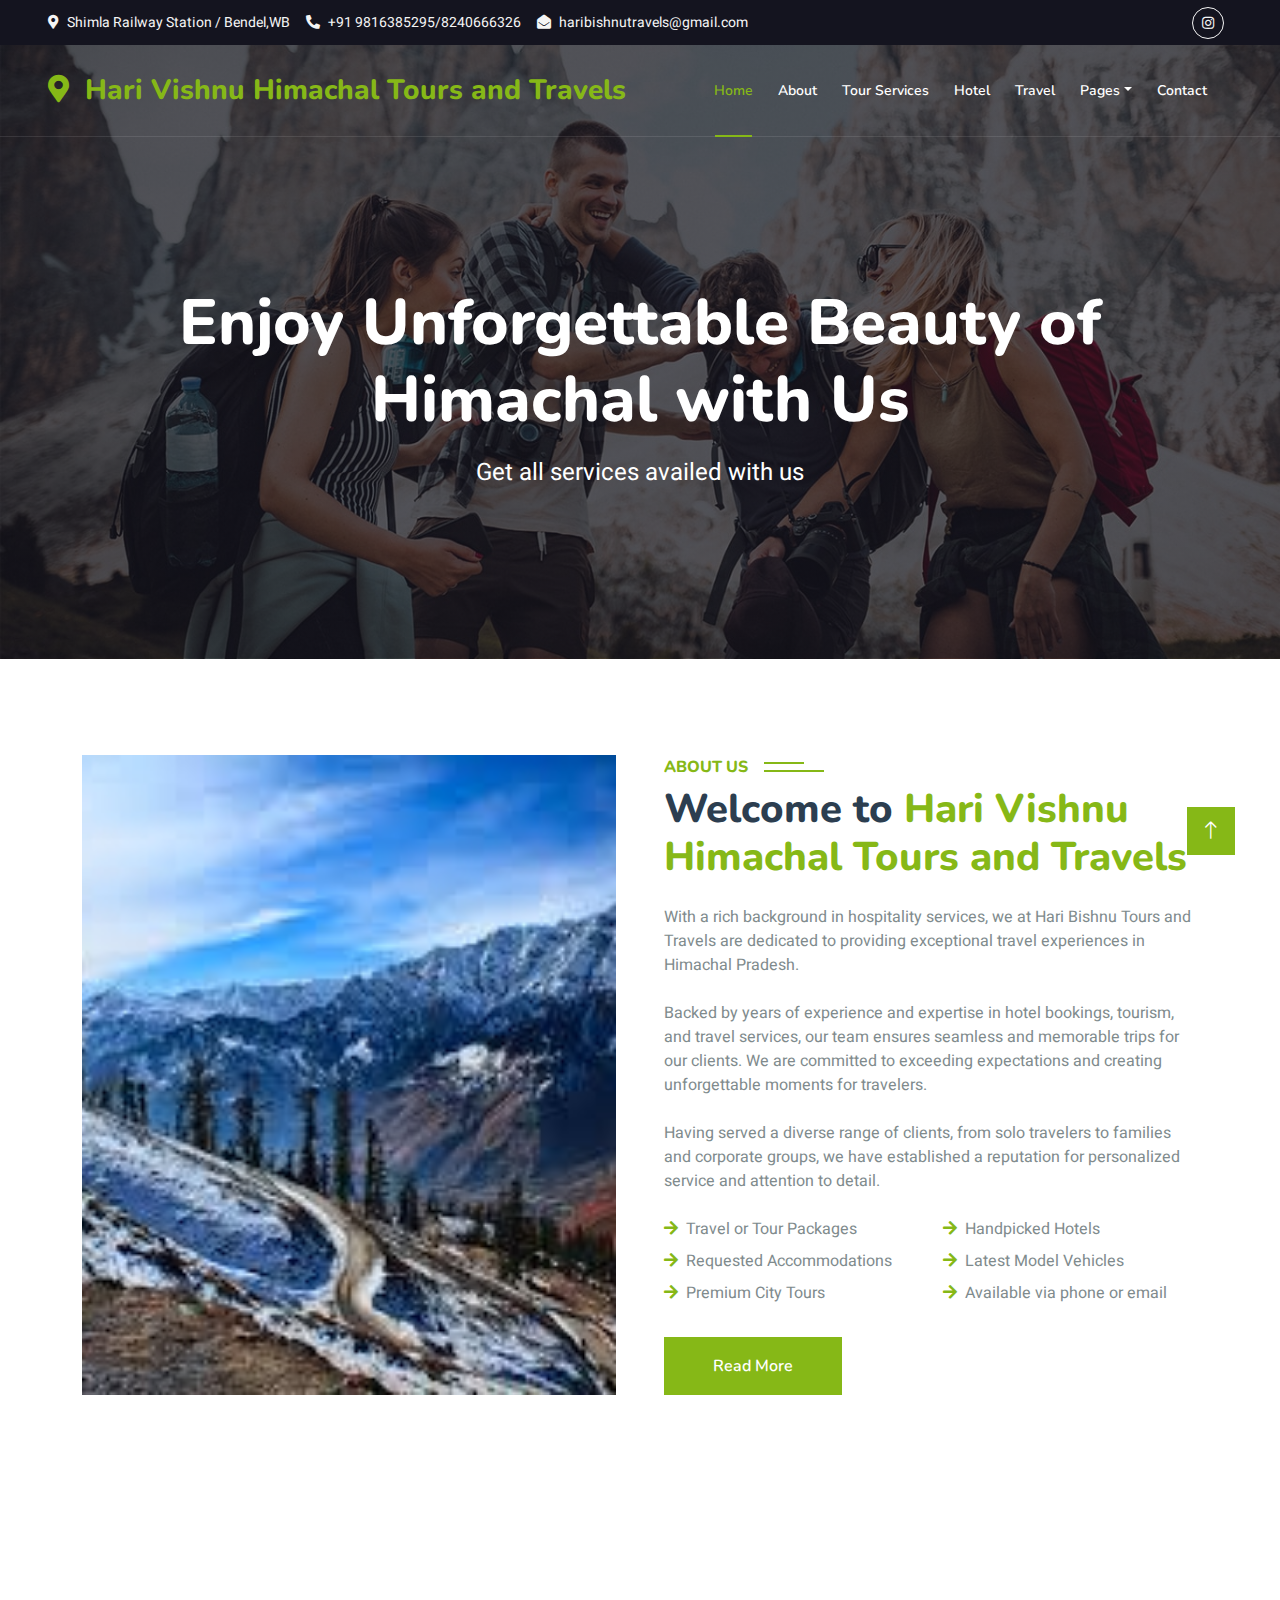
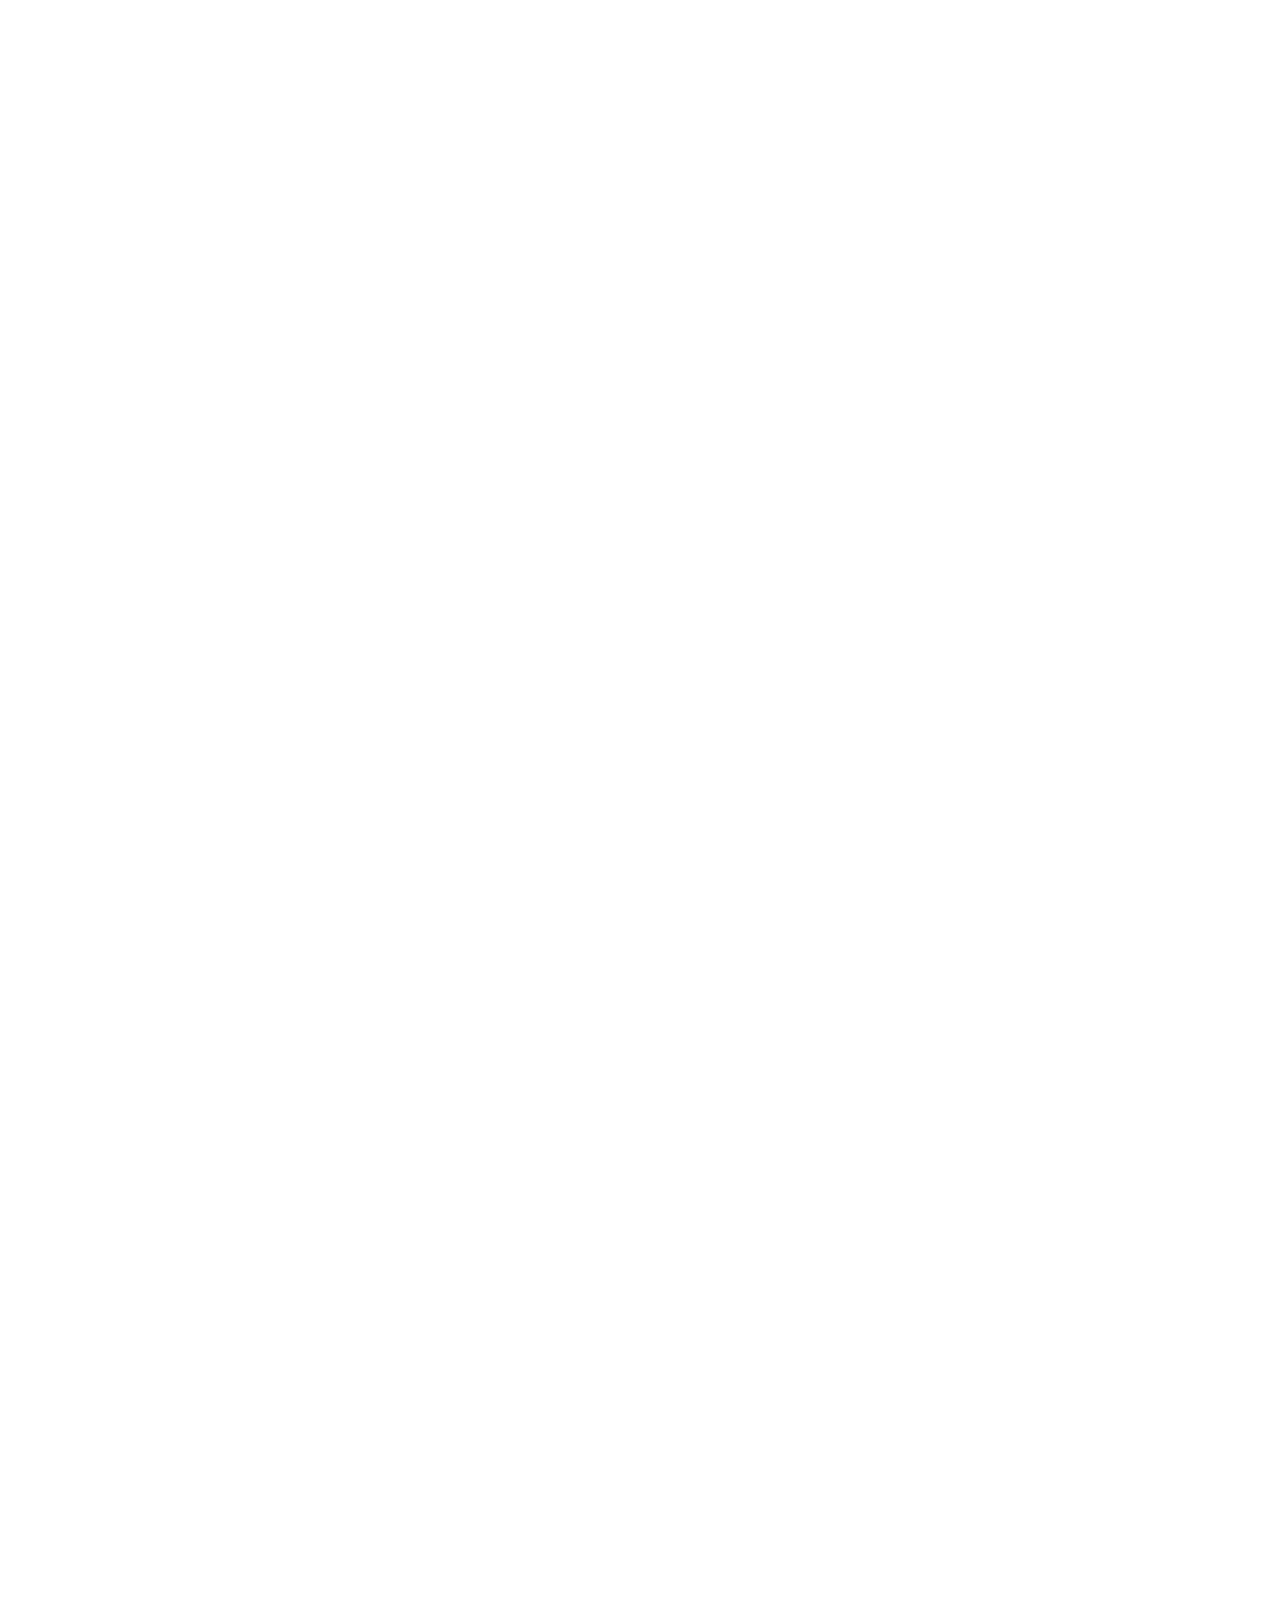
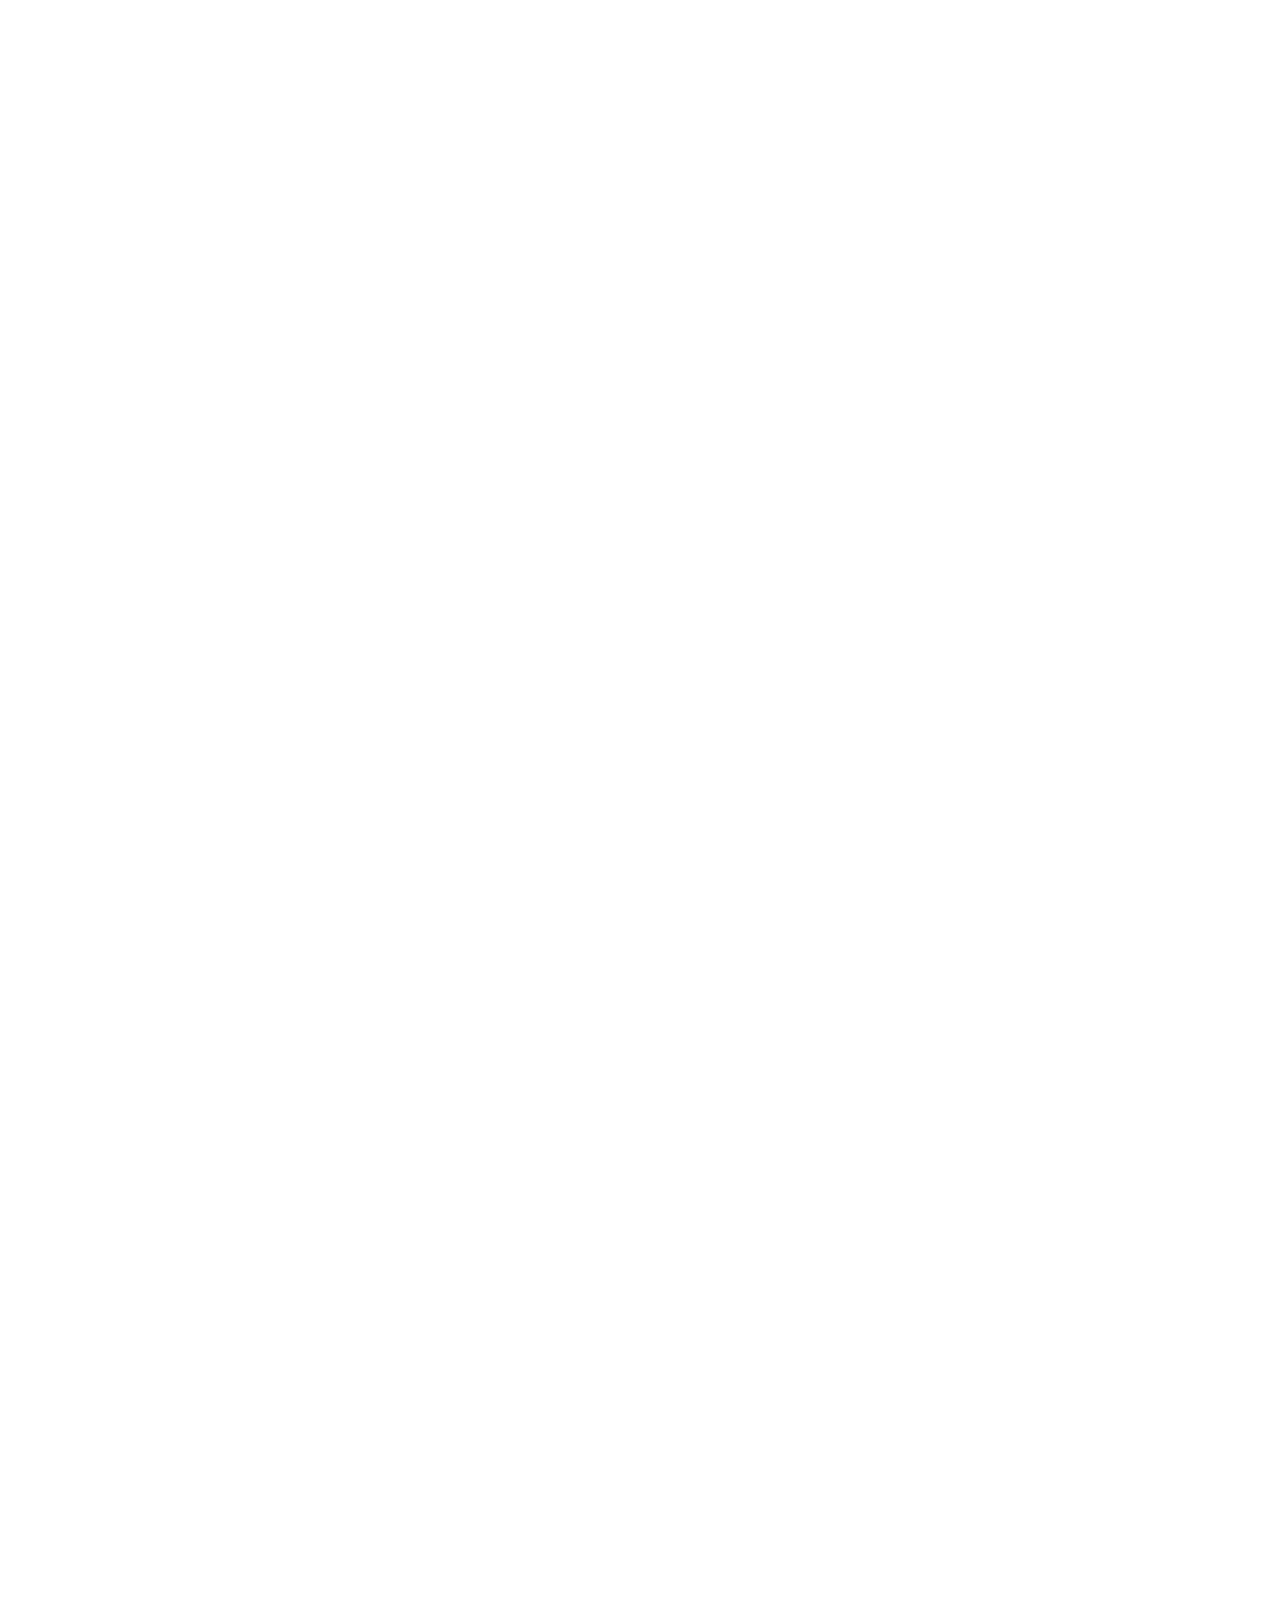
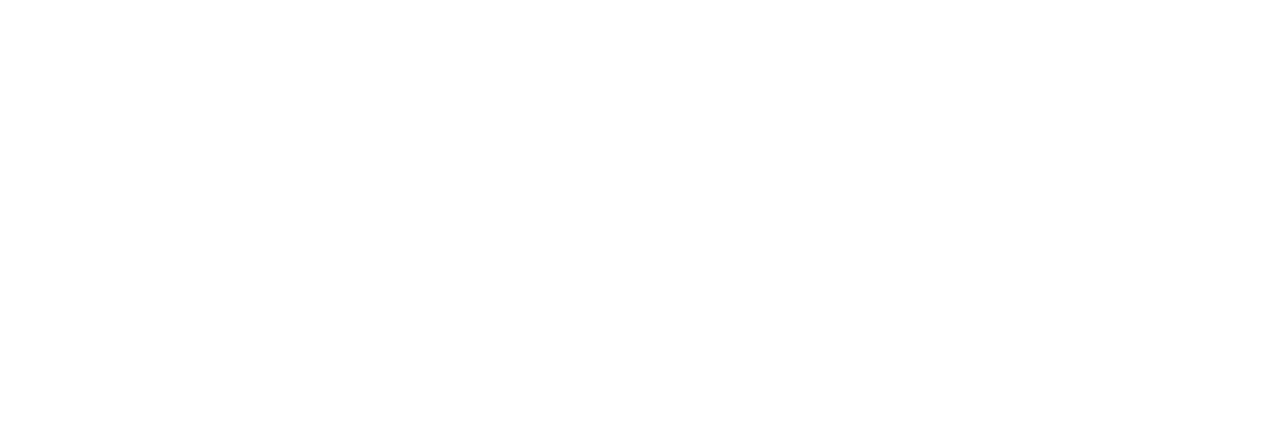
<file: index.html>
<!DOCTYPE html>
<html lang="en">

<head>
    <meta charset="utf-8">
    <title>Hari Vishnu Himachal Tours and Travels</title>
    <meta content="width=device-width, initial-scale=1.0" name="viewport">
    <meta content="" name="keywords">
    <meta content="" name="description">

    <!-- Favicon -->
    <link href="img/favicon.ico" rel="icon">

    <!-- Google Web Fonts -->
    <link rel="preconnect" href="https://fonts.googleapis.com">
    <link rel="preconnect" href="https://fonts.gstatic.com" crossorigin>
    <link href="https://fonts.googleapis.com/css2?family=Heebo:wght@400;500;600&family=Nunito:wght@600;700;800&display=swap" rel="stylesheet">

    <!-- Icon Font Stylesheet -->
    <link href="https://cdnjs.cloudflare.com/ajax/libs/font-awesome/5.10.0/css/all.min.css" rel="stylesheet">
    <link href="https://cdn.jsdelivr.net/npm/bootstrap-icons@1.4.1/font/bootstrap-icons.css" rel="stylesheet">

    <!-- Libraries Stylesheet -->
    <link href="lib/animate/animate.min.css" rel="stylesheet">
    <link href="lib/owlcarousel/assets/owl.carousel.min.css" rel="stylesheet">
    <link href="lib/tempusdominus/css/tempusdominus-bootstrap-4.min.css" rel="stylesheet" />

    <!-- Customized Bootstrap Stylesheet -->
    <link href="css/bootstrap.min.css" rel="stylesheet">

    <!-- Template Stylesheet -->
    <link href="css/style.css" rel="stylesheet">
</head>

<body>
    <!-- Spinner Start -->
    <div id="spinner" class="show bg-white position-fixed translate-middle w-100 vh-100 top-50 start-50 d-flex align-items-center justify-content-center">
        <div class="spinner-border text-primary" style="width: 3rem; height: 3rem;" role="status">
            <span class="sr-only">Loading...</span>
        </div>
    </div>
    <!-- Spinner End -->


    <!-- Topbar Start -->
    <div class="container-fluid bg-dark px-5 d-none d-lg-block">
        <div class="row gx-0">
            <div class="col-lg-8 text-center text-lg-start mb-2 mb-lg-0">
                <div class="d-inline-flex align-items-center" style="height: 45px;">
                    <small class="me-3 text-light"><i class="fa fa-map-marker-alt me-2"></i>Shimla Railway Station / Bendel,WB</small>
                    <small class="me-3 text-light"><i class="fa fa-phone-alt me-2"></i>+91 9816385295/8240666326</small>
                    <small class="text-light"><i class="fa fa-envelope-open me-2"></i>haribishnutravels@gmail.com</small>
                </div>
            </div>
            <div class="col-lg-4 text-center text-lg-end">
                <div class="d-inline-flex align-items-center" style="height: 45px;">
                    <!--a class="btn btn-sm btn-outline-light btn-sm-square rounded-circle me-2" href=""><i class="fab fa-twitter fw-normal"></i></a>
                    <a class="btn btn-sm btn-outline-light btn-sm-square rounded-circle me-2" href=""><i class="fab fa-facebook-f fw-normal"></i></a>
                    <a class="btn btn-sm btn-outline-light btn-sm-square rounded-circle me-2" href=""><i class="fab fa-linkedin-in fw-normal"></i></a-->
                    <a class="btn btn-sm btn-outline-light btn-sm-square rounded-circle me-2" href="https://www.instagram.com/haribishnu_travels/"><i class="fab fa-instagram fw-normal"></i></a>
                    <!--a class="btn btn-sm btn-outline-light btn-sm-square rounded-circle" href=""><i class="fab fa-youtube fw-normal"></i></a-->
                </div>
            </div>
        </div>
    </div>
    <!-- Topbar End -->


    <!-- Navbar & Hero Start -->
    <div class="container-fluid position-relative p-0">
        <nav class="navbar navbar-expand-lg navbar-light px-4 px-lg-5 py-3 py-lg-0">
            <a href="" class="navbar-brand p-0">
                <h3 class="text-primary m-0"><i class="fa fa-map-marker-alt me-3"></i>Hari Vishnu Himachal Tours and Travels</h3>
                <!-- <img src="img/logo.png" alt="Logo"> -->
            </a>
            <button class="navbar-toggler" type="button" data-bs-toggle="collapse" data-bs-target="#navbarCollapse">
                <span class="fa fa-bars"></span>
            </button>
            <div class="collapse navbar-collapse" id="navbarCollapse">
                <div class="navbar-nav ms-auto py-0">
                    <a href="index.html" class="nav-item nav-link active">Home</a>
                    <a href="about.html" class="nav-item nav-link">About</a>
                    <a href="service.html" class="nav-item nav-link">Tour Services</a>
                    <a href="hotel.html" class="nav-item nav-link">Hotel</a>
                    <a href="travel.html" class="nav-item nav-link">Travel</a>
                    <div class="nav-item dropdown">
                        <a href="#" class="nav-link dropdown-toggle" data-bs-toggle="dropdown">Pages</a>
                        <div class="dropdown-menu m-0">
                            <a href="destination.html" class="dropdown-item">Destination</a>
                            <a href="booking.html" class="dropdown-item">Booking</a>
                            <!--a href="team.html" class="dropdown-item">Travel Guides</a-->
                            <a href="testimonial.html" class="dropdown-item">Testimonial</a>
                            <a href="404.html" class="dropdown-item">404 Page</a>
                        </div>
                    </div>
                    <a href="contact.html" class="nav-item nav-link">Contact</a>
                </div>
                <!--a href="" class="btn btn-primary rounded-pill py-2 px-4">Register</a-->
            </div>
        </nav>

        <div class="container-fluid bg-primary py-5 mb-5 hero-header">
            <div class="container py-5">
                <div class="row justify-content-center py-5">
                    <div class="col-lg-10 pt-lg-5 mt-lg-5 text-center">
                        <h1 class="display-3 text-white mb-3 animated slideInDown">Enjoy Unforgettable Beauty of Himachal with Us</h1>
                        <p class="fs-4 text-white mb-4 animated slideInDown">Get all services availed with us</p>
                        <div class="position-relative w-75 mx-auto animated slideInDown">
                            <!--input class="form-control border-0 rounded-pill w-100 py-3 ps-4 pe-5" type="text" placeholder="Eg: Thailand">
                            <button type="button" class="btn btn-primary rounded-pill py-2 px-4 position-absolute top-0 end-0 me-2" style="margin-top: 7px;">Search</button-->
                        </div>
                    </div>
                </div>
            </div>
        </div>
    </div>
    <!-- Navbar & Hero End -->


    <!-- About Start -->
    <div class="container-xxl py-5">
        <div class="container">
            <div class="row g-5">
                <div class="col-lg-6 wow fadeInUp" data-wow-delay="0.1s" style="min-height: 400px;">
                    <div class="position-relative h-100">
                        <img class="img-fluid position-absolute w-100 h-100" src="img/about.jpg" alt="" style="object-fit: cover;">
                    </div>
                </div>
                <div class="col-lg-6 wow fadeInUp" data-wow-delay="0.3s">
                    <h6 class="section-title bg-white text-start text-primary pe-3">About Us</h6>
                    <h1 class="mb-4">Welcome to <span class="text-primary">Hari Vishnu Himachal Tours and Travels</span></h1>
                    <p class="mb-4">With a rich background in hospitality services, we at Hari Bishnu Tours and Travels are dedicated to providing exceptional travel experiences in Himachal Pradesh.</p>
                    <p class="mb-4">Backed by years of experience and expertise in hotel bookings, tourism, and travel services, our team ensures seamless and memorable trips for our clients. We are committed to exceeding expectations and creating unforgettable moments for travelers.</p>
                    <p class="mb-4">Having served a diverse range of clients, from solo travelers to families and corporate groups, we have established a reputation for personalized service and attention to detail.</p>
                    <div class="row gy-2 gx-4 mb-4">
                        <div class="col-sm-6">
                            <p class="mb-0"><i class="fa fa-arrow-right text-primary me-2"></i>Travel or Tour Packages</p>
                        </div>
                        <div class="col-sm-6">
                            <p class="mb-0"><i class="fa fa-arrow-right text-primary me-2"></i>Handpicked Hotels</p>
                        </div>
                        <div class="col-sm-6">
                            <p class="mb-0"><i class="fa fa-arrow-right text-primary me-2"></i>Requested Accommodations</p>
                        </div>
                        <div class="col-sm-6">
                            <p class="mb-0"><i class="fa fa-arrow-right text-primary me-2"></i>Latest Model Vehicles</p>
                        </div>
                        <div class="col-sm-6">
                            <p class="mb-0"><i class="fa fa-arrow-right text-primary me-2"></i>Premium City Tours</p>
                        </div>
                        <div class="col-sm-6">
                            <p class="mb-0"><i class="fa fa-arrow-right text-primary me-2"></i>Available via phone or email</p>
                        </div>
                    </div>
                    <a class="btn btn-primary py-3 px-5 mt-2" href="">Read More</a>
                </div>
            </div>
        </div>
    </div>
    <!-- About End -->


    <!-- Service Start -->
    <div class="container-xxl py-5">
        <div class="container">
            <div class="text-center wow fadeInUp" data-wow-delay="0.1s">
                <h6 class="section-title bg-white text-center text-primary px-3">Services</h6>
                <h1 class="mb-5">Our Services</h1>
            </div>
            <div class="row g-4">
                <div class="col-lg-3 col-sm-6 wow fadeInUp" data-wow-delay="0.1s">
                    <div class="service-item rounded pt-3">
                        <div class="p-4">
                            <i class="fa fa-3x fa-globe text-primary mb-4"></i>
                            <h5>Tourism Services</h5>
                            <p>Get tourism Services with us</p>
                        </div>
                    </div>
                    <a href="service.html" class="nav-item nav-link">Learn More</a>
                </div>
                <div class="col-lg-3 col-sm-6 wow fadeInUp" data-wow-delay="0.3s">
                    <div class="service-item rounded pt-3">
                        <div class="p-4">
                            <i class="fa fa-3x fa-hotel text-primary mb-4"></i>
                            <h5>Hotel Reservation</h5>
                            <p>Reserve Hotel with us</p>
                        </div>
                    </div>
                    <a href="hotel.html" class="nav-item nav-link">Learn More</a>
                </div>
                <div class="col-lg-3 col-sm-6 wow fadeInUp" data-wow-delay="0.5s">
                    <div class="service-item rounded pt-3">
                        <div class="p-4">
                            <i class="fa fa-3x fa-user text-primary mb-4"></i>
                            <h5>Travel Packages</h5>
                            <p>Travel Booking with Us</p>
                        </div>
                    </div>
                    <a href="tarvel.html" class="nav-item nav-link">Learn More</a>
                </div>
                <div class="col-lg-3 col-sm-6 wow fadeInUp" data-wow-delay="0.7s">
                    <div class="service-item rounded pt-3">
                        <div class="p-4">
                            <i class="fa fa-3x fa-cog text-primary mb-4"></i>
                            <h5>Vehicle Service at Himachal</h5>
                            <p>All types or Vehical Services available for you</p>
                        </div>
                    </div>
                    <a href="travel.html" class="nav-item nav-link">Learn More</a>
                </div>
                <!--div class="col-lg-3 col-sm-6 wow fadeInUp" data-wow-delay="0.1s">
                    <div class="service-item rounded pt-3">
                        <div class="p-4">
                            <i class="fa fa-3x fa-globe text-primary mb-4"></i>
                            <h5>WorldWide Tours</h5>
                            <p>Diam elitr kasd sed at elitr sed ipsum justo dolor sed clita amet diam</p>
                        </div>
                    </div>
                </div>
                <div class="col-lg-3 col-sm-6 wow fadeInUp" data-wow-delay="0.3s">
                    <div class="service-item rounded pt-3">
                        <div class="p-4">
                            <i class="fa fa-3x fa-hotel text-primary mb-4"></i>
                            <h5>Hotel Reservation</h5>
                            <p>Diam elitr kasd sed at elitr sed ipsum justo dolor sed clita amet diam</p>
                        </div>
                    </div>
                </div>
                <div class="col-lg-3 col-sm-6 wow fadeInUp" data-wow-delay="0.5s">
                    <div class="service-item rounded pt-3">
                        <div class="p-4">
                            <i class="fa fa-3x fa-user text-primary mb-4"></i>
                            <h5>Travel Guides</h5>
                            <p>Diam elitr kasd sed at elitr sed ipsum justo dolor sed clita amet diam</p>
                        </div>
                    </div>
                </div>
                <div class="col-lg-3 col-sm-6 wow fadeInUp" data-wow-delay="0.7s">
                    <div class="service-item rounded pt-3">
                        <div class="p-4">
                            <i class="fa fa-3x fa-cog text-primary mb-4"></i>
                            <h5>Event Management</h5>
                            <p>Diam elitr kasd sed at elitr sed ipsum justo dolor sed clita amet diam</p>
                        </div>
                    </div>
                </div-->
            </div>
        </div>
    </div>
    <!-- Service End -->


    <!-- Destination Start -->
    <div class="container-xxl py-5 destination">
        <div class="container">
            <div class="text-center wow fadeInUp" data-wow-delay="0.1s">
                <h6 class="section-title bg-white text-center text-primary px-3">Destination</h6>
                <h1 class="mb-5">Popular Destination</h1>
            </div>
            <div class="row g-3">
                <div class="col-lg-7 col-md-6">
                    <div class="row g-3">
                        <div class="col-lg-12 col-md-12 wow zoomIn" data-wow-delay="0.1s">
                            <a class="position-relative d-block overflow-hidden" href="">
                                <img class="img-fluid" src="img/destination-1.jpg" alt="">
                                <!--div class="bg-white text-danger fw-bold position-absolute top-0 start-0 m-3 py-1 px-2">30% OFF</div>
                                <div class="bg-white text-primary fw-bold position-absolute bottom-0 end-0 m-3 py-1 px-2">Thailand</div-->
                            </a>
                        </div>
                        <div class="col-lg-6 col-md-12 wow zoomIn" data-wow-delay="0.3s">
                            <a class="position-relative d-block overflow-hidden" href="">
                                <img class="img-fluid" src="img/destination-2.jpg" alt="">
                                <!--div class="bg-white text-danger fw-bold position-absolute top-0 start-0 m-3 py-1 px-2">25% OFF</div>
                                <div class="bg-white text-primary fw-bold position-absolute bottom-0 end-0 m-3 py-1 px-2">Malaysia</div-->
                            </a>
                        </div>
                        <div class="col-lg-6 col-md-12 wow zoomIn" data-wow-delay="0.5s">
                            <a class="position-relative d-block overflow-hidden" href="">
                                <img class="img-fluid" src="img/destination-3.jpg" alt="">
                                <!--div class="bg-white text-danger fw-bold position-absolute top-0 start-0 m-3 py-1 px-2">35% OFF</div>
                                <div class="bg-white text-primary fw-bold position-absolute bottom-0 end-0 m-3 py-1 px-2">Australia</div-->
                            </a>
                        </div>
                    </div>
                </div>
                <div class="col-lg-5 col-md-6 wow zoomIn" data-wow-delay="0.7s" style="min-height: 350px;">
                    <a class="position-relative d-block h-100 overflow-hidden" href="">
                        <img class="img-fluid position-absolute w-100 h-100" src="img/destination-4.jpg" alt="" style="object-fit: cover;">
                        <!--div class="bg-white text-danger fw-bold position-absolute top-0 start-0 m-3 py-1 px-2">20% OFF</div>
                        <div class="bg-white text-primary fw-bold position-absolute bottom-0 end-0 m-3 py-1 px-2">Indonesia</div-->
                    </a>
                </div>
            </div>
        </div>
    </div>
    <!-- Destination Start -->


    <!-- Package Start -->
    <div class="container-xxl py-5">
        <div class="container">
            <div class="text-center wow fadeInUp" data-wow-delay="0.1s">
                <h6 class="section-title bg-white text-center text-primary px-3">Hotel</h6>
                <h1 class="mb-5">We'll come up here with awesome Hotel lists & packages soon</h1>
                <h4 class="mb-5">Please contact us for Hotel Booking on +91 9816385295/ +91 8240666326 or mail at haribishnutravels@gmail.com</h4>
            </div>
            <!--div class="row g-4 justify-content-center">
                <div class="col-lg-4 col-md-6 wow fadeInUp" data-wow-delay="0.1s">
                    <div class="package-item">
                        <div class="overflow-hidden">
                            <img class="img-fluid" src="img/package-1.jpg" alt="">
                        </div>
                        <div class="d-flex border-bottom">
                            <small class="flex-fill text-center border-end py-2"><i class="fa fa-map-marker-alt text-primary me-2"></i>Thailand</small>
                            <small class="flex-fill text-center border-end py-2"><i class="fa fa-calendar-alt text-primary me-2"></i>3 days</small>
                            <small class="flex-fill text-center py-2"><i class="fa fa-user text-primary me-2"></i>2 Person</small>
                        </div>
                        <div class="text-center p-4">
                            <h3 class="mb-0">$149.00</h3>
                            <div class="mb-3">
                                <small class="fa fa-star text-primary"></small>
                                <small class="fa fa-star text-primary"></small>
                                <small class="fa fa-star text-primary"></small>
                                <small class="fa fa-star text-primary"></small>
                                <small class="fa fa-star text-primary"></small>
                            </div>
                            <p>Tempor erat elitr rebum at clita. Diam dolor diam ipsum sit diam amet diam eos</p>
                            <div class="d-flex justify-content-center mb-2">
                                <a href="#" class="btn btn-sm btn-primary px-3 border-end" style="border-radius: 30px 0 0 30px;">Read More</a>
                                <a href="#" class="btn btn-sm btn-primary px-3" style="border-radius: 0 30px 30px 0;">Book Now</a>
                            </div>
                        </div>
                    </div>
                </div>
                <div class="col-lg-4 col-md-6 wow fadeInUp" data-wow-delay="0.3s">
                    <div class="package-item">
                        <div class="overflow-hidden">
                            <img class="img-fluid" src="img/package-2.jpg" alt="">
                        </div>
                        <div class="d-flex border-bottom">
                            <small class="flex-fill text-center border-end py-2"><i class="fa fa-map-marker-alt text-primary me-2"></i>Indonesia</small>
                            <small class="flex-fill text-center border-end py-2"><i class="fa fa-calendar-alt text-primary me-2"></i>3 days</small>
                            <small class="flex-fill text-center py-2"><i class="fa fa-user text-primary me-2"></i>2 Person</small>
                        </div>
                        <div class="text-center p-4">
                            <h3 class="mb-0">$139.00</h3>
                            <div class="mb-3">
                                <small class="fa fa-star text-primary"></small>
                                <small class="fa fa-star text-primary"></small>
                                <small class="fa fa-star text-primary"></small>
                                <small class="fa fa-star text-primary"></small>
                                <small class="fa fa-star text-primary"></small>
                            </div>
                            <p>Tempor erat elitr rebum at clita. Diam dolor diam ipsum sit diam amet diam eos</p>
                            <div class="d-flex justify-content-center mb-2">
                                <a href="#" class="btn btn-sm btn-primary px-3 border-end" style="border-radius: 30px 0 0 30px;">Read More</a>
                                <a href="#" class="btn btn-sm btn-primary px-3" style="border-radius: 0 30px 30px 0;">Book Now</a>
                            </div>
                        </div>
                    </div>
                </div>
                <div class="col-lg-4 col-md-6 wow fadeInUp" data-wow-delay="0.5s">
                    <div class="package-item">
                        <div class="overflow-hidden">
                            <img class="img-fluid" src="img/package-3.jpg" alt="">
                        </div>
                        <div class="d-flex border-bottom">
                            <small class="flex-fill text-center border-end py-2"><i class="fa fa-map-marker-alt text-primary me-2"></i>Malaysia</small>
                            <small class="flex-fill text-center border-end py-2"><i class="fa fa-calendar-alt text-primary me-2"></i>3 days</small>
                            <small class="flex-fill text-center py-2"><i class="fa fa-user text-primary me-2"></i>2 Person</small>
                        </div>
                        <div class="text-center p-4">
                            <h3 class="mb-0">$189.00</h3>
                            <div class="mb-3">
                                <small class="fa fa-star text-primary"></small>
                                <small class="fa fa-star text-primary"></small>
                                <small class="fa fa-star text-primary"></small>
                                <small class="fa fa-star text-primary"></small>
                                <small class="fa fa-star text-primary"></small>
                            </div>
                            <p>Tempor erat elitr rebum at clita. Diam dolor diam ipsum sit diam amet diam eos</p>
                            <div class="d-flex justify-content-center mb-2">
                                <a href="#" class="btn btn-sm btn-primary px-3 border-end" style="border-radius: 30px 0 0 30px;">Read More</a>
                                <a href="#" class="btn btn-sm btn-primary px-3" style="border-radius: 0 30px 30px 0;">Book Now</a>
                            </div>
                        </div>
                    </div>
                </div-->
            </div>
        </div>
    </div>
    <!-- Package End -->

    
    <!-- Booking Start -->
    <div class="container-xxl py-5 wow fadeInUp" data-wow-delay="0.1s">
        <div class="container">
            <div class="booking p-5">
                <div class="row g-5 align-items-center">
                    <div class="col-md-6 text-white">
                        <h6 class="text-white text-uppercase">Booking</h6>
                        <h1 class="text-white mb-4">Online Booking</h1>
                        <!--p class="mb-4">Tempor erat elitr rebum at clita. Diam dolor diam ipsum sit. Aliqu diam amet diam et eos. Clita erat ipsum et lorem et sit.</p>
                        <p class="mb-4">Tempor erat elitr rebum at clita. Diam dolor diam ipsum sit. Aliqu diam amet diam et eos. Clita erat ipsum et lorem et sit, sed stet lorem sit clita duo justo magna dolore erat amet</p-->
                        <a class="btn btn-outline-light py-3 px-5 mt-2" href="">Read More</a>
                    </div>
                    <div class="col-md-6">
                        <h1 class="text-white mb-4">Book A Tour</h1>
                        <form>
                            <div class="row g-3">
                                <div class="col-md-6">
                                    <div class="form-floating">
                                        <input type="text" class="form-control bg-transparent" id="name" placeholder="Your Name">
                                        <label for="name">Your Name</label>
                                    </div>
                                </div>
                                <div class="col-md-6">
                                    <div class="form-floating">
                                        <input type="email" class="form-control bg-transparent" id="email" placeholder="Your Email">
                                        <label for="email">Your Email</label>
                                    </div>
                                </div>
                                <div class="col-md-6">
                                    <div class="form-floating date" id="date3" data-target-input="nearest">
                                        <input type="text" class="form-control bg-transparent datetimepicker-input" id="datetime" placeholder="Date & Time" data-target="#date3" data-toggle="datetimepicker" />
                                        <label for="datetime">Date & Time</label>
                                    </div>
                                </div>
                                <div class="col-md-6">
                                    <div class="form-floating">
                                        <select class="form-select bg-transparent" id="select1">
                                            <option value="1">Destination 1</option>
                                            <option value="2">Destination 2</option>
                                            <option value="3">Destination 3</option>
                                        </select>
                                        <label for="select1">Destination</label>
                                    </div>
                                </div>
                                <div class="col-12">
                                    <div class="form-floating">
                                        <textarea class="form-control bg-transparent" placeholder="Special Request" id="message" style="height: 100px"></textarea>
                                        <label for="message">Special Request</label>
                                    </div>
                                </div>
                                <div class="col-12">
                                    <button class="btn btn-outline-light w-100 py-3" type="submit">Book Now</button>
                                </div>
                            </div>
                        </form>
                    </div>
                </div>
            </div>
        </div>
    </div>
    <!-- Booking Start -->


    <!-- Process Start -->
    <div class="container-xxl py-5">
        <div class="container">
            <div class="text-center pb-4 wow fadeInUp" data-wow-delay="0.1s">
                <h6 class="section-title bg-white text-center text-primary px-3">Process</h6>
                <h1 class="mb-5">3 Easy Steps</h1>
            </div>
            <div class="row gy-5 gx-4 justify-content-center">
                <div class="col-lg-4 col-sm-6 text-center pt-4 wow fadeInUp" data-wow-delay="0.1s">
                    <div class="position-relative border border-primary pt-5 pb-4 px-4">
                        <div class="d-inline-flex align-items-center justify-content-center bg-primary rounded-circle position-absolute top-0 start-50 translate-middle shadow" style="width: 100px; height: 100px;">
                            <i class="fa fa-globe fa-3x text-white"></i>
                        </div>
                        <h5 class="mt-4">Choose A Destination</h5>
                        <hr class="w-25 mx-auto bg-primary mb-1">
                        <hr class="w-50 mx-auto bg-primary mt-0">
                        <!--p class="mb-0">Tempor erat elitr rebum clita dolor diam ipsum sit diam amet diam eos erat ipsum et lorem et sit sed stet lorem sit</p-->
                    </div>
                </div>
                <div class="col-lg-4 col-sm-6 text-center pt-4 wow fadeInUp" data-wow-delay="0.3s">
                    <div class="position-relative border border-primary pt-5 pb-4 px-4">
                        <div class="d-inline-flex align-items-center justify-content-center bg-primary rounded-circle position-absolute top-0 start-50 translate-middle shadow" style="width: 100px; height: 100px;">
                            <i class="fa fa-dollar-sign fa-3x text-white"></i>
                        </div>
                        <h5 class="mt-4">Pay Online or Offline</h5>
                        <hr class="w-25 mx-auto bg-primary mb-1">
                        <hr class="w-50 mx-auto bg-primary mt-0">
                        <!--p class="mb-0">Tempor erat elitr rebum clita dolor diam ipsum sit diam amet diam eos erat ipsum et lorem et sit sed stet lorem sit</p-->
                    </div>
                </div>
                <div class="col-lg-4 col-sm-6 text-center pt-4 wow fadeInUp" data-wow-delay="0.5s">
                    <div class="position-relative border border-primary pt-5 pb-4 px-4">
                        <div class="d-inline-flex align-items-center justify-content-center bg-primary rounded-circle position-absolute top-0 start-50 translate-middle shadow" style="width: 100px; height: 100px;">
                            <i class="fa fa-plane fa-3x text-white"></i>
                        </div>
                        <h5 class="mt-4">Travel Today with Us</h5>
                        <hr class="w-25 mx-auto bg-primary mb-1">
                        <hr class="w-50 mx-auto bg-primary mt-0">
                        <!--p class="mb-0">Tempor erat elitr rebum clita dolor diam ipsum sit diam amet diam eos erat ipsum et lorem et sit sed stet lorem sit</p-->
                    </div>
                </div>
            </div>
        </div>
    </div>
    <!-- Process Start -->


    <!-- Team Start -->
    <!--div class="container-xxl py-5">
        <div class="container">
            <div class="text-center wow fadeInUp" data-wow-delay="0.1s">
                <h6 class="section-title bg-white text-center text-primary px-3">Travel Guide</h6>
                <h1 class="mb-5">Meet Our Guide</h1>
            </div>
            <div class="row g-4">
                <div class="col-lg-3 col-md-6 wow fadeInUp" data-wow-delay="0.1s">
                    <div class="team-item">
                        <div class="overflow-hidden">
                            <img class="img-fluid" src="img/team-1.jpg" alt="">
                        </div>
                        <div class="position-relative d-flex justify-content-center" style="margin-top: -19px;">
                            <a class="btn btn-square mx-1" href=""><i class="fab fa-facebook-f"></i></a>
                            <a class="btn btn-square mx-1" href=""><i class="fab fa-twitter"></i></a>
                            <a class="btn btn-square mx-1" href=""><i class="fab fa-instagram"></i></a>
                        </div>
                        <div class="text-center p-4">
                            <h5 class="mb-0">Full Name</h5>
                            <small>Designation</small>
                        </div>
                    </div>
                </div>
                <div class="col-lg-3 col-md-6 wow fadeInUp" data-wow-delay="0.3s">
                    <div class="team-item">
                        <div class="overflow-hidden">
                            <img class="img-fluid" src="img/team-2.jpg" alt="">
                        </div>
                        <div class="position-relative d-flex justify-content-center" style="margin-top: -19px;">
                            <a class="btn btn-square mx-1" href=""><i class="fab fa-facebook-f"></i></a>
                            <a class="btn btn-square mx-1" href=""><i class="fab fa-twitter"></i></a>
                            <a class="btn btn-square mx-1" href=""><i class="fab fa-instagram"></i></a>
                        </div>
                        <div class="text-center p-4">
                            <h5 class="mb-0">Full Name</h5>
                            <small>Designation</small>
                        </div>
                    </div>
                </div>
                <div class="col-lg-3 col-md-6 wow fadeInUp" data-wow-delay="0.5s">
                    <div class="team-item">
                        <div class="overflow-hidden">
                            <img class="img-fluid" src="img/team-3.jpg" alt="">
                        </div>
                        <div class="position-relative d-flex justify-content-center" style="margin-top: -19px;">
                            <a class="btn btn-square mx-1" href=""><i class="fab fa-facebook-f"></i></a>
                            <a class="btn btn-square mx-1" href=""><i class="fab fa-twitter"></i></a>
                            <a class="btn btn-square mx-1" href=""><i class="fab fa-instagram"></i></a>
                        </div>
                        <div class="text-center p-4">
                            <h5 class="mb-0">Full Name</h5>
                            <small>Designation</small>
                        </div>
                    </div>
                </div>
                <div class="col-lg-3 col-md-6 wow fadeInUp" data-wow-delay="0.7s">
                    <div class="team-item">
                        <div class="overflow-hidden">
                            <img class="img-fluid" src="img/team-4.jpg" alt="">
                        </div>
                        <div class="position-relative d-flex justify-content-center" style="margin-top: -19px;">
                            <a class="btn btn-square mx-1" href=""><i class="fab fa-facebook-f"></i></a>
                            <a class="btn btn-square mx-1" href=""><i class="fab fa-twitter"></i></a>
                            <a class="btn btn-square mx-1" href=""><i class="fab fa-instagram"></i></a>
                        </div>
                        <div class="text-center p-4">
                            <h5 class="mb-0">Full Name</h5>
                            <small>Designation</small>
                        </div>
                    </div>
                </div>
            </div>
        </div>
    </div-->
    <!-- Team End -->



    <!-- Testimonial Start -->
    <div class="container-xxl py-5 wow fadeInUp" data-wow-delay="0.1s">
        <div class="container">
            <div class="text-center">
                <h6 class="section-title bg-white text-center text-primary px-3">Testimonial</h6>
                <h1 class="mb-5">Our Clients Say!!!</h1>
            </div>
            <div class="owl-carousel testimonial-carousel position-relative">
                <div class="testimonial-item bg-white text-center border p-4">
                    <img class="bg-white rounded-circle shadow p-1 mx-auto mb-3" src="img/testimonial-2.jpg" style="width: 80px; height: 80px;">
                    <h5 class="mb-0">William Joseph</h5>
                    <p>New York, USA</p>
                    <p class="mb-0">Had a great experience with Hari Vishnu Travels for our Himachal trip with my partner.</p>
                </div>
                <div class="testimonial-item bg-white text-center border p-4">
                    <img class="bg-white rounded-circle shadow p-1 mx-auto mb-3" style="width: 80px; height: 80px;">
                    <h5 class="mb-0">Vineet Agarwal</h5>
                    <p>Mumbai, India</p>
                    <p class="mt-2 mb-0">The tour was fantastic. All my requirements were fulfilled. Will definitely plan my next trip with Hari Vishnu. Highly Recommended.</p>
                </div>
                <div class="testimonial-item bg-white text-center border p-4">
                    <img class="bg-white rounded-circle shadow p-1 mx-auto mb-3"  style="width: 80px; height: 80px;">
                    <h5 class="mb-0">Archana Das</h5>
                    <p>Kolkata, India</p>
                    <p class="mt-2 mb-0">We had a family trip with Hari Vishnu Himachal Tours and Travels. They really took care of everything. Our Himachal trip was fruitful with them.</p>
                </div>
                <!--div class="testimonial-item bg-white text-center border p-4">
                    <img class="bg-white rounded-circle shadow p-1 mx-auto mb-3" src="img/testimonial-4.jpg" style="width: 80px; height: 80px;">
                    <h5 class="mb-0">John Doe</h5>
                    <p>New York, USA</p>
                    <p class="mt-2 mb-0">Tempor erat elitr rebum at clita. Diam dolor diam ipsum sit diam amet diam et eos. Clita erat ipsum et lorem et sit.</p>
                </div-->
            </div>
        </div>
    </div>
    <!-- Testimonial End -->
        

    <!-- Footer Start -->
    <div class="container-fluid bg-dark text-light footer pt-5 mt-5 wow fadeIn" data-wow-delay="0.1s">
        <div class="container py-5">
            <div class="row g-5">
                <div class="col-lg-3 col-md-6">
                    <h4 class="text-white mb-3">Company</h4>
                    <a class="btn btn-link" href="about.html">About Us</a>
                    <a class="btn btn-link" href="contact.html">Contact Us</a>
                    <!--a class="btn btn-link" href="">Privacy Policy</a>
                    <a class="btn btn-link" href="">Terms & Condition</a>
                    <a class="btn btn-link" href="">FAQs & Help</a-->
                </div>
                <div class="col-lg-3 col-md-6">
                    <h4 class="text-white mb-3">Contact</h4>
                    <p class="mb-2"><i class="fa fa-map-marker-alt me-3"></i>Address 1: Bandel, Hooghly, West Bengal-712123</p>
                    <p class="mb-2"><i class="fa fa-map-marker-alt me-3"></i>Address 2: Shimla Railway Station</p>
                    <p class="mb-2"><i class="fa fa-phone-alt me-3"></i>+91 9816385295 or +918240666326</p>
                    <p class="mb-2"><i class="fa fa-envelope me-3"></i>haribishnutravels@gmail.com</p>
                    <div class="d-flex pt-2">
                        <a class="btn btn-outline-light btn-social" href=""><i class="fab fa-twitter"></i></a>
                        <a class="btn btn-outline-light btn-social" href=""><i class="fab fa-facebook-f"></i></a>
                        <a class="btn btn-outline-light btn-social" href=""><i class="fab fa-youtube"></i></a>
                        <a class="btn btn-outline-light btn-social" href=""><i class="fab fa-linkedin-in"></i></a>
                    </div>
                </div>
                <div class="col-lg-3 col-md-6">
                    <h4 class="text-white mb-3">Gallery</h4>
                    <div class="row g-2 pt-2">
                        <div class="col-4">
                            <img class="img-fluid bg-light p-1" src="img/package-1.jpg" alt="">
                        </div>
                        <div class="col-4">
                            <img class="img-fluid bg-light p-1" src="img/package-2.jpg" alt="">
                        </div>
                        <div class="col-4">
                            <img class="img-fluid bg-light p-1" src="img/package-3.jpg" alt="">
                        </div>
                        <div class="col-4">
                            <img class="img-fluid bg-light p-1" src="img/package-2.jpg" alt="">
                        </div>
                        <div class="col-4">
                            <img class="img-fluid bg-light p-1" src="img/package-3.jpg" alt="">
                        </div>
                        <div class="col-4">
                            <img class="img-fluid bg-light p-1" src="img/package-1.jpg" alt="">
                        </div>
                    </div>
                </div>
                <div class="col-lg-3 col-md-6">
                    <h4 class="text-white mb-3">Newsletter</h4>
                    <p>Coming Soon...</p>
                    <!--div class="position-relative mx-auto" style="max-width: 400px;">
                        <input class="form-control border-primary w-100 py-3 ps-4 pe-5" type="text" placeholder="Your email">
                        <button type="button" class="btn btn-primary py-2 position-absolute top-0 end-0 mt-2 me-2">SignUp</button>
                    </div-->
                </div>
            </div>
        </div>
        <div class="container">
            <div class="copyright">
                <div class="row">
                    <div class="col-md-6 text-center text-md-start mb-3 mb-md-0">
                        &copy; <a class="border-bottom" href="#">Hari Vishnu Himachal Tours and Travels</a>, All Right Reserved.

                        <!--/*** This template is free as long as you keep the footer author’s credit link/attribution link/backlink. If you'd like to use the template without the footer author’s credit link/attribution link/backlink, you can purchase the Credit Removal License from "https://htmlcodex.com/credit-removal". Thank you for your support. ***/-->
                        Designed By <a class="border-bottom" href="https://htmlcodex.com">HVHTT Partner</a>
                    </div>
                    <div class="col-md-6 text-center text-md-end">
                        <div class="footer-menu">
                            <a href="">Home</a>
                            <!--a href="">Cookies</a>
                            <a href="">Help</a>
                            <a href="">FQAs</a-->
                        </div>
                    </div>
                </div>
            </div>
        </div>
    </div>
    <!-- Footer End -->


    <!-- Back to Top -->
    <a href="#" class="btn btn-lg btn-primary btn-lg-square back-to-top"><i class="bi bi-arrow-up"></i></a>


    <!-- JavaScript Libraries -->
    <script src="https://code.jquery.com/jquery-3.4.1.min.js"></script>
    <script src="https://cdn.jsdelivr.net/npm/bootstrap@5.0.0/dist/js/bootstrap.bundle.min.js"></script>
    <script src="lib/wow/wow.min.js"></script>
    <script src="lib/easing/easing.min.js"></script>
    <script src="lib/waypoints/waypoints.min.js"></script>
    <script src="lib/owlcarousel/owl.carousel.min.js"></script>
    <script src="lib/tempusdominus/js/moment.min.js"></script>
    <script src="lib/tempusdominus/js/moment-timezone.min.js"></script>
    <script src="lib/tempusdominus/js/tempusdominus-bootstrap-4.min.js"></script>

    <!-- Template Javascript -->
    <script src="js/main.js"></script>
</body>

</html>
</file>
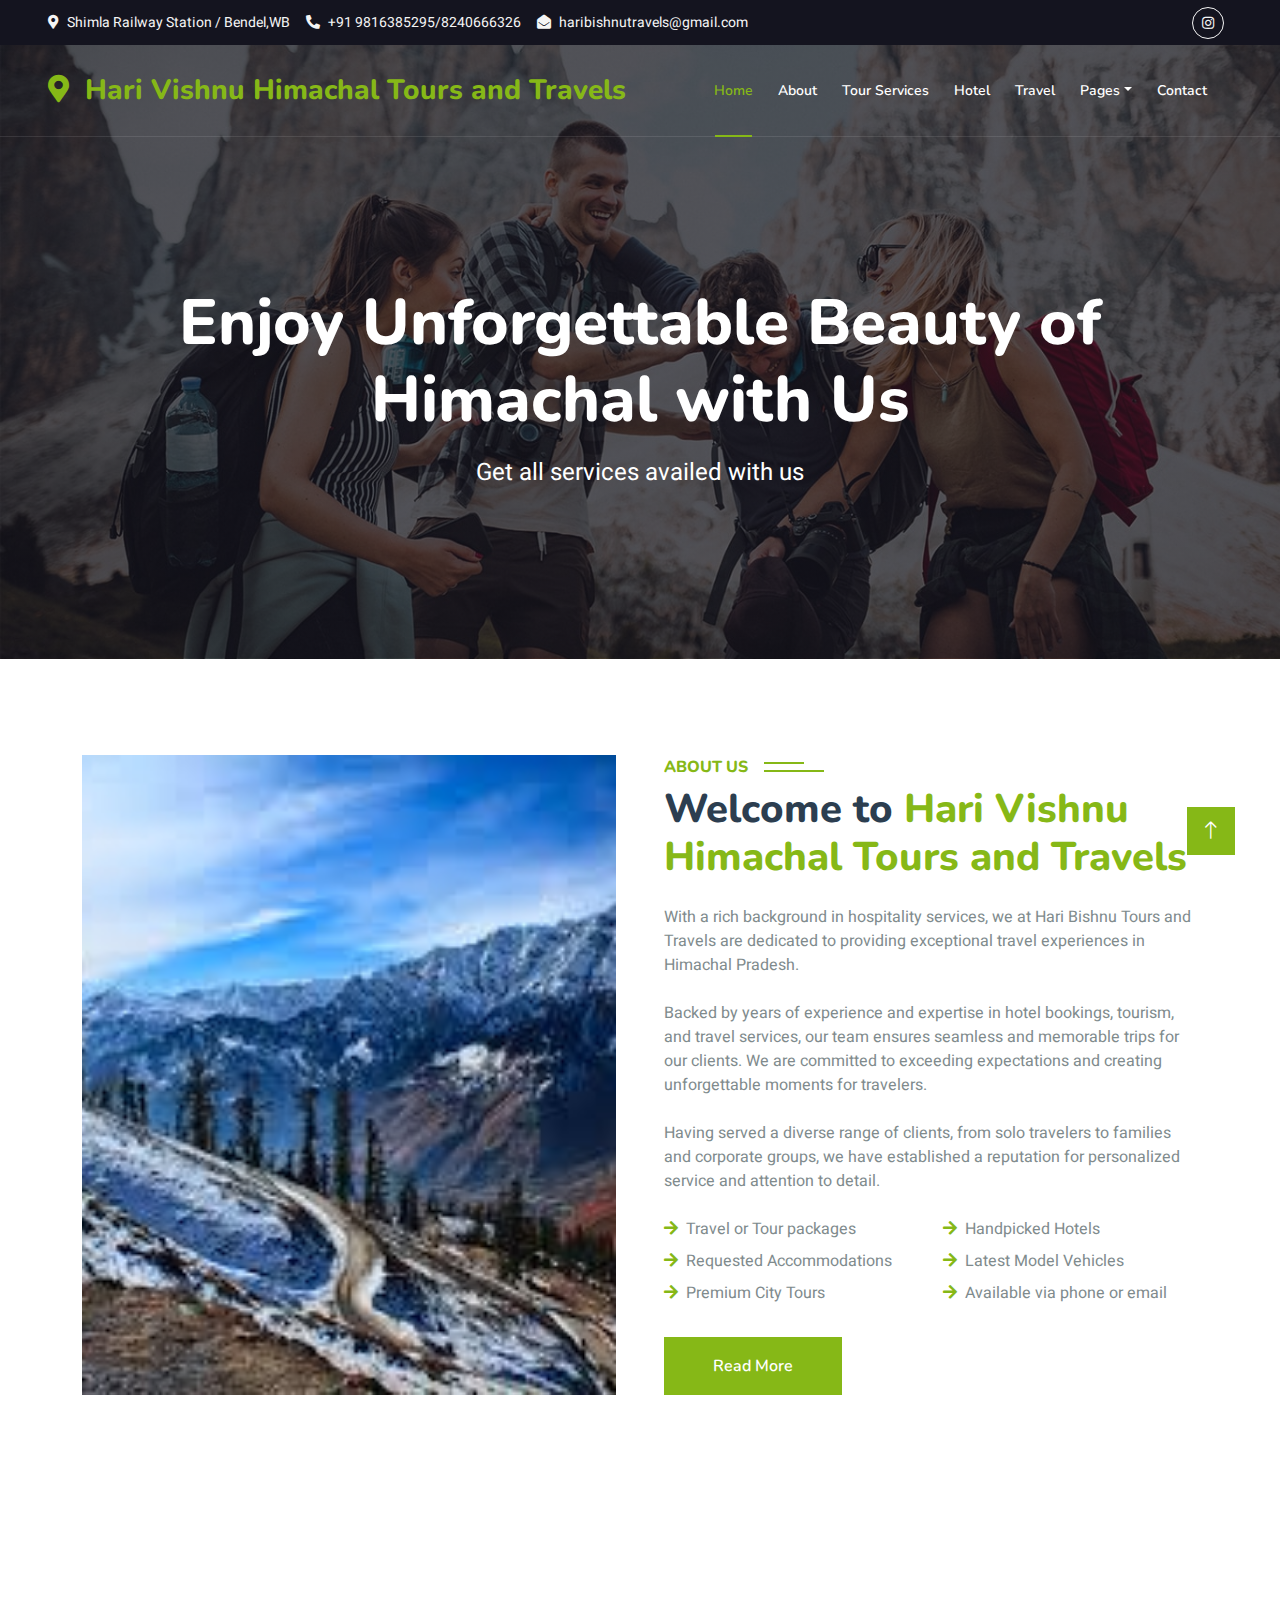
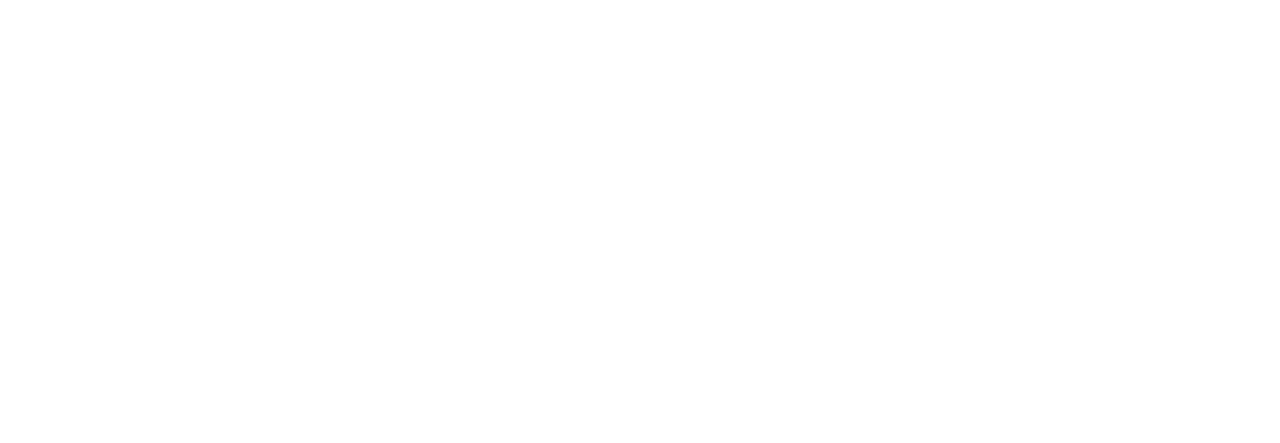
<file: about.html>
<!DOCTYPE html>
<html lang="en">

<head>
    <meta charset="utf-8">
    <title>Hari Vishnu Himachal Tours and Travels</title>
    <meta content="width=device-width, initial-scale=1.0" name="viewport">
    <meta content="" name="keywords">
    <meta content="" name="description">

    <!-- Favicon -->
    <link href="img/favicon.ico" rel="icon">

    <!-- Google Web Fonts -->
    <link rel="preconnect" href="https://fonts.googleapis.com">
    <link rel="preconnect" href="https://fonts.gstatic.com" crossorigin>
    <link href="https://fonts.googleapis.com/css2?family=Heebo:wght@400;500;600&family=Nunito:wght@600;700;800&display=swap" rel="stylesheet">

    <!-- Icon Font Stylesheet -->
    <link href="https://cdnjs.cloudflare.com/ajax/libs/font-awesome/5.10.0/css/all.min.css" rel="stylesheet">
    <link href="https://cdn.jsdelivr.net/npm/bootstrap-icons@1.4.1/font/bootstrap-icons.css" rel="stylesheet">

    <!-- Libraries Stylesheet -->
    <link href="lib/animate/animate.min.css" rel="stylesheet">
    <link href="lib/owlcarousel/assets/owl.carousel.min.css" rel="stylesheet">
    <link href="lib/tempusdominus/css/tempusdominus-bootstrap-4.min.css" rel="stylesheet" />

    <!-- Customized Bootstrap Stylesheet -->
    <link href="css/bootstrap.min.css" rel="stylesheet">

    <!-- Template Stylesheet -->
    <link href="css/style.css" rel="stylesheet">
</head>

<body>
    <!-- Spinner Start -->
    <div id="spinner" class="show bg-white position-fixed translate-middle w-100 vh-100 top-50 start-50 d-flex align-items-center justify-content-center">
        <div class="spinner-border text-primary" style="width: 3rem; height: 3rem;" role="status">
            <span class="sr-only">Loading...</span>
        </div>
    </div>
    <!-- Spinner End -->


    <!-- Topbar Start -->
    <div class="container-fluid bg-dark px-5 d-none d-lg-block">
        <div class="row gx-0">
            <div class="col-lg-8 text-center text-lg-start mb-2 mb-lg-0">
                <div class="d-inline-flex align-items-center" style="height: 45px;">
                    <small class="me-3 text-light"><i class="fa fa-map-marker-alt me-2"></i>Shimla Railway Station / Bendel,WB</small>
                    <small class="me-3 text-light"><i class="fa fa-phone-alt me-2"></i>+91 9816385295/8240666326</small>
                    <small class="text-light"><i class="fa fa-envelope-open me-2"></i>haribishnutravels@gmail.com</small>
                </div>
            </div>
            <div class="col-lg-4 text-center text-lg-end">
                <div class="d-inline-flex align-items-center" style="height: 45px;">
                    <!--a class="btn btn-sm btn-outline-light btn-sm-square rounded-circle me-2" href=""><i class="fab fa-twitter fw-normal"></i></a>
                    <a class="btn btn-sm btn-outline-light btn-sm-square rounded-circle me-2" href=""><i class="fab fa-facebook-f fw-normal"></i></a>
                    <a class="btn btn-sm btn-outline-light btn-sm-square rounded-circle me-2" href=""><i class="fab fa-linkedin-in fw-normal"></i></a-->
                    <a class="btn btn-sm btn-outline-light btn-sm-square rounded-circle me-2" href="https://www.instagram.com/haribishnu_travels/"><i class="fab fa-instagram fw-normal"></i></a>
                    <!--a class="btn btn-sm btn-outline-light btn-sm-square rounded-circle" href=""><i class="fab fa-youtube fw-normal"></i></a-->
                </div>
            </div>
        </div>
    </div>
    <!-- Topbar End -->


    <!-- Navbar & Hero Start -->
    <div class="container-fluid position-relative p-0">
        <nav class="navbar navbar-expand-lg navbar-light px-4 px-lg-5 py-3 py-lg-0">
            <a href="" class="navbar-brand p-0">
                <h3 class="text-primary m-0"><i class="fa fa-map-marker-alt me-3"></i>Hari Vishnu Himachal Tours and Travels</h3>
                <!-- <img src="img/logo.png" alt="Logo"> -->
            </a>
            <button class="navbar-toggler" type="button" data-bs-toggle="collapse" data-bs-target="#navbarCollapse">
                <span class="fa fa-bars"></span>
            </button>
            <div class="collapse navbar-collapse" id="navbarCollapse">
                <div class="navbar-nav ms-auto py-0">
                    <a href="index.html" class="nav-item nav-link active">Home</a>
                    <a href="about.html" class="nav-item nav-link">About</a>
                    <a href="service.html" class="nav-item nav-link">Tour Services</a>
                    <a href="hotel.html" class="nav-item nav-link">Hotel</a>
                    <a href="travel.html" class="nav-item nav-link">Travel</a>
                    <div class="nav-item dropdown">
                        <a href="#" class="nav-link dropdown-toggle" data-bs-toggle="dropdown">Pages</a>
                        <div class="dropdown-menu m-0">
                            <a href="destination.html" class="dropdown-item">Destination</a>
                            <a href="booking.html" class="dropdown-item">Booking</a>
                            <!--a href="team.html" class="dropdown-item">Travel Guides</a-->
                            <a href="testimonial.html" class="dropdown-item">Testimonial</a>
                            <a href="404.html" class="dropdown-item">404 Page</a>
                        </div>
                    </div>
                    <a href="contact.html" class="nav-item nav-link">Contact</a>
                </div>
                <!--a href="" class="btn btn-primary rounded-pill py-2 px-4">Register</a-->
            </div>
        </nav>

        <div class="container-fluid bg-primary py-5 mb-5 hero-header">
            <div class="container py-5">
                <div class="row justify-content-center py-5">
                    <div class="col-lg-10 pt-lg-5 mt-lg-5 text-center">
                        <h1 class="display-3 text-white mb-3 animated slideInDown">Enjoy Unforgettable Beauty of Himachal with Us</h1>
                        <p class="fs-4 text-white mb-4 animated slideInDown">Get all services availed with us</p>
                        <div class="position-relative w-75 mx-auto animated slideInDown">
                            <!--input class="form-control border-0 rounded-pill w-100 py-3 ps-4 pe-5" type="text" placeholder="Eg: Thailand">
                            <button type="button" class="btn btn-primary rounded-pill py-2 px-4 position-absolute top-0 end-0 me-2" style="margin-top: 7px;">Search</button-->
                        </div>
                    </div>
                </div>
            </div>
        </div>
    </div>
    <!-- Navbar & Hero End -->


    <!-- About Start -->
    <div class="container-xxl py-5">
        <div class="container">
            <div class="row g-5">
                <div class="col-lg-6 wow fadeInUp" data-wow-delay="0.1s" style="min-height: 400px;">
                    <div class="position-relative h-100">
                        <img class="img-fluid position-absolute w-100 h-100" src="img/about.jpg" alt="" style="object-fit: cover;">
                    </div>
                </div>
                <div class="col-lg-6 wow fadeInUp" data-wow-delay="0.3s">
                    <h6 class="section-title bg-white text-start text-primary pe-3">About Us</h6>
                    <h1 class="mb-4">Welcome to <span class="text-primary">Hari Vishnu Himachal Tours and Travels</span></h1>
                    <p class="mb-4">With a rich background in hospitality services, we at Hari Bishnu Tours and Travels are dedicated to providing exceptional travel experiences in Himachal Pradesh.</p>
                    <p class="mb-4">Backed by years of experience and expertise in hotel bookings, tourism, and travel services, our team ensures seamless and memorable trips for our clients. We are committed to exceeding expectations and creating unforgettable moments for travelers.</p>
                    <p class="mb-4">Having served a diverse range of clients, from solo travelers to families and corporate groups, we have established a reputation for personalized service and attention to detail.</p>
                    <div class="row gy-2 gx-4 mb-4">
                        <div class="col-sm-6">
                            <p class="mb-0"><i class="fa fa-arrow-right text-primary me-2"></i>Travel or Tour packages</p>
                        </div>
                        <div class="col-sm-6">
                            <p class="mb-0"><i class="fa fa-arrow-right text-primary me-2"></i>Handpicked Hotels</p>
                        </div>
                        <div class="col-sm-6">
                            <p class="mb-0"><i class="fa fa-arrow-right text-primary me-2"></i>Requested Accommodations</p>
                        </div>
                        <div class="col-sm-6">
                            <p class="mb-0"><i class="fa fa-arrow-right text-primary me-2"></i>Latest Model Vehicles</p>
                        </div>
                        <div class="col-sm-6">
                            <p class="mb-0"><i class="fa fa-arrow-right text-primary me-2"></i>Premium City Tours</p>
                        </div>
                        <div class="col-sm-6">
                            <p class="mb-0"><i class="fa fa-arrow-right text-primary me-2"></i>Available via phone or email</p>
                        </div>
                    </div>
                    <a class="btn btn-primary py-3 px-5 mt-2" href="">Read More</a>
                </div>
            </div>
        </div>
    </div>
    <!-- About End -->


    <!-- Team Start>
    <div class="container-xxl py-5">
        <div class="container">
            <div class="text-center wow fadeInUp" data-wow-delay="0.1s">
                <h6 class="section-title bg-white text-center text-primary px-3">Travel Guide</h6>
                <h1 class="mb-5">Meet Our Guide</h1>
            </div>
            <div class="row g-4">
                <div class="col-lg-3 col-md-6 wow fadeInUp" data-wow-delay="0.1s">
                    <div class="team-item">
                        <div class="overflow-hidden">
                            <img class="img-fluid" src="img/team-1.jpg" alt="">
                        </div>
                        <div class="position-relative d-flex justify-content-center" style="margin-top: -19px;">
                            <a class="btn btn-square mx-1" href=""><i class="fab fa-facebook-f"></i></a>
                            <a class="btn btn-square mx-1" href=""><i class="fab fa-twitter"></i></a>
                            <a class="btn btn-square mx-1" href=""><i class="fab fa-instagram"></i></a>
                        </div>
                        <div class="text-center p-4">
                            <h5 class="mb-0">Full Name</h5>
                            <small>Designation</small>
                        </div>
                    </div>
                </div>
                <div class="col-lg-3 col-md-6 wow fadeInUp" data-wow-delay="0.3s">
                    <div class="team-item">
                        <div class="overflow-hidden">
                            <img class="img-fluid" src="img/team-2.jpg" alt="">
                        </div>
                        <div class="position-relative d-flex justify-content-center" style="margin-top: -19px;">
                            <a class="btn btn-square mx-1" href=""><i class="fab fa-facebook-f"></i></a>
                            <a class="btn btn-square mx-1" href=""><i class="fab fa-twitter"></i></a>
                            <a class="btn btn-square mx-1" href=""><i class="fab fa-instagram"></i></a>
                        </div>
                        <div class="text-center p-4">
                            <h5 class="mb-0">Full Name</h5>
                            <small>Designation</small>
                        </div>
                    </div>
                </div>
                <div class="col-lg-3 col-md-6 wow fadeInUp" data-wow-delay="0.5s">
                    <div class="team-item">
                        <div class="overflow-hidden">
                            <img class="img-fluid" src="img/team-3.jpg" alt="">
                        </div>
                        <div class="position-relative d-flex justify-content-center" style="margin-top: -19px;">
                            <a class="btn btn-square mx-1" href=""><i class="fab fa-facebook-f"></i></a>
                            <a class="btn btn-square mx-1" href=""><i class="fab fa-twitter"></i></a>
                            <a class="btn btn-square mx-1" href=""><i class="fab fa-instagram"></i></a>
                        </div>
                        <div class="text-center p-4">
                            <h5 class="mb-0">Full Name</h5>
                            <small>Designation</small>
                        </div>
                    </div>
                </div>
                <div class="col-lg-3 col-md-6 wow fadeInUp" data-wow-delay="0.7s">
                    <div class="team-item">
                        <div class="overflow-hidden">
                            <img class="img-fluid" src="img/team-4.jpg" alt="">
                        </div>
                        <div class="position-relative d-flex justify-content-center" style="margin-top: -19px;">
                            <a class="btn btn-square mx-1" href=""><i class="fab fa-facebook-f"></i></a>
                            <a class="btn btn-square mx-1" href=""><i class="fab fa-twitter"></i></a>
                            <a class="btn btn-square mx-1" href=""><i class="fab fa-instagram"></i></a>
                        </div>
                        <div class="text-center p-4">
                            <h5 class="mb-0">Full Name</h5>
                            <small>Designation</small>
                        </div>
                    </div>
                </div>
            </div>
        </div>
    </div>
    < Team End -->
        

        <!-- Footer Start -->
        <div class="container-fluid bg-dark text-light footer pt-5 mt-5 wow fadeIn" data-wow-delay="0.1s">
            <div class="container py-5">
                <div class="row g-5">
                    <div class="col-lg-3 col-md-6">
                        <h4 class="text-white mb-3">Company</h4>
                        <a class="btn btn-link" href="about.html">About Us</a>
                        <a class="btn btn-link" href="contact.html">Contact Us</a>
                        <!--a class="btn btn-link" href="">Privacy Policy</a>
                        <a class="btn btn-link" href="">Terms & Condition</a>
                        <a class="btn btn-link" href="">FAQs & Help</a-->
                    </div>
                    <div class="col-lg-3 col-md-6">
                        <h4 class="text-white mb-3">Contact</h4>
                        <p class="mb-2"><i class="fa fa-map-marker-alt me-3"></i>Address 1: Bandel, Hooghly, West Bengal-712123</p>
                        <p class="mb-2"><i class="fa fa-map-marker-alt me-3"></i>Address 2: Shimla Railway Station</p>
                        <p class="mb-2"><i class="fa fa-phone-alt me-3"></i>+91 9816385295 or +918240666326</p>
                        <p class="mb-2"><i class="fa fa-envelope me-3"></i>haribishnutravels@gmail.com</p>
                        <div class="d-flex pt-2">
                            <a class="btn btn-outline-light btn-social" href=""><i class="fab fa-twitter"></i></a>
                            <a class="btn btn-outline-light btn-social" href=""><i class="fab fa-facebook-f"></i></a>
                            <a class="btn btn-outline-light btn-social" href=""><i class="fab fa-youtube"></i></a>
                            <a class="btn btn-outline-light btn-social" href=""><i class="fab fa-linkedin-in"></i></a>
                        </div>
                    </div>
                    <div class="col-lg-3 col-md-6">
                        <h4 class="text-white mb-3">Gallery</h4>
                        <div class="row g-2 pt-2">
                            <div class="col-4">
                                <img class="img-fluid bg-light p-1" src="img/package-1.jpg" alt="">
                            </div>
                            <div class="col-4">
                                <img class="img-fluid bg-light p-1" src="img/package-2.jpg" alt="">
                            </div>
                            <div class="col-4">
                                <img class="img-fluid bg-light p-1" src="img/package-3.jpg" alt="">
                            </div>
                            <div class="col-4">
                                <img class="img-fluid bg-light p-1" src="img/package-2.jpg" alt="">
                            </div>
                            <div class="col-4">
                                <img class="img-fluid bg-light p-1" src="img/package-3.jpg" alt="">
                            </div>
                            <div class="col-4">
                                <img class="img-fluid bg-light p-1" src="img/package-1.jpg" alt="">
                            </div>
                        </div>
                    </div>
                    <div class="col-lg-3 col-md-6">
                        <h4 class="text-white mb-3">Newsletter</h4>
                        <p>Coming Soon...</p>
                        <!--div class="position-relative mx-auto" style="max-width: 400px;">
                            <input class="form-control border-primary w-100 py-3 ps-4 pe-5" type="text" placeholder="Your email">
                            <button type="button" class="btn btn-primary py-2 position-absolute top-0 end-0 mt-2 me-2">SignUp</button>
                        </div-->
                    </div>
                </div>
            </div>
            <div class="container">
                <div class="copyright">
                    <div class="row">
                        <div class="col-md-6 text-center text-md-start mb-3 mb-md-0">
                            &copy; <a class="border-bottom" href="#">Hari Vishnu Himachal Tours and Travels</a>, All Right Reserved.
    
                            <!--/*** This template is free as long as you keep the footer author’s credit link/attribution link/backlink. If you'd like to use the template without the footer author’s credit link/attribution link/backlink, you can purchase the Credit Removal License from "https://htmlcodex.com/credit-removal". Thank you for your support. ***/-->
                            Designed By <a class="border-bottom" href="https://htmlcodex.com">HVHTT Partner</a>
                        </div>
                        <div class="col-md-6 text-center text-md-end">
                            <div class="footer-menu">
                                <a href="">Home</a>
                                <!--a href="">Cookies</a>
                                <a href="">Help</a>
                                <a href="">FQAs</a-->
                            </div>
                        </div>
                    </div>
                </div>
            </div>
        </div>
        <!-- Footer End -->


    <!-- Back to Top -->
    <a href="#" class="btn btn-lg btn-primary btn-lg-square back-to-top"><i class="bi bi-arrow-up"></i></a>


    <!-- JavaScript Libraries -->
    <script src="https://code.jquery.com/jquery-3.4.1.min.js"></script>
    <script src="https://cdn.jsdelivr.net/npm/bootstrap@5.0.0/dist/js/bootstrap.bundle.min.js"></script>
    <script src="lib/wow/wow.min.js"></script>
    <script src="lib/easing/easing.min.js"></script>
    <script src="lib/waypoints/waypoints.min.js"></script>
    <script src="lib/owlcarousel/owl.carousel.min.js"></script>
    <script src="lib/tempusdominus/js/moment.min.js"></script>
    <script src="lib/tempusdominus/js/moment-timezone.min.js"></script>
    <script src="lib/tempusdominus/js/tempusdominus-bootstrap-4.min.js"></script>

    <!-- Template Javascript -->
    <script src="js/main.js"></script>
</body>

</html>
</file>
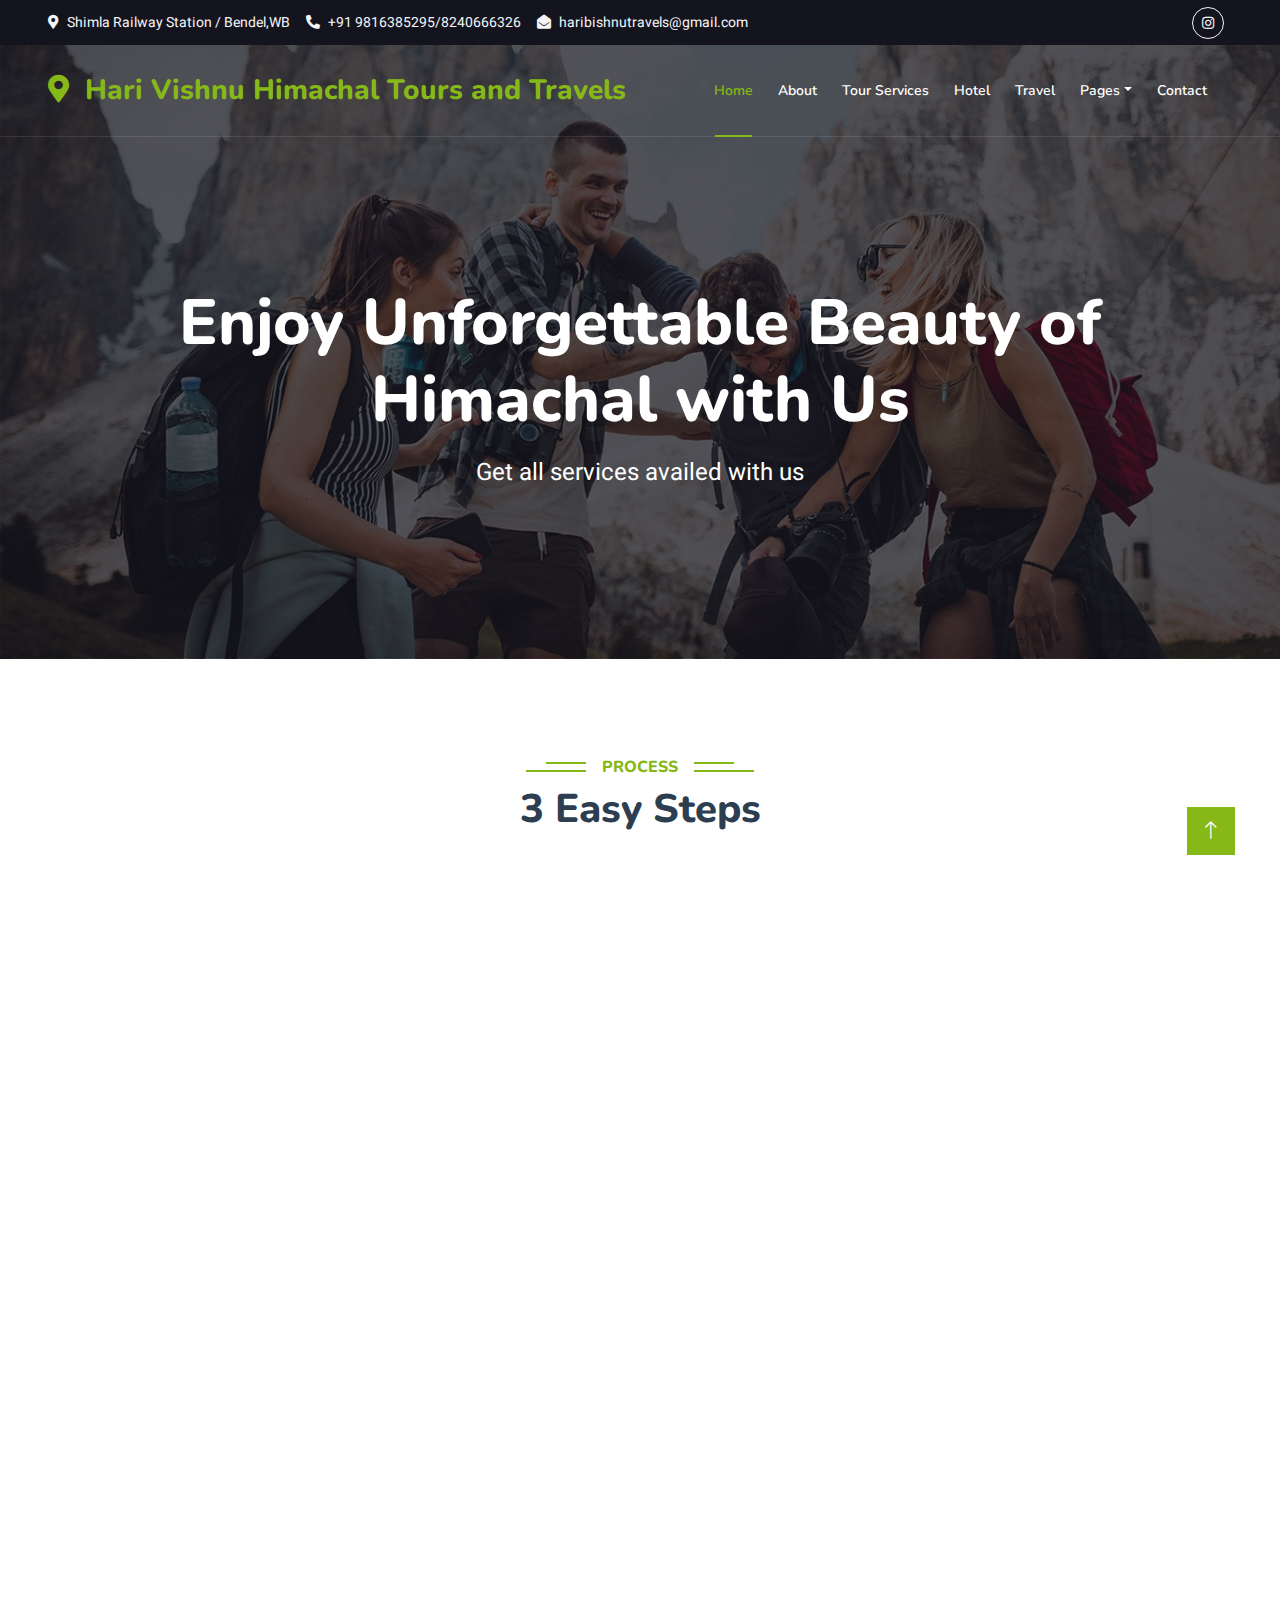
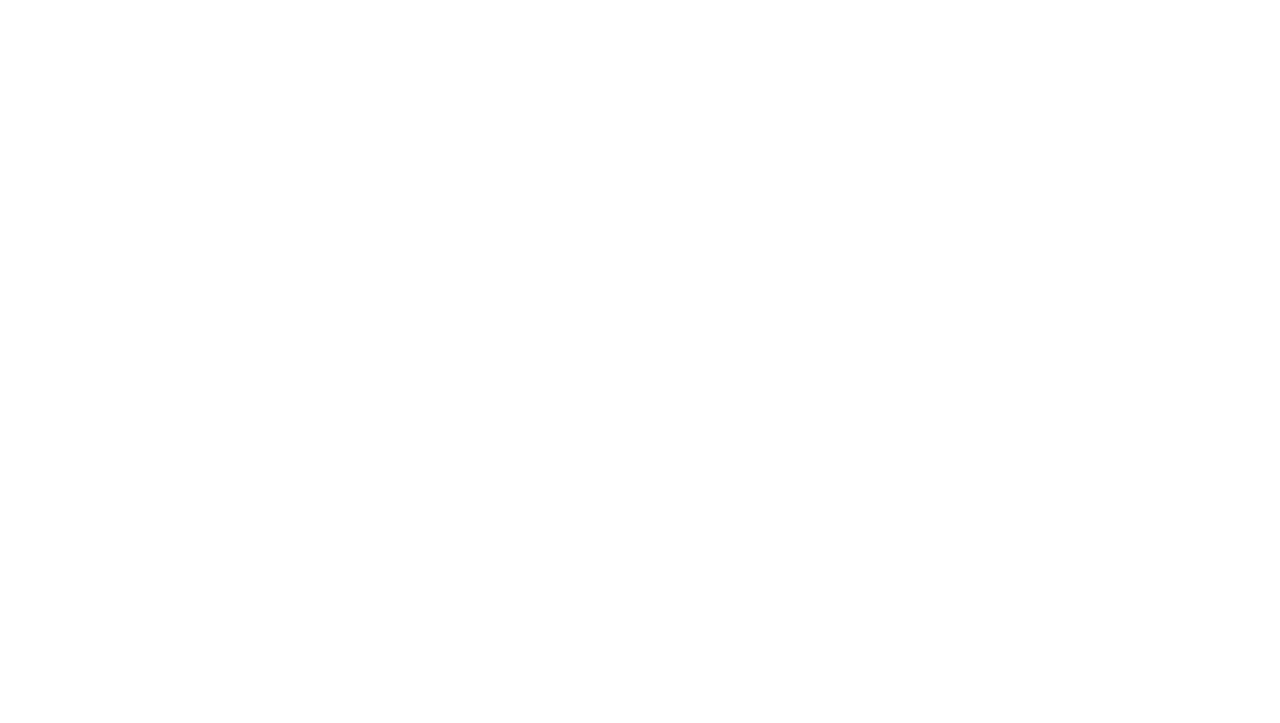
<file: booking.html>
<!DOCTYPE html>
<html lang="en">

<head>
    <meta charset="utf-8">
    <title>Hari Vishnu Himachal Tours and Travels</title>
    <meta content="width=device-width, initial-scale=1.0" name="viewport">
    <meta content="" name="keywords">
    <meta content="" name="description">

    <!-- Favicon -->
    <link href="img/favicon.ico" rel="icon">

    <!-- Google Web Fonts -->
    <link rel="preconnect" href="https://fonts.googleapis.com">
    <link rel="preconnect" href="https://fonts.gstatic.com" crossorigin>
    <link href="https://fonts.googleapis.com/css2?family=Heebo:wght@400;500;600&family=Nunito:wght@600;700;800&display=swap" rel="stylesheet">

    <!-- Icon Font Stylesheet -->
    <link href="https://cdnjs.cloudflare.com/ajax/libs/font-awesome/5.10.0/css/all.min.css" rel="stylesheet">
    <link href="https://cdn.jsdelivr.net/npm/bootstrap-icons@1.4.1/font/bootstrap-icons.css" rel="stylesheet">

    <!-- Libraries Stylesheet -->
    <link href="lib/animate/animate.min.css" rel="stylesheet">
    <link href="lib/owlcarousel/assets/owl.carousel.min.css" rel="stylesheet">
    <link href="lib/tempusdominus/css/tempusdominus-bootstrap-4.min.css" rel="stylesheet" />

    <!-- Customized Bootstrap Stylesheet -->
    <link href="css/bootstrap.min.css" rel="stylesheet">

    <!-- Template Stylesheet -->
    <link href="css/style.css" rel="stylesheet">
</head>

<body>
    <!-- Spinner Start -->
    <div id="spinner" class="show bg-white position-fixed translate-middle w-100 vh-100 top-50 start-50 d-flex align-items-center justify-content-center">
        <div class="spinner-border text-primary" style="width: 3rem; height: 3rem;" role="status">
            <span class="sr-only">Loading...</span>
        </div>
    </div>
    <!-- Spinner End -->


    <!-- Topbar Start -->
    <div class="container-fluid bg-dark px-5 d-none d-lg-block">
        <div class="row gx-0">
            <div class="col-lg-8 text-center text-lg-start mb-2 mb-lg-0">
                <div class="d-inline-flex align-items-center" style="height: 45px;">
                    <small class="me-3 text-light"><i class="fa fa-map-marker-alt me-2"></i>Shimla Railway Station / Bendel,WB</small>
                    <small class="me-3 text-light"><i class="fa fa-phone-alt me-2"></i>+91 9816385295/8240666326</small>
                    <small class="text-light"><i class="fa fa-envelope-open me-2"></i>haribishnutravels@gmail.com</small>
                </div>
            </div>
            <div class="col-lg-4 text-center text-lg-end">
                <div class="d-inline-flex align-items-center" style="height: 45px;">
                    <!--a class="btn btn-sm btn-outline-light btn-sm-square rounded-circle me-2" href=""><i class="fab fa-twitter fw-normal"></i></a>
                    <a class="btn btn-sm btn-outline-light btn-sm-square rounded-circle me-2" href=""><i class="fab fa-facebook-f fw-normal"></i></a>
                    <a class="btn btn-sm btn-outline-light btn-sm-square rounded-circle me-2" href=""><i class="fab fa-linkedin-in fw-normal"></i></a-->
                    <a class="btn btn-sm btn-outline-light btn-sm-square rounded-circle me-2" href="https://www.instagram.com/haribishnu_travels/"><i class="fab fa-instagram fw-normal"></i></a>
                    <!--a class="btn btn-sm btn-outline-light btn-sm-square rounded-circle" href=""><i class="fab fa-youtube fw-normal"></i></a-->
                </div>
            </div>
        </div>
    </div>
    <!-- Topbar End -->


    <!-- Navbar & Hero Start -->
    <div class="container-fluid position-relative p-0">
        <nav class="navbar navbar-expand-lg navbar-light px-4 px-lg-5 py-3 py-lg-0">
            <a href="" class="navbar-brand p-0">
                <h3 class="text-primary m-0"><i class="fa fa-map-marker-alt me-3"></i>Hari Vishnu Himachal Tours and Travels</h3>
                <!-- <img src="img/logo.png" alt="Logo"> -->
            </a>
            <button class="navbar-toggler" type="button" data-bs-toggle="collapse" data-bs-target="#navbarCollapse">
                <span class="fa fa-bars"></span>
            </button>
            <div class="collapse navbar-collapse" id="navbarCollapse">
                <div class="navbar-nav ms-auto py-0">
                    <a href="index.html" class="nav-item nav-link active">Home</a>
                    <a href="about.html" class="nav-item nav-link">About</a>
                    <a href="service.html" class="nav-item nav-link">Tour Services</a>
                    <a href="hotel.html" class="nav-item nav-link">Hotel</a>
                    <a href="travel.html" class="nav-item nav-link">Travel</a>
                    <div class="nav-item dropdown">
                        <a href="#" class="nav-link dropdown-toggle" data-bs-toggle="dropdown">Pages</a>
                        <div class="dropdown-menu m-0">
                            <a href="destination.html" class="dropdown-item">Destination</a>
                            <a href="booking.html" class="dropdown-item">Booking</a>
                            <!--a href="team.html" class="dropdown-item">Travel Guides</a-->
                            <a href="testimonial.html" class="dropdown-item">Testimonial</a>
                            <a href="404.html" class="dropdown-item">404 Page</a>
                        </div>
                    </div>
                    <a href="contact.html" class="nav-item nav-link">Contact</a>
                </div>
                <!--a href="" class="btn btn-primary rounded-pill py-2 px-4">Register</a-->
            </div>
        </nav>

        <div class="container-fluid bg-primary py-5 mb-5 hero-header">
            <div class="container py-5">
                <div class="row justify-content-center py-5">
                    <div class="col-lg-10 pt-lg-5 mt-lg-5 text-center">
                        <h1 class="display-3 text-white mb-3 animated slideInDown">Enjoy Unforgettable Beauty of Himachal with Us</h1>
                        <p class="fs-4 text-white mb-4 animated slideInDown">Get all services availed with us</p>
                        <div class="position-relative w-75 mx-auto animated slideInDown">
                            <!--input class="form-control border-0 rounded-pill w-100 py-3 ps-4 pe-5" type="text" placeholder="Eg: Thailand">
                            <button type="button" class="btn btn-primary rounded-pill py-2 px-4 position-absolute top-0 end-0 me-2" style="margin-top: 7px;">Search</button-->
                        </div>
                    </div>
                </div>
            </div>
        </div>
    </div>
    <!-- Navbar & Hero End -->


    <!-- Process Start -->
    <div class="container-xxl py-5">
        <div class="container">
            <div class="text-center pb-4 wow fadeInUp" data-wow-delay="0.1s">
                <h6 class="section-title bg-white text-center text-primary px-3">Process</h6>
                <h1 class="mb-5">3 Easy Steps</h1>
            </div>
            <div class="row gy-5 gx-4 justify-content-center">
                <div class="col-lg-4 col-sm-6 text-center pt-4 wow fadeInUp" data-wow-delay="0.1s">
                    <div class="position-relative border border-primary pt-5 pb-4 px-4">
                        <div class="d-inline-flex align-items-center justify-content-center bg-primary rounded-circle position-absolute top-0 start-50 translate-middle shadow" style="width: 100px; height: 100px;">
                            <i class="fa fa-globe fa-3x text-white"></i>
                        </div>
                        <h5 class="mt-4">Choose A Destination</h5>
                        <hr class="w-25 mx-auto bg-primary mb-1">
                        <hr class="w-50 mx-auto bg-primary mt-0">
                        <p class="mb-0"></p>
                    </div>
                </div>
                <div class="col-lg-4 col-sm-6 text-center pt-4 wow fadeInUp" data-wow-delay="0.3s">
                    <div class="position-relative border border-primary pt-5 pb-4 px-4">
                        <div class="d-inline-flex align-items-center justify-content-center bg-primary rounded-circle position-absolute top-0 start-50 translate-middle shadow" style="width: 100px; height: 100px;">
                            <i class="fa fa-dollar-sign fa-3x text-white"></i>
                        </div>
                        <h5 class="mt-4">Pay Online</h5>
                        <hr class="w-25 mx-auto bg-primary mb-1">
                        <hr class="w-50 mx-auto bg-primary mt-0">
                        <p class="mb-0"></p>
                    </div>
                </div>
                <div class="col-lg-4 col-sm-6 text-center pt-4 wow fadeInUp" data-wow-delay="0.5s">
                    <div class="position-relative border border-primary pt-5 pb-4 px-4">
                        <div class="d-inline-flex align-items-center justify-content-center bg-primary rounded-circle position-absolute top-0 start-50 translate-middle shadow" style="width: 100px; height: 100px;">
                            <i class="fa fa-plane fa-3x text-white"></i>
                        </div>
                        <h5 class="mt-4">Fly Today</h5>
                        <hr class="w-25 mx-auto bg-primary mb-1">
                        <hr class="w-50 mx-auto bg-primary mt-0">
                        <p class="mb-0"></p>
                    </div>
                </div>
            </div>
        </div>
    </div>
    <!-- Process Start -->


    <!-- Booking Start -->
    <div class="container-xxl py-5 wow fadeInUp" data-wow-delay="0.1s">
        <div class="container">
            <div class="booking p-5">
                <div class="row g-5 align-items-center">
                    <div class="col-md-6 text-white">
                        <h6 class="text-white text-uppercase">Booking</h6>
                        <h1 class="text-white mb-4">Online Booking</h1>
                        <p class="mb-4">.</p>
                        <p class="mb-4"></p>
                        <a class="btn btn-outline-light py-3 px-5 mt-2" href="">Read More</a>
                    </div>
                    <div class="col-md-6">
                        <h1 class="text-white mb-4">Book A Tour</h1>
                        <form>
                            <div class="row g-3">
                                <div class="col-md-6">
                                    <div class="form-floating">
                                        <input type="text" class="form-control bg-transparent" id="name" placeholder="Your Name">
                                        <label for="name">Your Name</label>
                                    </div>
                                </div>
                                <div class="col-md-6">
                                    <div class="form-floating">
                                        <input type="email" class="form-control bg-transparent" id="email" placeholder="Your Email">
                                        <label for="email">Your Email</label>
                                    </div>
                                </div>
                                <div class="col-md-6">
                                    <div class="form-floating date" id="date3" data-target-input="nearest">
                                        <input type="text" class="form-control bg-transparent datetimepicker-input" id="datetime" placeholder="Date & Time" data-target="#date3" data-toggle="datetimepicker" />
                                        <label for="datetime">Date & Time</label>
                                    </div>
                                </div>
                                <div class="col-md-6">
                                    <div class="form-floating">
                                        <select class="form-select bg-transparent" id="select1">
                                            <option value="1">Destination 1</option>
                                            <option value="2">Destination 2</option>
                                            <option value="3">Destination 3</option>
                                        </select>
                                        <label for="select1">Destination</label>
                                    </div>
                                </div>
                                <div class="col-12">
                                    <div class="form-floating">
                                        <textarea class="form-control bg-transparent" placeholder="Special Request" id="message" style="height: 100px"></textarea>
                                        <label for="message">Special Request</label>
                                    </div>
                                </div>
                                <div class="col-12">
                                    <button class="btn btn-outline-light w-100 py-3" type="submit">Book Now</button>
                                </div>
                            </div>
                        </form>
                    </div>
                </div>
            </div>
        </div>
    </div>
    <!-- Booking Start -->
        

        <!-- Footer Start -->
        <div class="container-fluid bg-dark text-light footer pt-5 mt-5 wow fadeIn" data-wow-delay="0.1s">
            <div class="container py-5">
                <div class="row g-5">
                    <div class="col-lg-3 col-md-6">
                        <h4 class="text-white mb-3">Company</h4>
                        <a class="btn btn-link" href="about.html">About Us</a>
                        <a class="btn btn-link" href="contact.html">Contact Us</a>
                        <!--a class="btn btn-link" href="">Privacy Policy</a>
                        <a class="btn btn-link" href="">Terms & Condition</a>
                        <a class="btn btn-link" href="">FAQs & Help</a-->
                    </div>
                    <div class="col-lg-3 col-md-6">
                        <h4 class="text-white mb-3">Contact</h4>
                        <p class="mb-2"><i class="fa fa-map-marker-alt me-3"></i>Address 1: Bandel, Hooghly, West Bengal-712123</p>
                        <p class="mb-2"><i class="fa fa-map-marker-alt me-3"></i>Address 2: Shimla Railway Station</p>
                        <p class="mb-2"><i class="fa fa-phone-alt me-3"></i>+91 9816385295 or +918240666326</p>
                        <p class="mb-2"><i class="fa fa-envelope me-3"></i>haribishnutravels@gmail.com</p>
                        <div class="d-flex pt-2">
                            <a class="btn btn-outline-light btn-social" href=""><i class="fab fa-twitter"></i></a>
                            <a class="btn btn-outline-light btn-social" href=""><i class="fab fa-facebook-f"></i></a>
                            <a class="btn btn-outline-light btn-social" href=""><i class="fab fa-youtube"></i></a>
                            <a class="btn btn-outline-light btn-social" href=""><i class="fab fa-linkedin-in"></i></a>
                        </div>
                    </div>
                    <div class="col-lg-3 col-md-6">
                        <h4 class="text-white mb-3">Gallery</h4>
                        <div class="row g-2 pt-2">
                            <div class="col-4">
                                <img class="img-fluid bg-light p-1" src="img/package-1.jpg" alt="">
                            </div>
                            <div class="col-4">
                                <img class="img-fluid bg-light p-1" src="img/package-2.jpg" alt="">
                            </div>
                            <div class="col-4">
                                <img class="img-fluid bg-light p-1" src="img/package-3.jpg" alt="">
                            </div>
                            <div class="col-4">
                                <img class="img-fluid bg-light p-1" src="img/package-2.jpg" alt="">
                            </div>
                            <div class="col-4">
                                <img class="img-fluid bg-light p-1" src="img/package-3.jpg" alt="">
                            </div>
                            <div class="col-4">
                                <img class="img-fluid bg-light p-1" src="img/package-1.jpg" alt="">
                            </div>
                        </div>
                    </div>
                    <div class="col-lg-3 col-md-6">
                        <h4 class="text-white mb-3">Newsletter</h4>
                        <p>Coming Soon...</p>
                        <!--div class="position-relative mx-auto" style="max-width: 400px;">
                            <input class="form-control border-primary w-100 py-3 ps-4 pe-5" type="text" placeholder="Your email">
                            <button type="button" class="btn btn-primary py-2 position-absolute top-0 end-0 mt-2 me-2">SignUp</button>
                        </div-->
                    </div>
                </div>
            </div>
            <div class="container">
                <div class="copyright">
                    <div class="row">
                        <div class="col-md-6 text-center text-md-start mb-3 mb-md-0">
                            &copy; <a class="border-bottom" href="#">Hari Vishnu Himachal Tours and Travels</a>, All Right Reserved.
    
                            <!--/*** This template is free as long as you keep the footer author’s credit link/attribution link/backlink. If you'd like to use the template without the footer author’s credit link/attribution link/backlink, you can purchase the Credit Removal License from "https://htmlcodex.com/credit-removal". Thank you for your support. ***/-->
                            Designed By <a class="border-bottom" href="https://htmlcodex.com">HVHTT Partner</a>
                        </div>
                        <div class="col-md-6 text-center text-md-end">
                            <div class="footer-menu">
                                <a href="">Home</a>
                                <!--a href="">Cookies</a>
                                <a href="">Help</a>
                                <a href="">FQAs</a-->
                            </div>
                        </div>
                    </div>
                </div>
            </div>
        </div>
        <!-- Footer End -->


    <!-- Back to Top -->
    <a href="#" class="btn btn-lg btn-primary btn-lg-square back-to-top"><i class="bi bi-arrow-up"></i></a>


    <!-- JavaScript Libraries -->
    <script src="https://code.jquery.com/jquery-3.4.1.min.js"></script>
    <script src="https://cdn.jsdelivr.net/npm/bootstrap@5.0.0/dist/js/bootstrap.bundle.min.js"></script>
    <script src="lib/wow/wow.min.js"></script>
    <script src="lib/easing/easing.min.js"></script>
    <script src="lib/waypoints/waypoints.min.js"></script>
    <script src="lib/owlcarousel/owl.carousel.min.js"></script>
    <script src="lib/tempusdominus/js/moment.min.js"></script>
    <script src="lib/tempusdominus/js/moment-timezone.min.js"></script>
    <script src="lib/tempusdominus/js/tempusdominus-bootstrap-4.min.js"></script>

    <!-- Template Javascript -->
    <script src="js/main.js"></script>
</body>

</html>
</file>
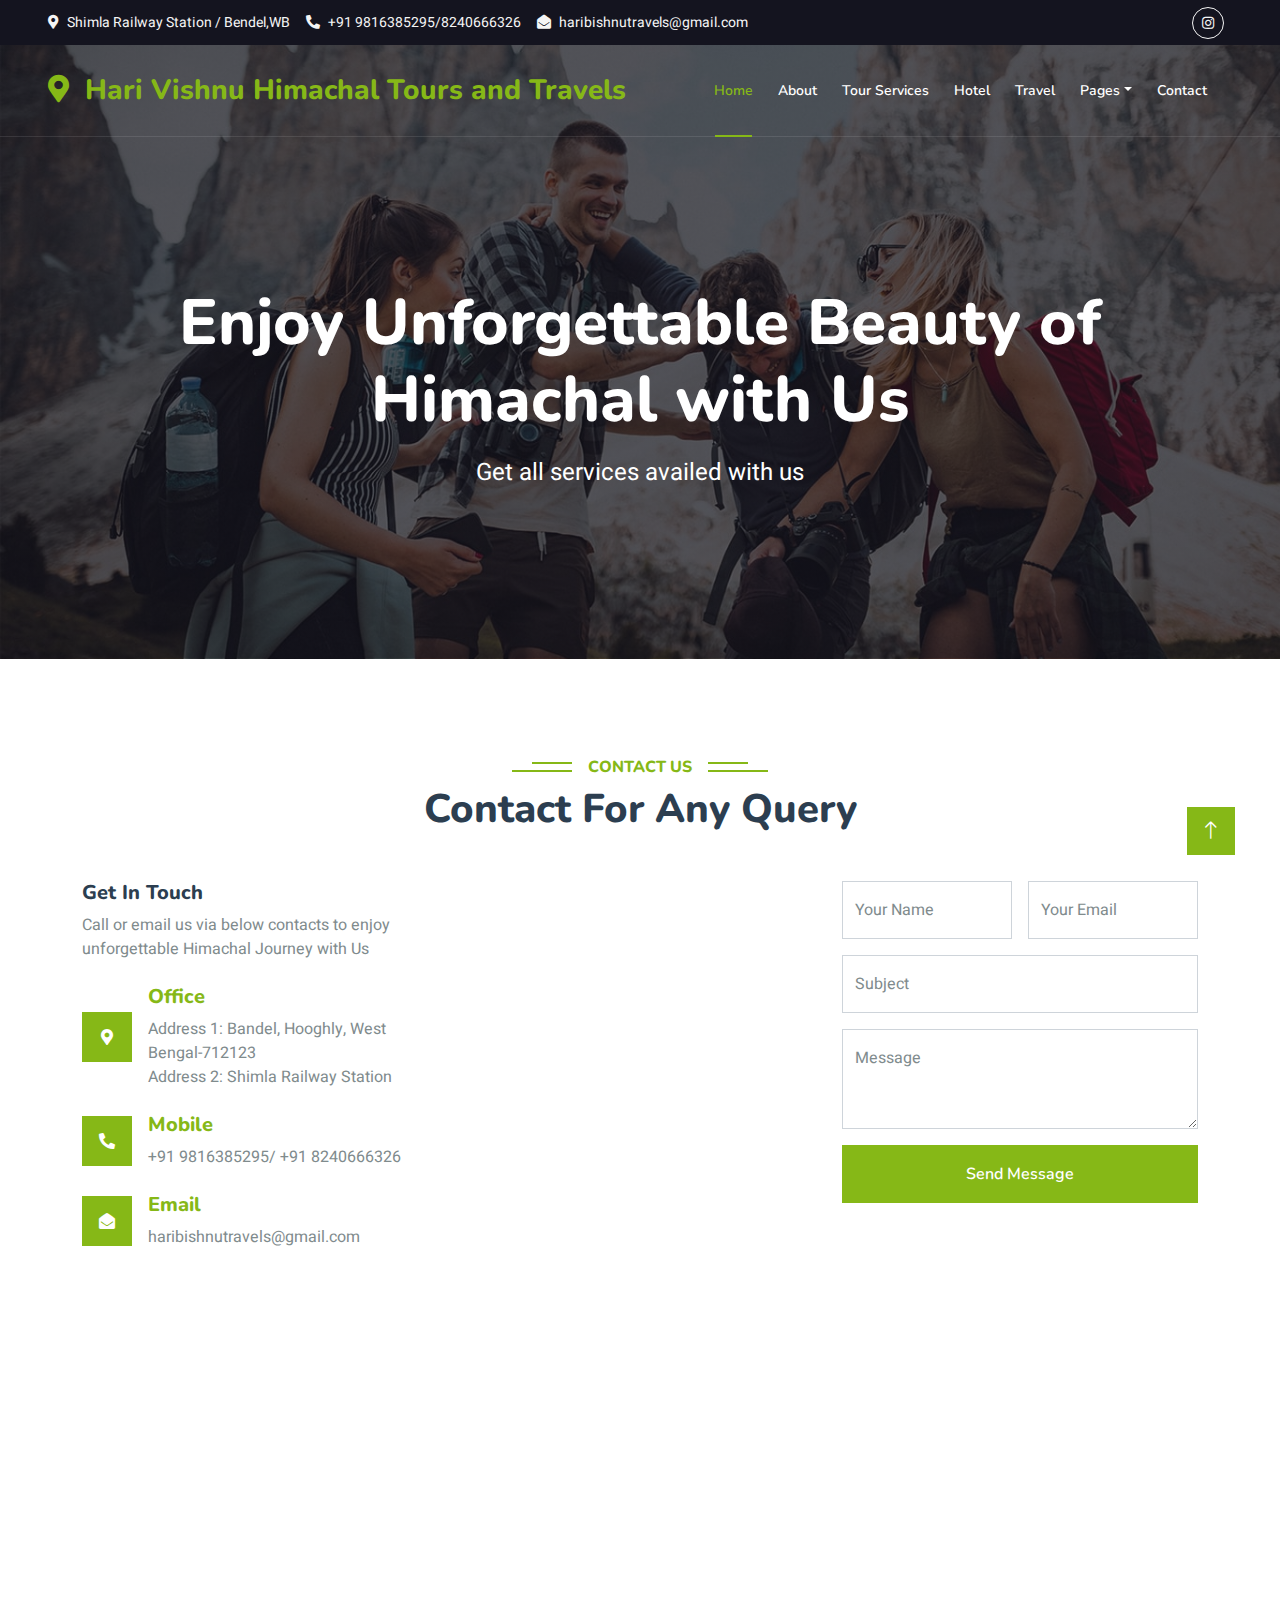
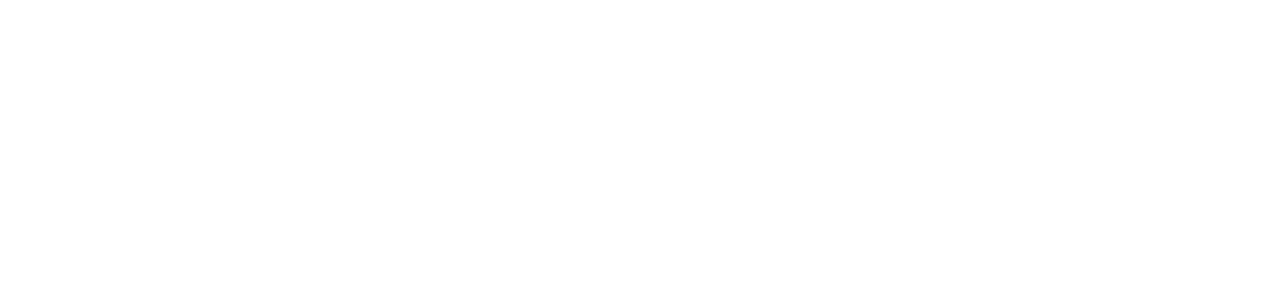
<file: contact.html>
<!DOCTYPE html>
<html lang="en">

<head>
    <meta charset="utf-8">
    <title>Hari Vishnu Himachal Tours and Travels</title>
    <meta content="width=device-width, initial-scale=1.0" name="viewport">
    <meta content="" name="keywords">
    <meta content="" name="description">

    <!-- Favicon -->
    <link href="img/favicon.ico" rel="icon">

    <!-- Google Web Fonts -->
    <link rel="preconnect" href="https://fonts.googleapis.com">
    <link rel="preconnect" href="https://fonts.gstatic.com" crossorigin>
    <link href="https://fonts.googleapis.com/css2?family=Heebo:wght@400;500;600&family=Nunito:wght@600;700;800&display=swap" rel="stylesheet">

    <!-- Icon Font Stylesheet -->
    <link href="https://cdnjs.cloudflare.com/ajax/libs/font-awesome/5.10.0/css/all.min.css" rel="stylesheet">
    <link href="https://cdn.jsdelivr.net/npm/bootstrap-icons@1.4.1/font/bootstrap-icons.css" rel="stylesheet">

    <!-- Libraries Stylesheet -->
    <link href="lib/animate/animate.min.css" rel="stylesheet">
    <link href="lib/owlcarousel/assets/owl.carousel.min.css" rel="stylesheet">
    <link href="lib/tempusdominus/css/tempusdominus-bootstrap-4.min.css" rel="stylesheet" />

    <!-- Customized Bootstrap Stylesheet -->
    <link href="css/bootstrap.min.css" rel="stylesheet">

    <!-- Template Stylesheet -->
    <link href="css/style.css" rel="stylesheet">
</head>

<body>
    <!-- Spinner Start -->
    <div id="spinner" class="show bg-white position-fixed translate-middle w-100 vh-100 top-50 start-50 d-flex align-items-center justify-content-center">
        <div class="spinner-border text-primary" style="width: 3rem; height: 3rem;" role="status">
            <span class="sr-only">Loading...</span>
        </div>
    </div>
    <!-- Spinner End -->


    <!-- Topbar Start -->
    <div class="container-fluid bg-dark px-5 d-none d-lg-block">
        <div class="row gx-0">
            <div class="col-lg-8 text-center text-lg-start mb-2 mb-lg-0">
                <div class="d-inline-flex align-items-center" style="height: 45px;">
                    <small class="me-3 text-light"><i class="fa fa-map-marker-alt me-2"></i>Shimla Railway Station / Bendel,WB</small>
                    <small class="me-3 text-light"><i class="fa fa-phone-alt me-2"></i>+91 9816385295/8240666326</small>
                    <small class="text-light"><i class="fa fa-envelope-open me-2"></i>haribishnutravels@gmail.com</small>
                </div>
            </div>
            <div class="col-lg-4 text-center text-lg-end">
                <div class="d-inline-flex align-items-center" style="height: 45px;">
                    <!--a class="btn btn-sm btn-outline-light btn-sm-square rounded-circle me-2" href=""><i class="fab fa-twitter fw-normal"></i></a>
                    <a class="btn btn-sm btn-outline-light btn-sm-square rounded-circle me-2" href=""><i class="fab fa-facebook-f fw-normal"></i></a>
                    <a class="btn btn-sm btn-outline-light btn-sm-square rounded-circle me-2" href=""><i class="fab fa-linkedin-in fw-normal"></i></a-->
                    <a class="btn btn-sm btn-outline-light btn-sm-square rounded-circle me-2" href="https://www.instagram.com/haribishnu_travels/"><i class="fab fa-instagram fw-normal"></i></a>
                    <!--a class="btn btn-sm btn-outline-light btn-sm-square rounded-circle" href=""><i class="fab fa-youtube fw-normal"></i></a-->
                </div>
            </div>
        </div>
    </div>
    <!-- Topbar End -->


    <!-- Navbar & Hero Start -->
    <div class="container-fluid position-relative p-0">
        <nav class="navbar navbar-expand-lg navbar-light px-4 px-lg-5 py-3 py-lg-0">
            <a href="" class="navbar-brand p-0">
                <h3 class="text-primary m-0"><i class="fa fa-map-marker-alt me-3"></i>Hari Vishnu Himachal Tours and Travels</h3>
                <!-- <img src="img/logo.png" alt="Logo"> -->
            </a>
            <button class="navbar-toggler" type="button" data-bs-toggle="collapse" data-bs-target="#navbarCollapse">
                <span class="fa fa-bars"></span>
            </button>
            <div class="collapse navbar-collapse" id="navbarCollapse">
                <div class="navbar-nav ms-auto py-0">
                    <a href="index.html" class="nav-item nav-link active">Home</a>
                    <a href="about.html" class="nav-item nav-link">About</a>
                    <a href="service.html" class="nav-item nav-link">Tour Services</a>
                    <a href="hotel.html" class="nav-item nav-link">Hotel</a>
                    <a href="travel.html" class="nav-item nav-link">Travel</a>
                    <div class="nav-item dropdown">
                        <a href="#" class="nav-link dropdown-toggle" data-bs-toggle="dropdown">Pages</a>
                        <div class="dropdown-menu m-0">
                            <a href="destination.html" class="dropdown-item">Destination</a>
                            <a href="booking.html" class="dropdown-item">Booking</a>
                            <!--a href="team.html" class="dropdown-item">Travel Guides</a-->
                            <a href="testimonial.html" class="dropdown-item">Testimonial</a>
                            <a href="404.html" class="dropdown-item">404 Page</a>
                        </div>
                    </div>
                    <a href="contact.html" class="nav-item nav-link">Contact</a>
                </div>
                <!--a href="" class="btn btn-primary rounded-pill py-2 px-4">Register</a-->
            </div>
        </nav>

        <div class="container-fluid bg-primary py-5 mb-5 hero-header">
            <div class="container py-5">
                <div class="row justify-content-center py-5">
                    <div class="col-lg-10 pt-lg-5 mt-lg-5 text-center">
                        <h1 class="display-3 text-white mb-3 animated slideInDown">Enjoy Unforgettable Beauty of Himachal with Us</h1>
                        <p class="fs-4 text-white mb-4 animated slideInDown">Get all services availed with us</p>
                        <div class="position-relative w-75 mx-auto animated slideInDown">
                            <!--input class="form-control border-0 rounded-pill w-100 py-3 ps-4 pe-5" type="text" placeholder="Eg: Thailand">
                            <button type="button" class="btn btn-primary rounded-pill py-2 px-4 position-absolute top-0 end-0 me-2" style="margin-top: 7px;">Search</button-->
                        </div>
                    </div>
                </div>
            </div>
        </div>
    </div>
    <!-- Navbar & Hero End -->


    <!-- Contact Start -->
    <div class="container-xxl py-5">
        <div class="container">
            <div class="text-center wow fadeInUp" data-wow-delay="0.1s">
                <h6 class="section-title bg-white text-center text-primary px-3">Contact Us</h6>
                <h1 class="mb-5">Contact For Any Query</h1>
            </div>
            <div class="row g-4">
                <div class="col-lg-4 col-md-6 wow fadeInUp" data-wow-delay="0.1s">
                    <h5>Get In Touch</h5>
                    <p class="mb-4">Call or email us via below contacts to enjoy unforgettable Himachal Journey with Us</p>
                    <div class="d-flex align-items-center mb-4">
                        <div class="d-flex align-items-center justify-content-center flex-shrink-0 bg-primary" style="width: 50px; height: 50px;">
                            <i class="fa fa-map-marker-alt text-white"></i>
                        </div>
                        <div class="ms-3">
                            <h5 class="text-primary">Office</h5>
                            <p class="mb-0">Address 1: Bandel, Hooghly, West Bengal-712123</p>
                            <p class="mb-0">Address 2: Shimla Railway Station</p>
                        </div>
                    </div>
                    <div class="d-flex align-items-center mb-4">
                        <div class="d-flex align-items-center justify-content-center flex-shrink-0 bg-primary" style="width: 50px; height: 50px;">
                            <i class="fa fa-phone-alt text-white"></i>
                        </div>
                        <div class="ms-3">
                            <h5 class="text-primary">Mobile</h5>
                            <p class="mb-0">+91 9816385295/ +91 8240666326</p>
                        </div>
                    </div>
                    <div class="d-flex align-items-center">
                        <div class="d-flex align-items-center justify-content-center flex-shrink-0 bg-primary" style="width: 50px; height: 50px;">
                            <i class="fa fa-envelope-open text-white"></i>
                        </div>
                        <div class="ms-3">
                            <h5 class="text-primary">Email</h5>
                            <p class="mb-0">haribishnutravels@gmail.com</p>
                        </div>
                    </div>
                </div>
                <div class="col-lg-4 col-md-6 wow fadeInUp" data-wow-delay="0.3s">
                    <iframe class="position-relative rounded w-100 h-100"
                        src="https://www.google.com/maps/embed/v1/place?q=Shimla+railway+station&key=AIzaSyBFw0Qbyq9zTFTd-tUY6dZWTgaQzuU17R8"
                        frameborder="0" style="min-height: 300px; border:0;" allowfullscreen="" aria-hidden="false"
                        tabindex="0"></iframe>
                </div>
                <div class="col-lg-4 col-md-12 wow fadeInUp" data-wow-delay="0.5s">
                    <form>
                        <div class="row g-3">
                            <div class="col-md-6">
                                <div class="form-floating">
                                    <input type="text" class="form-control" id="name" placeholder="Your Name">
                                    <label for="name">Your Name</label>
                                </div>
                            </div>
                            <div class="col-md-6">
                                <div class="form-floating">
                                    <input type="email" class="form-control" id="email" placeholder="Your Email">
                                    <label for="email">Your Email</label>
                                </div>
                            </div>
                            <div class="col-12">
                                <div class="form-floating">
                                    <input type="text" class="form-control" id="subject" placeholder="Subject">
                                    <label for="subject">Subject</label>
                                </div>
                            </div>
                            <div class="col-12">
                                <div class="form-floating">
                                    <textarea class="form-control" placeholder="Leave a message here" id="message" style="height: 100px"></textarea>
                                    <label for="message">Message</label>
                                </div>
                            </div>
                            <div class="col-12">
                                <button class="btn btn-primary w-100 py-3" type="submit">Send Message</button>
                            </div>
                        </div>
                    </form>
                </div>
            </div>
        </div>
    </div>
    <!-- Contact End -->


        <!-- Footer Start -->
        <div class="container-fluid bg-dark text-light footer pt-5 mt-5 wow fadeIn" data-wow-delay="0.1s">
            <div class="container py-5">
                <div class="row g-5">
                    <div class="col-lg-3 col-md-6">
                        <h4 class="text-white mb-3">Company</h4>
                        <a class="btn btn-link" href="about.html">About Us</a>
                        <a class="btn btn-link" href="contact.html">Contact Us</a>
                        <!--a class="btn btn-link" href="">Privacy Policy</a>
                        <a class="btn btn-link" href="">Terms & Condition</a>
                        <a class="btn btn-link" href="">FAQs & Help</a-->
                    </div>
                    <div class="col-lg-3 col-md-6">
                        <h4 class="text-white mb-3">Contact</h4>
                        <p class="mb-2"><i class="fa fa-map-marker-alt me-3"></i>Address 1: Bandel, Hooghly, West Bengal-712123</p>
                        <p class="mb-2"><i class="fa fa-map-marker-alt me-3"></i>Address 2: Shimla Railway Station</p>
                        <p class="mb-2"><i class="fa fa-phone-alt me-3"></i>+91 9816385295 or +918240666326</p>
                        <p class="mb-2"><i class="fa fa-envelope me-3"></i>haribishnutravels@gmail.com</p>
                        <div class="d-flex pt-2">
                            <a class="btn btn-outline-light btn-social" href=""><i class="fab fa-twitter"></i></a>
                            <a class="btn btn-outline-light btn-social" href=""><i class="fab fa-facebook-f"></i></a>
                            <a class="btn btn-outline-light btn-social" href=""><i class="fab fa-youtube"></i></a>
                            <a class="btn btn-outline-light btn-social" href=""><i class="fab fa-linkedin-in"></i></a>
                        </div>
                    </div>
                    <div class="col-lg-3 col-md-6">
                        <h4 class="text-white mb-3">Gallery</h4>
                        <div class="row g-2 pt-2">
                            <div class="col-4">
                                <img class="img-fluid bg-light p-1" src="img/package-1.jpg" alt="">
                            </div>
                            <div class="col-4">
                                <img class="img-fluid bg-light p-1" src="img/package-2.jpg" alt="">
                            </div>
                            <div class="col-4">
                                <img class="img-fluid bg-light p-1" src="img/package-3.jpg" alt="">
                            </div>
                            <div class="col-4">
                                <img class="img-fluid bg-light p-1" src="img/package-2.jpg" alt="">
                            </div>
                            <div class="col-4">
                                <img class="img-fluid bg-light p-1" src="img/package-3.jpg" alt="">
                            </div>
                            <div class="col-4">
                                <img class="img-fluid bg-light p-1" src="img/package-1.jpg" alt="">
                            </div>
                        </div>
                    </div>
                    <div class="col-lg-3 col-md-6">
                        <h4 class="text-white mb-3">Newsletter</h4>
                        <p>Coming Soon...</p>
                        <!--div class="position-relative mx-auto" style="max-width: 400px;">
                            <input class="form-control border-primary w-100 py-3 ps-4 pe-5" type="text" placeholder="Your email">
                            <button type="button" class="btn btn-primary py-2 position-absolute top-0 end-0 mt-2 me-2">SignUp</button>
                        </div-->
                    </div>
                </div>
            </div>
            <div class="container">
                <div class="copyright">
                    <div class="row">
                        <div class="col-md-6 text-center text-md-start mb-3 mb-md-0">
                            &copy; <a class="border-bottom" href="#">Hari Vishnu Himachal Tours and Travels</a>, All Right Reserved.
    
                            <!--/*** This template is free as long as you keep the footer author’s credit link/attribution link/backlink. If you'd like to use the template without the footer author’s credit link/attribution link/backlink, you can purchase the Credit Removal License from "https://htmlcodex.com/credit-removal". Thank you for your support. ***/-->
                            Designed By <a class="border-bottom" href="https://htmlcodex.com">HVHTT Partner</a>
                        </div>
                        <div class="col-md-6 text-center text-md-end">
                            <div class="footer-menu">
                                <a href="">Home</a>
                                <!--a href="">Cookies</a>
                                <a href="">Help</a>
                                <a href="">FQAs</a-->
                            </div>
                        </div>
                    </div>
                </div>
            </div>
        </div>
        <!-- Footer End -->


    <!-- Back to Top -->
    <a href="#" class="btn btn-lg btn-primary btn-lg-square back-to-top"><i class="bi bi-arrow-up"></i></a>


    <!-- JavaScript Libraries -->
    <script src="https://code.jquery.com/jquery-3.4.1.min.js"></script>
    <script src="https://cdn.jsdelivr.net/npm/bootstrap@5.0.0/dist/js/bootstrap.bundle.min.js"></script>
    <script src="lib/wow/wow.min.js"></script>
    <script src="lib/easing/easing.min.js"></script>
    <script src="lib/waypoints/waypoints.min.js"></script>
    <script src="lib/owlcarousel/owl.carousel.min.js"></script>
    <script src="lib/tempusdominus/js/moment.min.js"></script>
    <script src="lib/tempusdominus/js/moment-timezone.min.js"></script>
    <script src="lib/tempusdominus/js/tempusdominus-bootstrap-4.min.js"></script>

    <!-- Template Javascript -->
    <script src="js/main.js"></script>
</body>

</html>
</file>
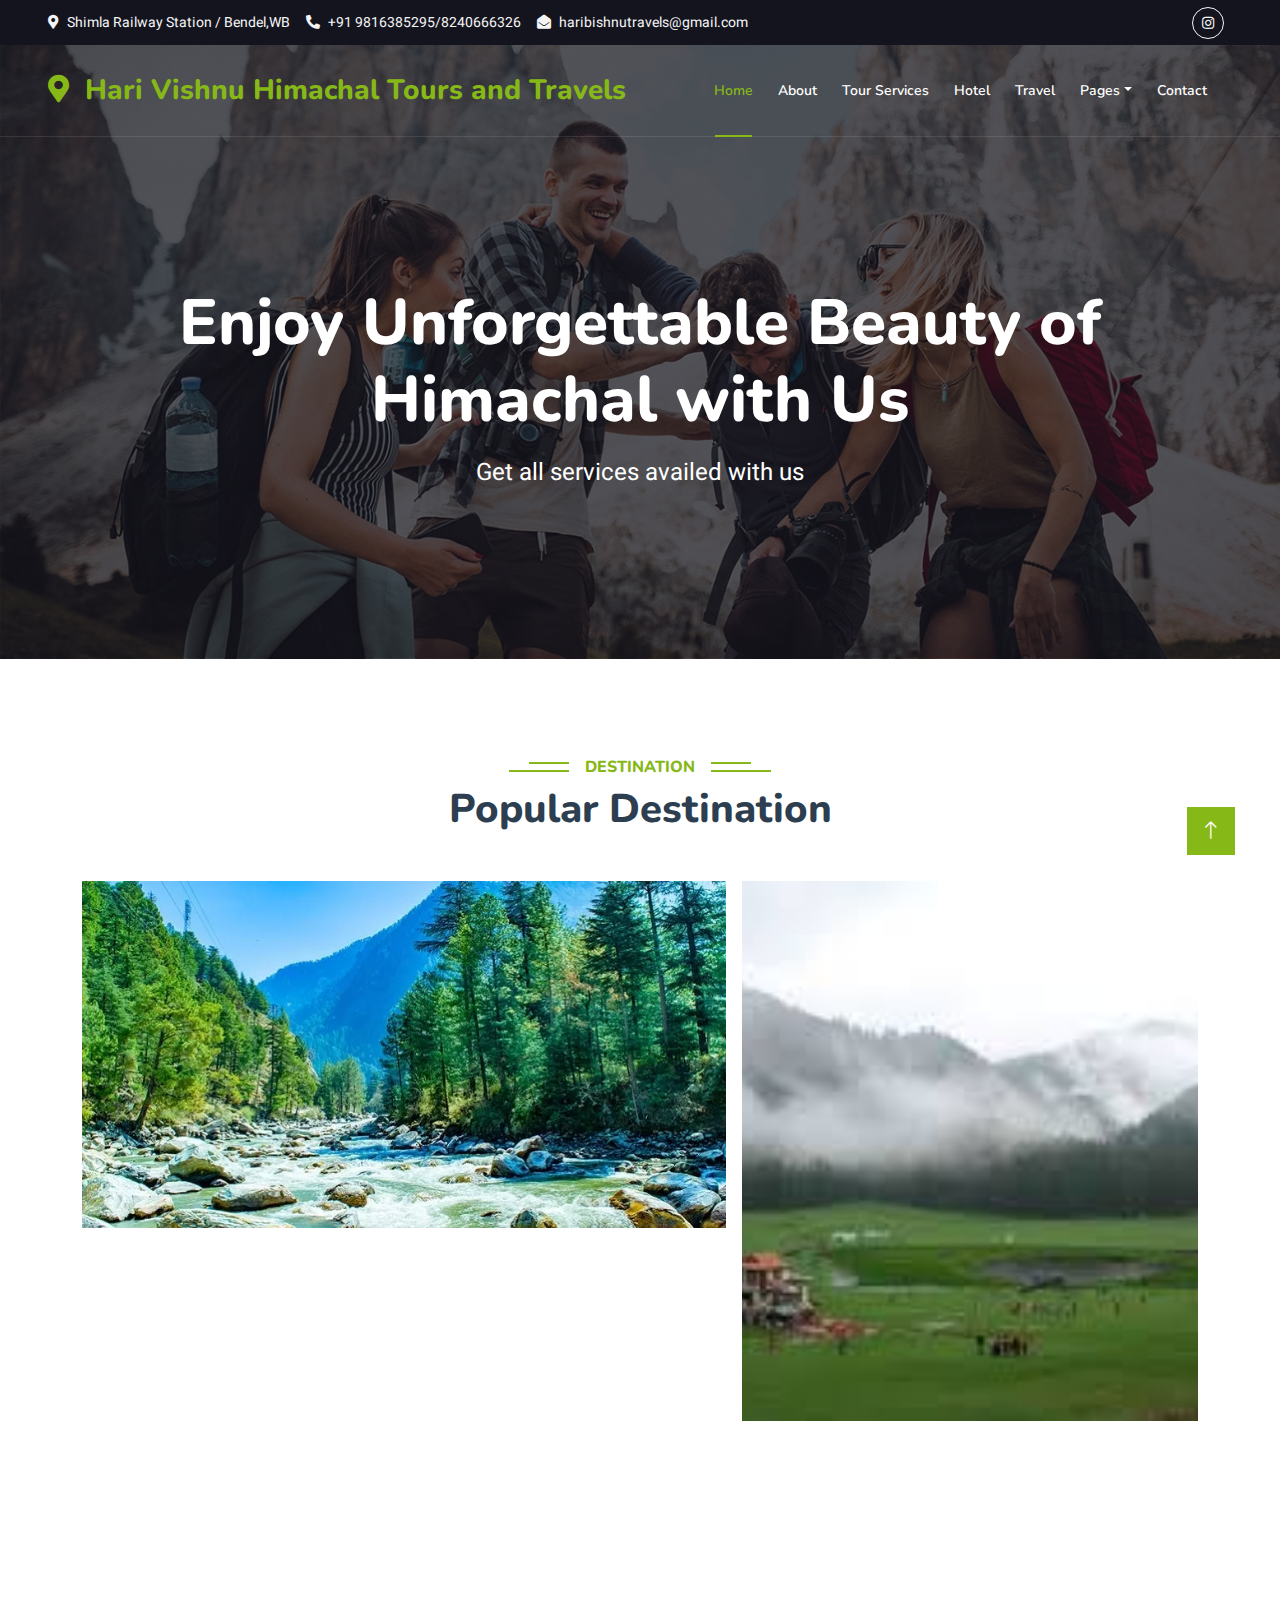
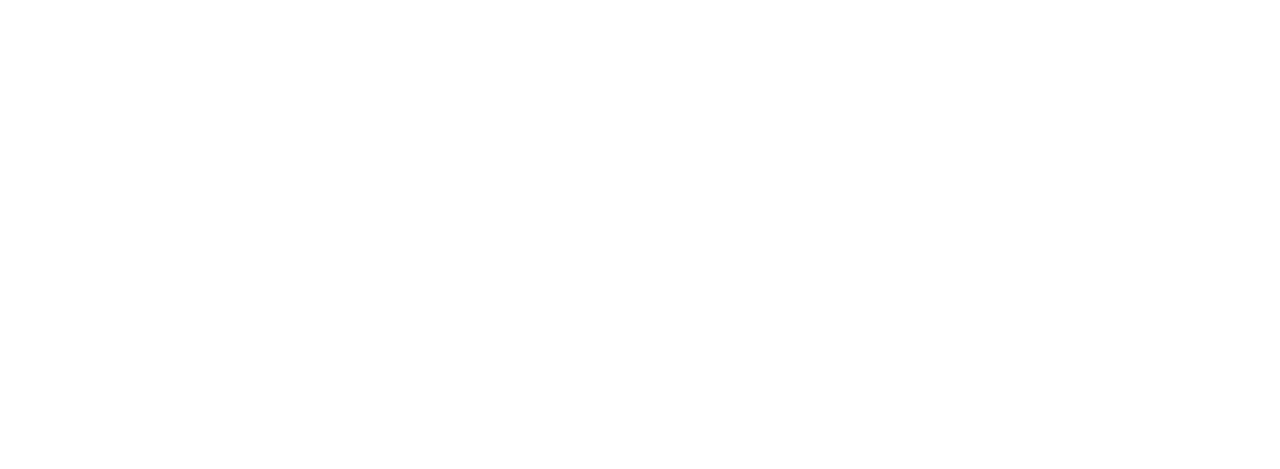
<file: destination.html>
<!DOCTYPE html>
<html lang="en">

<head>
    <meta charset="utf-8">
    <title>Hari Vishnu Himachal Tours and Travels</title>
    <meta content="width=device-width, initial-scale=1.0" name="viewport">
    <meta content="" name="keywords">
    <meta content="" name="description">

    <!-- Favicon -->
    <link href="img/favicon.ico" rel="icon">

    <!-- Google Web Fonts -->
    <link rel="preconnect" href="https://fonts.googleapis.com">
    <link rel="preconnect" href="https://fonts.gstatic.com" crossorigin>
    <link href="https://fonts.googleapis.com/css2?family=Heebo:wght@400;500;600&family=Nunito:wght@600;700;800&display=swap" rel="stylesheet">

    <!-- Icon Font Stylesheet -->
    <link href="https://cdnjs.cloudflare.com/ajax/libs/font-awesome/5.10.0/css/all.min.css" rel="stylesheet">
    <link href="https://cdn.jsdelivr.net/npm/bootstrap-icons@1.4.1/font/bootstrap-icons.css" rel="stylesheet">

    <!-- Libraries Stylesheet -->
    <link href="lib/animate/animate.min.css" rel="stylesheet">
    <link href="lib/owlcarousel/assets/owl.carousel.min.css" rel="stylesheet">
    <link href="lib/tempusdominus/css/tempusdominus-bootstrap-4.min.css" rel="stylesheet" />

    <!-- Customized Bootstrap Stylesheet -->
    <link href="css/bootstrap.min.css" rel="stylesheet">

    <!-- Template Stylesheet -->
    <link href="css/style.css" rel="stylesheet">
</head>

<body>
    <!-- Spinner Start -->
    <div id="spinner" class="show bg-white position-fixed translate-middle w-100 vh-100 top-50 start-50 d-flex align-items-center justify-content-center">
        <div class="spinner-border text-primary" style="width: 3rem; height: 3rem;" role="status">
            <span class="sr-only">Loading...</span>
        </div>
    </div>
    <!-- Spinner End -->


    <!-- Topbar Start -->
    <div class="container-fluid bg-dark px-5 d-none d-lg-block">
        <div class="row gx-0">
            <div class="col-lg-8 text-center text-lg-start mb-2 mb-lg-0">
                <div class="d-inline-flex align-items-center" style="height: 45px;">
                    <small class="me-3 text-light"><i class="fa fa-map-marker-alt me-2"></i>Shimla Railway Station / Bendel,WB</small>
                    <small class="me-3 text-light"><i class="fa fa-phone-alt me-2"></i>+91 9816385295/8240666326</small>
                    <small class="text-light"><i class="fa fa-envelope-open me-2"></i>haribishnutravels@gmail.com</small>
                </div>
            </div>
            <div class="col-lg-4 text-center text-lg-end">
                <div class="d-inline-flex align-items-center" style="height: 45px;">
                    <!--a class="btn btn-sm btn-outline-light btn-sm-square rounded-circle me-2" href=""><i class="fab fa-twitter fw-normal"></i></a>
                    <a class="btn btn-sm btn-outline-light btn-sm-square rounded-circle me-2" href=""><i class="fab fa-facebook-f fw-normal"></i></a>
                    <a class="btn btn-sm btn-outline-light btn-sm-square rounded-circle me-2" href=""><i class="fab fa-linkedin-in fw-normal"></i></a-->
                    <a class="btn btn-sm btn-outline-light btn-sm-square rounded-circle me-2" href="https://www.instagram.com/haribishnu_travels/"><i class="fab fa-instagram fw-normal"></i></a>
                    <!--a class="btn btn-sm btn-outline-light btn-sm-square rounded-circle" href=""><i class="fab fa-youtube fw-normal"></i></a-->
                </div>
            </div>
        </div>
    </div>
    <!-- Topbar End -->


    <!-- Navbar & Hero Start -->
    <div class="container-fluid position-relative p-0">
        <nav class="navbar navbar-expand-lg navbar-light px-4 px-lg-5 py-3 py-lg-0">
            <a href="" class="navbar-brand p-0">
                <h3 class="text-primary m-0"><i class="fa fa-map-marker-alt me-3"></i>Hari Vishnu Himachal Tours and Travels</h3>
                <!-- <img src="img/logo.png" alt="Logo"> -->
            </a>
            <button class="navbar-toggler" type="button" data-bs-toggle="collapse" data-bs-target="#navbarCollapse">
                <span class="fa fa-bars"></span>
            </button>
            <div class="collapse navbar-collapse" id="navbarCollapse">
                <div class="navbar-nav ms-auto py-0">
                    <a href="index.html" class="nav-item nav-link active">Home</a>
                    <a href="about.html" class="nav-item nav-link">About</a>
                    <a href="service.html" class="nav-item nav-link">Tour Services</a>
                    <a href="hotel.html" class="nav-item nav-link">Hotel</a>
                    <a href="travel.html" class="nav-item nav-link">Travel</a>
                    <div class="nav-item dropdown">
                        <a href="#" class="nav-link dropdown-toggle" data-bs-toggle="dropdown">Pages</a>
                        <div class="dropdown-menu m-0">
                            <a href="destination.html" class="dropdown-item">Destination</a>
                            <a href="booking.html" class="dropdown-item">Booking</a>
                            <!--a href="team.html" class="dropdown-item">Travel Guides</a-->
                            <a href="testimonial.html" class="dropdown-item">Testimonial</a>
                            <a href="404.html" class="dropdown-item">404 Page</a>
                        </div>
                    </div>
                    <a href="contact.html" class="nav-item nav-link">Contact</a>
                </div>
                <!--a href="" class="btn btn-primary rounded-pill py-2 px-4">Register</a-->
            </div>
        </nav>

        <div class="container-fluid bg-primary py-5 mb-5 hero-header">
            <div class="container py-5">
                <div class="row justify-content-center py-5">
                    <div class="col-lg-10 pt-lg-5 mt-lg-5 text-center">
                        <h1 class="display-3 text-white mb-3 animated slideInDown">Enjoy Unforgettable Beauty of Himachal with Us</h1>
                        <p class="fs-4 text-white mb-4 animated slideInDown">Get all services availed with us</p>
                        <div class="position-relative w-75 mx-auto animated slideInDown">
                            <!--input class="form-control border-0 rounded-pill w-100 py-3 ps-4 pe-5" type="text" placeholder="Eg: Thailand">
                            <button type="button" class="btn btn-primary rounded-pill py-2 px-4 position-absolute top-0 end-0 me-2" style="margin-top: 7px;">Search</button-->
                        </div>
                    </div>
                </div>
            </div>
        </div>
    </div>
    <!-- Navbar & Hero End -->


    <!-- Destination Start -->
    <div class="container-xxl py-5 destination">
        <div class="container">
            <div class="text-center wow fadeInUp" data-wow-delay="0.1s">
                <h6 class="section-title bg-white text-center text-primary px-3">Destination</h6>
                <h1 class="mb-5">Popular Destination</h1>
            </div>
            <div class="row g-3">
                <div class="col-lg-7 col-md-6">
                    <div class="row g-3">
                        <div class="col-lg-12 col-md-12 wow zoomIn" data-wow-delay="0.1s">
                            <a class="position-relative d-block overflow-hidden" href="">
                                <img class="img-fluid" src="img/destination-1.jpg" alt="">
                                <!--div class="bg-white text-danger fw-bold position-absolute top-0 start-0 m-3 py-1 px-2">30% OFF</div>
                                <div class="bg-white text-primary fw-bold position-absolute bottom-0 end-0 m-3 py-1 px-2">Thailand</div-->
                            </a>
                        </div>
                        <div class="col-lg-6 col-md-12 wow zoomIn" data-wow-delay="0.3s">
                            <a class="position-relative d-block overflow-hidden" href="">
                                <img class="img-fluid" src="img/destination-2.jpg" alt="">
                                <!--div class="bg-white text-danger fw-bold position-absolute top-0 start-0 m-3 py-1 px-2">25% OFF</div>
                                <div class="bg-white text-primary fw-bold position-absolute bottom-0 end-0 m-3 py-1 px-2">Malaysia</div-->
                            </a>
                        </div>
                        <div class="col-lg-6 col-md-12 wow zoomIn" data-wow-delay="0.5s">
                            <a class="position-relative d-block overflow-hidden" href="">
                                <img class="img-fluid" src="img/destination-3.jpg" alt="">
                                <!--div class="bg-white text-danger fw-bold position-absolute top-0 start-0 m-3 py-1 px-2">35% OFF</div>
                                <div class="bg-white text-primary fw-bold position-absolute bottom-0 end-0 m-3 py-1 px-2">Australia</div-->
                            </a>
                        </div>
                    </div>
                </div>
                <div class="col-lg-5 col-md-6 wow zoomIn" data-wow-delay="0.7s" style="min-height: 350px;">
                    <a class="position-relative d-block h-100 overflow-hidden" href="">
                        <img class="img-fluid position-absolute w-100 h-100" src="img/destination-4.jpg" alt="" style="object-fit: cover;">
                        <!--div class="bg-white text-danger fw-bold position-absolute top-0 start-0 m-3 py-1 px-2">20% OFF</div>
                        <div class="bg-white text-primary fw-bold position-absolute bottom-0 end-0 m-3 py-1 px-2">Indonesia</div-->
                    </a>
                </div>
            </div>
        </div>
    </div>
    <!-- Destination Start -->
        

        <!-- Footer Start -->
        <div class="container-fluid bg-dark text-light footer pt-5 mt-5 wow fadeIn" data-wow-delay="0.1s">
            <div class="container py-5">
                <div class="row g-5">
                    <div class="col-lg-3 col-md-6">
                        <h4 class="text-white mb-3">Company</h4>
                        <a class="btn btn-link" href="about.html">About Us</a>
                        <a class="btn btn-link" href="contact.html">Contact Us</a>
                        <!--a class="btn btn-link" href="">Privacy Policy</a>
                        <a class="btn btn-link" href="">Terms & Condition</a>
                        <a class="btn btn-link" href="">FAQs & Help</a-->
                    </div>
                    <div class="col-lg-3 col-md-6">
                        <h4 class="text-white mb-3">Contact</h4>
                        <p class="mb-2"><i class="fa fa-map-marker-alt me-3"></i>Address 1: Bandel, Hooghly, West Bengal-712123</p>
                        <p class="mb-2"><i class="fa fa-map-marker-alt me-3"></i>Address 2: Shimla Railway Station</p>
                        <p class="mb-2"><i class="fa fa-phone-alt me-3"></i>+91 9816385295 or +918240666326</p>
                        <p class="mb-2"><i class="fa fa-envelope me-3"></i>haribishnutravels@gmail.com</p>
                        <div class="d-flex pt-2">
                            <a class="btn btn-outline-light btn-social" href=""><i class="fab fa-twitter"></i></a>
                            <a class="btn btn-outline-light btn-social" href=""><i class="fab fa-facebook-f"></i></a>
                            <a class="btn btn-outline-light btn-social" href=""><i class="fab fa-youtube"></i></a>
                            <a class="btn btn-outline-light btn-social" href=""><i class="fab fa-linkedin-in"></i></a>
                        </div>
                    </div>
                    <div class="col-lg-3 col-md-6">
                        <h4 class="text-white mb-3">Gallery</h4>
                        <div class="row g-2 pt-2">
                            <div class="col-4">
                                <img class="img-fluid bg-light p-1" src="img/package-1.jpg" alt="">
                            </div>
                            <div class="col-4">
                                <img class="img-fluid bg-light p-1" src="img/package-2.jpg" alt="">
                            </div>
                            <div class="col-4">
                                <img class="img-fluid bg-light p-1" src="img/package-3.jpg" alt="">
                            </div>
                            <div class="col-4">
                                <img class="img-fluid bg-light p-1" src="img/package-2.jpg" alt="">
                            </div>
                            <div class="col-4">
                                <img class="img-fluid bg-light p-1" src="img/package-3.jpg" alt="">
                            </div>
                            <div class="col-4">
                                <img class="img-fluid bg-light p-1" src="img/package-1.jpg" alt="">
                            </div>
                        </div>
                    </div>
                    <div class="col-lg-3 col-md-6">
                        <h4 class="text-white mb-3">Newsletter</h4>
                        <p>Coming Soon...</p>
                        <!--div class="position-relative mx-auto" style="max-width: 400px;">
                            <input class="form-control border-primary w-100 py-3 ps-4 pe-5" type="text" placeholder="Your email">
                            <button type="button" class="btn btn-primary py-2 position-absolute top-0 end-0 mt-2 me-2">SignUp</button>
                        </div-->
                    </div>
                </div>
            </div>
            <div class="container">
                <div class="copyright">
                    <div class="row">
                        <div class="col-md-6 text-center text-md-start mb-3 mb-md-0">
                            &copy; <a class="border-bottom" href="#">Hari Vishnu Himachal Tours and Travels</a>, All Right Reserved.
    
                            <!--/*** This template is free as long as you keep the footer author’s credit link/attribution link/backlink. If you'd like to use the template without the footer author’s credit link/attribution link/backlink, you can purchase the Credit Removal License from "https://htmlcodex.com/credit-removal". Thank you for your support. ***/-->
                            Designed By <a class="border-bottom" href="https://htmlcodex.com">HVHTT Partner</a>
                        </div>
                        <div class="col-md-6 text-center text-md-end">
                            <div class="footer-menu">
                                <a href="">Home</a>
                                <!--a href="">Cookies</a>
                                <a href="">Help</a>
                                <a href="">FQAs</a-->
                            </div>
                        </div>
                    </div>
                </div>
            </div>
        </div>
        <!-- Footer End -->


    <!-- Back to Top -->
    <a href="#" class="btn btn-lg btn-primary btn-lg-square back-to-top"><i class="bi bi-arrow-up"></i></a>


    <!-- JavaScript Libraries -->
    <script src="https://code.jquery.com/jquery-3.4.1.min.js"></script>
    <script src="https://cdn.jsdelivr.net/npm/bootstrap@5.0.0/dist/js/bootstrap.bundle.min.js"></script>
    <script src="lib/wow/wow.min.js"></script>
    <script src="lib/easing/easing.min.js"></script>
    <script src="lib/waypoints/waypoints.min.js"></script>
    <script src="lib/owlcarousel/owl.carousel.min.js"></script>
    <script src="lib/tempusdominus/js/moment.min.js"></script>
    <script src="lib/tempusdominus/js/moment-timezone.min.js"></script>
    <script src="lib/tempusdominus/js/tempusdominus-bootstrap-4.min.js"></script>

    <!-- Template Javascript -->
    <script src="js/main.js"></script>
</body>

</html>
</file>
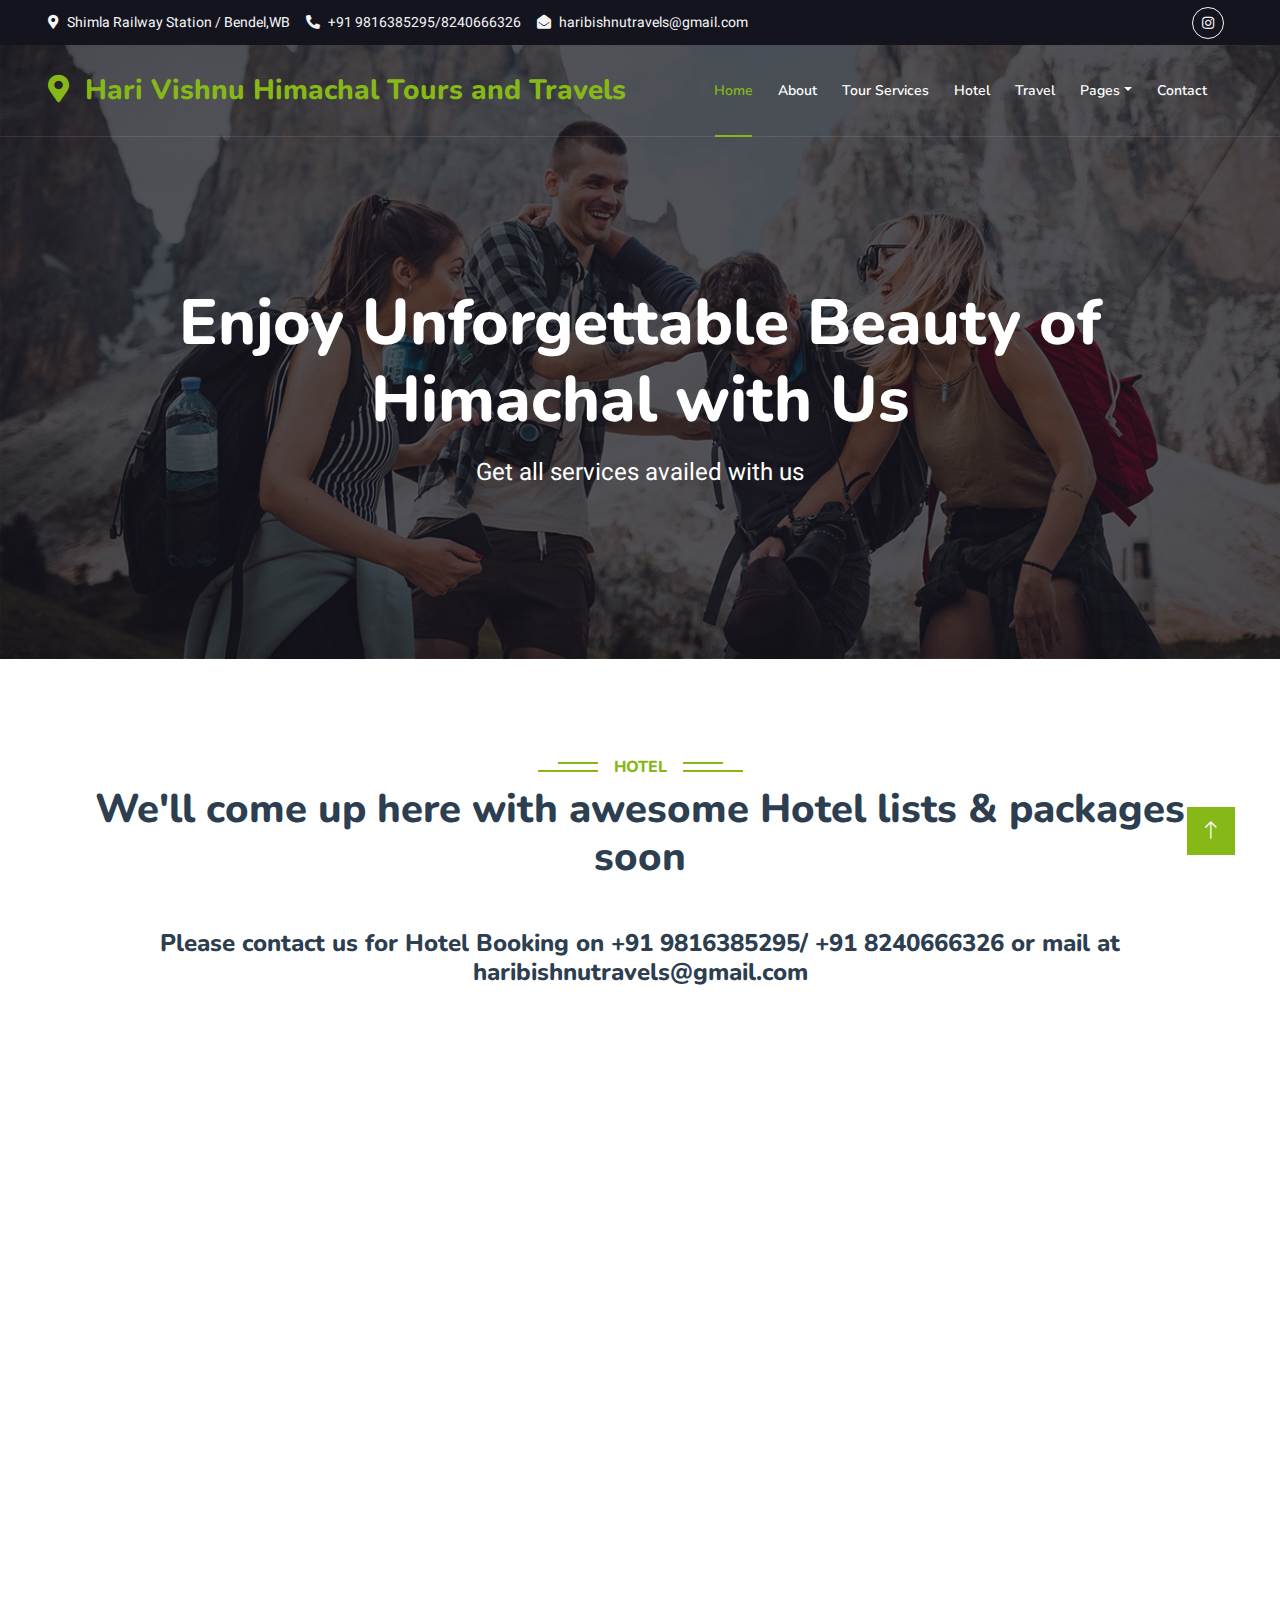
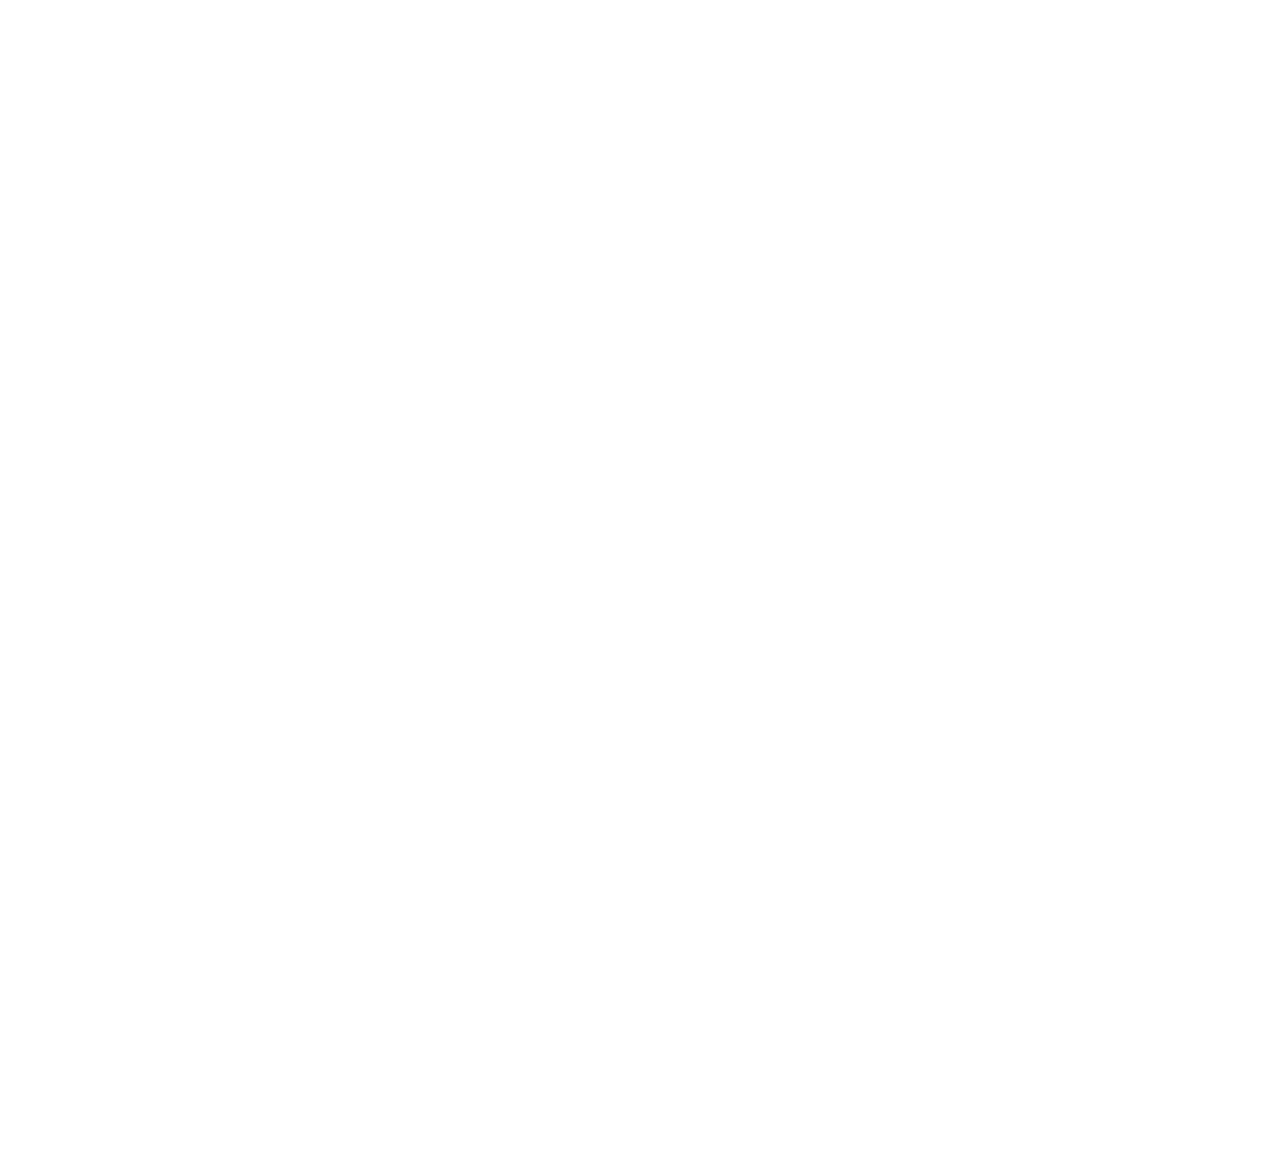
<file: hotel.html>
<!DOCTYPE html>
<html lang="en">

<head>
    <meta charset="utf-8">
    <title>Hari Vishnu Himachal Tours and Travels</title>
    <meta content="width=device-width, initial-scale=1.0" name="viewport">
    <meta content="" name="keywords">
    <meta content="" name="description">

    <!-- Favicon -->
    <link href="img/favicon.ico" rel="icon">

    <!-- Google Web Fonts -->
    <link rel="preconnect" href="https://fonts.googleapis.com">
    <link rel="preconnect" href="https://fonts.gstatic.com" crossorigin>
    <link href="https://fonts.googleapis.com/css2?family=Heebo:wght@400;500;600&family=Nunito:wght@600;700;800&display=swap" rel="stylesheet">

    <!-- Icon Font Stylesheet -->
    <link href="https://cdnjs.cloudflare.com/ajax/libs/font-awesome/5.10.0/css/all.min.css" rel="stylesheet">
    <link href="https://cdn.jsdelivr.net/npm/bootstrap-icons@1.4.1/font/bootstrap-icons.css" rel="stylesheet">

    <!-- Libraries Stylesheet -->
    <link href="lib/animate/animate.min.css" rel="stylesheet">
    <link href="lib/owlcarousel/assets/owl.carousel.min.css" rel="stylesheet">
    <link href="lib/tempusdominus/css/tempusdominus-bootstrap-4.min.css" rel="stylesheet" />

    <!-- Customized Bootstrap Stylesheet -->
    <link href="css/bootstrap.min.css" rel="stylesheet">

    <!-- Template Stylesheet -->
    <link href="css/style.css" rel="stylesheet">
</head>

<body>
    <!-- Spinner Start -->
    <div id="spinner" class="show bg-white position-fixed translate-middle w-100 vh-100 top-50 start-50 d-flex align-items-center justify-content-center">
        <div class="spinner-border text-primary" style="width: 3rem; height: 3rem;" role="status">
            <span class="sr-only">Loading...</span>
        </div>
    </div>
    <!-- Spinner End -->


    <!-- Topbar Start -->
    <div class="container-fluid bg-dark px-5 d-none d-lg-block">
        <div class="row gx-0">
            <div class="col-lg-8 text-center text-lg-start mb-2 mb-lg-0">
                <div class="d-inline-flex align-items-center" style="height: 45px;">
                    <small class="me-3 text-light"><i class="fa fa-map-marker-alt me-2"></i>Shimla Railway Station / Bendel,WB</small>
                    <small class="me-3 text-light"><i class="fa fa-phone-alt me-2"></i>+91 9816385295/8240666326</small>
                    <small class="text-light"><i class="fa fa-envelope-open me-2"></i>haribishnutravels@gmail.com</small>
                </div>
            </div>
            <div class="col-lg-4 text-center text-lg-end">
                <div class="d-inline-flex align-items-center" style="height: 45px;">
                    <!--a class="btn btn-sm btn-outline-light btn-sm-square rounded-circle me-2" href=""><i class="fab fa-twitter fw-normal"></i></a>
                    <a class="btn btn-sm btn-outline-light btn-sm-square rounded-circle me-2" href=""><i class="fab fa-facebook-f fw-normal"></i></a>
                    <a class="btn btn-sm btn-outline-light btn-sm-square rounded-circle me-2" href=""><i class="fab fa-linkedin-in fw-normal"></i></a-->
                    <a class="btn btn-sm btn-outline-light btn-sm-square rounded-circle me-2" href="https://www.instagram.com/haribishnu_travels/"><i class="fab fa-instagram fw-normal"></i></a>
                    <!--a class="btn btn-sm btn-outline-light btn-sm-square rounded-circle" href=""><i class="fab fa-youtube fw-normal"></i></a-->
                </div>
            </div>
        </div>
    </div>
    <!-- Topbar End -->


    <!-- Navbar & Hero Start -->
    <div class="container-fluid position-relative p-0">
        <nav class="navbar navbar-expand-lg navbar-light px-4 px-lg-5 py-3 py-lg-0">
            <a href="" class="navbar-brand p-0">
                <h3 class="text-primary m-0"><i class="fa fa-map-marker-alt me-3"></i>Hari Vishnu Himachal Tours and Travels</h3>
                <!-- <img src="img/logo.png" alt="Logo"> -->
            </a>
            <button class="navbar-toggler" type="button" data-bs-toggle="collapse" data-bs-target="#navbarCollapse">
                <span class="fa fa-bars"></span>
            </button>
            <div class="collapse navbar-collapse" id="navbarCollapse">
                <div class="navbar-nav ms-auto py-0">
                    <a href="index.html" class="nav-item nav-link active">Home</a>
                    <a href="about.html" class="nav-item nav-link">About</a>
                    <a href="service.html" class="nav-item nav-link">Tour Services</a>
                    <a href="hotel.html" class="nav-item nav-link">Hotel</a>
                    <a href="travel.html" class="nav-item nav-link">Travel</a>
                    <div class="nav-item dropdown">
                        <a href="#" class="nav-link dropdown-toggle" data-bs-toggle="dropdown">Pages</a>
                        <div class="dropdown-menu m-0">
                            <a href="destination.html" class="dropdown-item">Destination</a>
                            <a href="booking.html" class="dropdown-item">Booking</a>
                            <!--a href="team.html" class="dropdown-item">Travel Guides</a-->
                            <a href="testimonial.html" class="dropdown-item">Testimonial</a>
                            <a href="404.html" class="dropdown-item">404 Page</a>
                        </div>
                    </div>
                    <a href="contact.html" class="nav-item nav-link">Contact</a>
                </div>
                <!--a href="" class="btn btn-primary rounded-pill py-2 px-4">Register</a-->
            </div>
        </nav>

        <div class="container-fluid bg-primary py-5 mb-5 hero-header">
            <div class="container py-5">
                <div class="row justify-content-center py-5">
                    <div class="col-lg-10 pt-lg-5 mt-lg-5 text-center">
                        <h1 class="display-3 text-white mb-3 animated slideInDown">Enjoy Unforgettable Beauty of Himachal with Us</h1>
                        <p class="fs-4 text-white mb-4 animated slideInDown">Get all services availed with us</p>
                        <div class="position-relative w-75 mx-auto animated slideInDown">
                            <!--input class="form-control border-0 rounded-pill w-100 py-3 ps-4 pe-5" type="text" placeholder="Eg: Thailand">
                            <button type="button" class="btn btn-primary rounded-pill py-2 px-4 position-absolute top-0 end-0 me-2" style="margin-top: 7px;">Search</button-->
                        </div>
                    </div>
                </div>
            </div>
        </div>
    </div>
    <!-- Navbar & Hero End -->


        <!-- Package Start -->
        <div class="container-xxl py-5">
            <div class="container">
                <div class="text-center wow fadeInUp" data-wow-delay="0.1s">
                    <h6 class="section-title bg-white text-center text-primary px-3">Hotel</h6>
                    <h1 class="mb-5">We'll come up here with awesome Hotel lists & packages soon</h1>
                    <h4 class="mb-5">Please contact us for Hotel Booking on +91 9816385295/ +91 8240666326 or mail at haribishnutravels@gmail.com</h4>
                </div>
                <!--div class="row g-4 justify-content-center">
                    <div class="col-lg-4 col-md-6 wow fadeInUp" data-wow-delay="0.1s">
                        <div class="package-item">
                            <div class="overflow-hidden">
                                <img class="img-fluid" src="img/package-1.jpg" alt="">
                            </div>
                            <div class="d-flex border-bottom">
                                <small class="flex-fill text-center border-end py-2"><i class="fa fa-map-marker-alt text-primary me-2"></i>Thailand</small>
                                <small class="flex-fill text-center border-end py-2"><i class="fa fa-calendar-alt text-primary me-2"></i>3 days</small>
                                <small class="flex-fill text-center py-2"><i class="fa fa-user text-primary me-2"></i>2 Person</small>
                            </div>
                            <div class="text-center p-4">
                                <h3 class="mb-0">$149.00</h3>
                                <div class="mb-3">
                                    <small class="fa fa-star text-primary"></small>
                                    <small class="fa fa-star text-primary"></small>
                                    <small class="fa fa-star text-primary"></small>
                                    <small class="fa fa-star text-primary"></small>
                                    <small class="fa fa-star text-primary"></small>
                                </div>
                                <p>Tempor erat elitr rebum at clita. Diam dolor diam ipsum sit diam amet diam eos</p>
                                <div class="d-flex justify-content-center mb-2">
                                    <a href="#" class="btn btn-sm btn-primary px-3 border-end" style="border-radius: 30px 0 0 30px;">Read More</a>
                                    <a href="#" class="btn btn-sm btn-primary px-3" style="border-radius: 0 30px 30px 0;">Book Now</a>
                                </div>
                            </div>
                        </div>
                    </div>
                    <div class="col-lg-4 col-md-6 wow fadeInUp" data-wow-delay="0.3s">
                        <div class="package-item">
                            <div class="overflow-hidden">
                                <img class="img-fluid" src="img/package-2.jpg" alt="">
                            </div>
                            <div class="d-flex border-bottom">
                                <small class="flex-fill text-center border-end py-2"><i class="fa fa-map-marker-alt text-primary me-2"></i>Indonesia</small>
                                <small class="flex-fill text-center border-end py-2"><i class="fa fa-calendar-alt text-primary me-2"></i>3 days</small>
                                <small class="flex-fill text-center py-2"><i class="fa fa-user text-primary me-2"></i>2 Person</small>
                            </div>
                            <div class="text-center p-4">
                                <h3 class="mb-0">$139.00</h3>
                                <div class="mb-3">
                                    <small class="fa fa-star text-primary"></small>
                                    <small class="fa fa-star text-primary"></small>
                                    <small class="fa fa-star text-primary"></small>
                                    <small class="fa fa-star text-primary"></small>
                                    <small class="fa fa-star text-primary"></small>
                                </div>
                                <p>Tempor erat elitr rebum at clita. Diam dolor diam ipsum sit diam amet diam eos</p>
                                <div class="d-flex justify-content-center mb-2">
                                    <a href="#" class="btn btn-sm btn-primary px-3 border-end" style="border-radius: 30px 0 0 30px;">Read More</a>
                                    <a href="#" class="btn btn-sm btn-primary px-3" style="border-radius: 0 30px 30px 0;">Book Now</a>
                                </div>
                            </div>
                        </div>
                    </div>
                    <div class="col-lg-4 col-md-6 wow fadeInUp" data-wow-delay="0.5s">
                        <div class="package-item">
                            <div class="overflow-hidden">
                                <img class="img-fluid" src="img/package-3.jpg" alt="">
                            </div>
                            <div class="d-flex border-bottom">
                                <small class="flex-fill text-center border-end py-2"><i class="fa fa-map-marker-alt text-primary me-2"></i>Malaysia</small>
                                <small class="flex-fill text-center border-end py-2"><i class="fa fa-calendar-alt text-primary me-2"></i>3 days</small>
                                <small class="flex-fill text-center py-2"><i class="fa fa-user text-primary me-2"></i>2 Person</small>
                            </div>
                            <div class="text-center p-4">
                                <h3 class="mb-0">$189.00</h3>
                                <div class="mb-3">
                                    <small class="fa fa-star text-primary"></small>
                                    <small class="fa fa-star text-primary"></small>
                                    <small class="fa fa-star text-primary"></small>
                                    <small class="fa fa-star text-primary"></small>
                                    <small class="fa fa-star text-primary"></small>
                                </div>
                                <p>Tempor erat elitr rebum at clita. Diam dolor diam ipsum sit diam amet diam eos</p>
                                <div class="d-flex justify-content-center mb-2">
                                    <a href="#" class="btn btn-sm btn-primary px-3 border-end" style="border-radius: 30px 0 0 30px;">Read More</a>
                                    <a href="#" class="btn btn-sm btn-primary px-3" style="border-radius: 0 30px 30px 0;">Book Now</a>
                                </div>
                            </div>
                        </div>
                    </div-->
                </div>
            </div>
        </div>
        <!-- Package End -->
    <!-- Package Start -->
    <!--div class="container-xxl py-5">
        <div class="container">
            <div class="text-center wow fadeInUp" data-wow-delay="0.1s">
                <h6 class="section-title bg-white text-center text-primary px-3">Packages</h6>
                <h1 class="mb-5">Awesome Packages</h1>
            </div>
            <div class="row g-4 justify-content-center">
                <div class="col-lg-4 col-md-6 wow fadeInUp" data-wow-delay="0.1s">
                    <div class="package-item">
                        <div class="overflow-hidden">
                            <img class="img-fluid" src="img/package-1.jpg" alt="">
                        </div>
                        <div class="d-flex border-bottom">
                            <small class="flex-fill text-center border-end py-2"><i class="fa fa-map-marker-alt text-primary me-2"></i>Thailand</small>
                            <small class="flex-fill text-center border-end py-2"><i class="fa fa-calendar-alt text-primary me-2"></i>3 days</small>
                            <small class="flex-fill text-center py-2"><i class="fa fa-user text-primary me-2"></i>2 Person</small>
                        </div>
                        <div class="text-center p-4">
                            <h3 class="mb-0">$149.00</h3>
                            <div class="mb-3">
                                <small class="fa fa-star text-primary"></small>
                                <small class="fa fa-star text-primary"></small>
                                <small class="fa fa-star text-primary"></small>
                                <small class="fa fa-star text-primary"></small>
                                <small class="fa fa-star text-primary"></small>
                            </div>
                            <p>Tempor erat elitr rebum at clita. Diam dolor diam ipsum sit diam amet diam eos</p>
                            <div class="d-flex justify-content-center mb-2">
                                <a href="#" class="btn btn-sm btn-primary px-3 border-end" style="border-radius: 30px 0 0 30px;">Read More</a>
                                <a href="#" class="btn btn-sm btn-primary px-3" style="border-radius: 0 30px 30px 0;">Book Now</a>
                            </div>
                        </div>
                    </div>
                </div>
                <div class="col-lg-4 col-md-6 wow fadeInUp" data-wow-delay="0.3s">
                    <div class="package-item">
                        <div class="overflow-hidden">
                            <img class="img-fluid" src="img/package-2.jpg" alt="">
                        </div>
                        <div class="d-flex border-bottom">
                            <small class="flex-fill text-center border-end py-2"><i class="fa fa-map-marker-alt text-primary me-2"></i>Indonesia</small>
                            <small class="flex-fill text-center border-end py-2"><i class="fa fa-calendar-alt text-primary me-2"></i>3 days</small>
                            <small class="flex-fill text-center py-2"><i class="fa fa-user text-primary me-2"></i>2 Person</small>
                        </div>
                        <div class="text-center p-4">
                            <h3 class="mb-0">$139.00</h3>
                            <div class="mb-3">
                                <small class="fa fa-star text-primary"></small>
                                <small class="fa fa-star text-primary"></small>
                                <small class="fa fa-star text-primary"></small>
                                <small class="fa fa-star text-primary"></small>
                                <small class="fa fa-star text-primary"></small>
                            </div>
                            <p>Tempor erat elitr rebum at clita. Diam dolor diam ipsum sit diam amet diam eos</p>
                            <div class="d-flex justify-content-center mb-2">
                                <a href="#" class="btn btn-sm btn-primary px-3 border-end" style="border-radius: 30px 0 0 30px;">Read More</a>
                                <a href="#" class="btn btn-sm btn-primary px-3" style="border-radius: 0 30px 30px 0;">Book Now</a>
                            </div>
                        </div>
                    </div>
                </div>
                <div class="col-lg-4 col-md-6 wow fadeInUp" data-wow-delay="0.5s">
                    <div class="package-item">
                        <div class="overflow-hidden">
                            <img class="img-fluid" src="img/package-3.jpg" alt="">
                        </div>
                        <div class="d-flex border-bottom">
                            <small class="flex-fill text-center border-end py-2"><i class="fa fa-map-marker-alt text-primary me-2"></i>Malaysia</small>
                            <small class="flex-fill text-center border-end py-2"><i class="fa fa-calendar-alt text-primary me-2"></i>3 days</small>
                            <small class="flex-fill text-center py-2"><i class="fa fa-user text-primary me-2"></i>2 Person</small>
                        </div>
                        <div class="text-center p-4">
                            <h3 class="mb-0">$189.00</h3>
                            <div class="mb-3">
                                <small class="fa fa-star text-primary"></small>
                                <small class="fa fa-star text-primary"></small>
                                <small class="fa fa-star text-primary"></small>
                                <small class="fa fa-star text-primary"></small>
                                <small class="fa fa-star text-primary"></small>
                            </div>
                            <p>Tempor erat elitr rebum at clita. Diam dolor diam ipsum sit diam amet diam eos</p>
                            <div class="d-flex justify-content-center mb-2">
                                <a href="#" class="btn btn-sm btn-primary px-3 border-end" style="border-radius: 30px 0 0 30px;">Read More</a>
                                <a href="#" class="btn btn-sm btn-primary px-3" style="border-radius: 0 30px 30px 0;">Book Now</a>
                            </div>
                        </div>
                    </div>
                </div>
            </div-->
        </div>
    </div>
    <!-- Package End -->


    <!-- Booking Start -->
    <div class="container-xxl py-5 wow fadeInUp" data-wow-delay="0.1s">
        <div class="container">
            <div class="booking p-5">
                <div class="row g-5 align-items-center">
                    <div class="col-md-6 text-white">
                        <h6 class="text-white text-uppercase">Booking</h6>
                        <h1 class="text-white mb-4">Online Booking</h1>
                        <p class="mb-4">Tempor erat elitr rebum at clita. Diam dolor diam ipsum sit. Aliqu diam amet diam et eos. Clita erat ipsum et lorem et sit.</p>
                        <p class="mb-4">Tempor erat elitr rebum at clita. Diam dolor diam ipsum sit. Aliqu diam amet diam et eos. Clita erat ipsum et lorem et sit, sed stet lorem sit clita duo justo magna dolore erat amet</p>
                        <a class="btn btn-outline-light py-3 px-5 mt-2" href="">Read More</a>
                    </div>
                    <div class="col-md-6">
                        <h1 class="text-white mb-4">Book A Tour</h1>
                        <form>
                            <div class="row g-3">
                                <div class="col-md-6">
                                    <div class="form-floating">
                                        <input type="text" class="form-control bg-transparent" id="name" placeholder="Your Name">
                                        <label for="name">Your Name</label>
                                    </div>
                                </div>
                                <div class="col-md-6">
                                    <div class="form-floating">
                                        <input type="email" class="form-control bg-transparent" id="email" placeholder="Your Email">
                                        <label for="email">Your Email</label>
                                    </div>
                                </div>
                                <div class="col-md-6">
                                    <div class="form-floating date" id="date3" data-target-input="nearest">
                                        <input type="text" class="form-control bg-transparent datetimepicker-input" id="datetime" placeholder="Date & Time" data-target="#date3" data-toggle="datetimepicker" />
                                        <label for="datetime">Date & Time</label>
                                    </div>
                                </div>
                                <div class="col-md-6">
                                    <div class="form-floating">
                                        <select class="form-select bg-transparent" id="select1">
                                            <option value="1">Destination 1</option>
                                            <option value="2">Destination 2</option>
                                            <option value="3">Destination 3</option>
                                        </select>
                                        <label for="select1">Destination</label>
                                    </div>
                                </div>
                                <div class="col-12">
                                    <div class="form-floating">
                                        <textarea class="form-control bg-transparent" placeholder="Special Request" id="message" style="height: 100px"></textarea>
                                        <label for="message">Special Request</label>
                                    </div>
                                </div>
                                <div class="col-12">
                                    <button class="btn btn-outline-light w-100 py-3" type="submit">Book Now</button>
                                </div>
                            </div>
                        </form>
                    </div>
                </div>
            </div>
        </div>
    </div>
    <!-- Booking Start -->


    <!-- Process Start -->
    <div class="container-xxl py-5">
        <div class="container">
            <div class="text-center pb-4 wow fadeInUp" data-wow-delay="0.1s">
                <h6 class="section-title bg-white text-center text-primary px-3">Process</h6>
                <h1 class="mb-5">3 Easy Steps</h1>
            </div>
            <div class="row gy-5 gx-4 justify-content-center">
                <div class="col-lg-4 col-sm-6 text-center pt-4 wow fadeInUp" data-wow-delay="0.1s">
                    <div class="position-relative border border-primary pt-5 pb-4 px-4">
                        <div class="d-inline-flex align-items-center justify-content-center bg-primary rounded-circle position-absolute top-0 start-50 translate-middle shadow" style="width: 100px; height: 100px;">
                            <i class="fa fa-globe fa-3x text-white"></i>
                        </div>
                        <h5 class="mt-4">Choose A Destination</h5>
                        <hr class="w-25 mx-auto bg-primary mb-1">
                        <hr class="w-50 mx-auto bg-primary mt-0">
                        <p class="mb-0">Tempor erat elitr rebum clita dolor diam ipsum sit diam amet diam eos erat ipsum et lorem et sit sed stet lorem sit</p>
                    </div>
                </div>
                <div class="col-lg-4 col-sm-6 text-center pt-4 wow fadeInUp" data-wow-delay="0.3s">
                    <div class="position-relative border border-primary pt-5 pb-4 px-4">
                        <div class="d-inline-flex align-items-center justify-content-center bg-primary rounded-circle position-absolute top-0 start-50 translate-middle shadow" style="width: 100px; height: 100px;">
                            <i class="fa fa-dollar-sign fa-3x text-white"></i>
                        </div>
                        <h5 class="mt-4">Pay Online</h5>
                        <hr class="w-25 mx-auto bg-primary mb-1">
                        <hr class="w-50 mx-auto bg-primary mt-0">
                        <p class="mb-0">Tempor erat elitr rebum clita dolor diam ipsum sit diam amet diam eos erat ipsum et lorem et sit sed stet lorem sit</p>
                    </div>
                </div>
                <div class="col-lg-4 col-sm-6 text-center pt-4 wow fadeInUp" data-wow-delay="0.5s">
                    <div class="position-relative border border-primary pt-5 pb-4 px-4">
                        <div class="d-inline-flex align-items-center justify-content-center bg-primary rounded-circle position-absolute top-0 start-50 translate-middle shadow" style="width: 100px; height: 100px;">
                            <i class="fa fa-plane fa-3x text-white"></i>
                        </div>
                        <h5 class="mt-4">Fly Today</h5>
                        <hr class="w-25 mx-auto bg-primary mb-1">
                        <hr class="w-50 mx-auto bg-primary mt-0">
                        <p class="mb-0">Tempor erat elitr rebum clita dolor diam ipsum sit diam amet diam eos erat ipsum et lorem et sit sed stet lorem sit</p>
                    </div>
                </div>
            </div>
        </div>
    </div-->
    <!-- Process Start -->
        

        <!-- Footer Start -->
        <div class="container-fluid bg-dark text-light footer pt-5 mt-5 wow fadeIn" data-wow-delay="0.1s">
            <div class="container py-5">
                <div class="row g-5">
                    <div class="col-lg-3 col-md-6">
                        <h4 class="text-white mb-3">Company</h4>
                        <a class="btn btn-link" href="about.html">About Us</a>
                        <a class="btn btn-link" href="contact.html">Contact Us</a>
                        <!--a class="btn btn-link" href="">Privacy Policy</a>
                        <a class="btn btn-link" href="">Terms & Condition</a>
                        <a class="btn btn-link" href="">FAQs & Help</a-->
                    </div>
                    <div class="col-lg-3 col-md-6">
                        <h4 class="text-white mb-3">Contact</h4>
                        <p class="mb-2"><i class="fa fa-map-marker-alt me-3"></i>Address 1: Bandel, Hooghly, West Bengal-712123</p>
                        <p class="mb-2"><i class="fa fa-map-marker-alt me-3"></i>Address 2: Shimla Railway Station</p>
                        <p class="mb-2"><i class="fa fa-phone-alt me-3"></i>+91 9816385295 or +918240666326</p>
                        <p class="mb-2"><i class="fa fa-envelope me-3"></i>haribishnutravels@gmail.com</p>
                        <div class="d-flex pt-2">
                            <a class="btn btn-outline-light btn-social" href=""><i class="fab fa-twitter"></i></a>
                            <a class="btn btn-outline-light btn-social" href=""><i class="fab fa-facebook-f"></i></a>
                            <a class="btn btn-outline-light btn-social" href=""><i class="fab fa-youtube"></i></a>
                            <a class="btn btn-outline-light btn-social" href=""><i class="fab fa-linkedin-in"></i></a>
                        </div>
                    </div>
                    <div class="col-lg-3 col-md-6">
                        <h4 class="text-white mb-3">Gallery</h4>
                        <div class="row g-2 pt-2">
                            <div class="col-4">
                                <img class="img-fluid bg-light p-1" src="img/package-1.jpg" alt="">
                            </div>
                            <div class="col-4">
                                <img class="img-fluid bg-light p-1" src="img/package-2.jpg" alt="">
                            </div>
                            <div class="col-4">
                                <img class="img-fluid bg-light p-1" src="img/package-3.jpg" alt="">
                            </div>
                            <div class="col-4">
                                <img class="img-fluid bg-light p-1" src="img/package-2.jpg" alt="">
                            </div>
                            <div class="col-4">
                                <img class="img-fluid bg-light p-1" src="img/package-3.jpg" alt="">
                            </div>
                            <div class="col-4">
                                <img class="img-fluid bg-light p-1" src="img/package-1.jpg" alt="">
                            </div>
                        </div>
                    </div>
                    <div class="col-lg-3 col-md-6">
                        <h4 class="text-white mb-3">Newsletter</h4>
                        <p>Coming Soon...</p>
                        <!--div class="position-relative mx-auto" style="max-width: 400px;">
                            <input class="form-control border-primary w-100 py-3 ps-4 pe-5" type="text" placeholder="Your email">
                            <button type="button" class="btn btn-primary py-2 position-absolute top-0 end-0 mt-2 me-2">SignUp</button>
                        </div-->
                    </div>
                </div>
            </div>
            <div class="container">
                <div class="copyright">
                    <div class="row">
                        <div class="col-md-6 text-center text-md-start mb-3 mb-md-0">
                            &copy; <a class="border-bottom" href="#">Hari Vishnu Himachal Tours and Travels</a>, All Right Reserved.
    
                            <!--/*** This template is free as long as you keep the footer author’s credit link/attribution link/backlink. If you'd like to use the template without the footer author’s credit link/attribution link/backlink, you can purchase the Credit Removal License from "https://htmlcodex.com/credit-removal". Thank you for your support. ***/-->
                            Designed By <a class="border-bottom" href="https://htmlcodex.com">HVHTT Partner</a>
                        </div>
                        <div class="col-md-6 text-center text-md-end">
                            <div class="footer-menu">
                                <a href="">Home</a>
                                <!--a href="">Cookies</a>
                                <a href="">Help</a>
                                <a href="">FQAs</a-->
                            </div>
                        </div>
                    </div>
                </div>
            </div>
        </div>
        <!-- Footer End -->


    <!-- Back to Top -->
    <a href="#" class="btn btn-lg btn-primary btn-lg-square back-to-top"><i class="bi bi-arrow-up"></i></a>


    <!-- JavaScript Libraries -->
    <script src="https://code.jquery.com/jquery-3.4.1.min.js"></script>
    <script src="https://cdn.jsdelivr.net/npm/bootstrap@5.0.0/dist/js/bootstrap.bundle.min.js"></script>
    <script src="lib/wow/wow.min.js"></script>
    <script src="lib/easing/easing.min.js"></script>
    <script src="lib/waypoints/waypoints.min.js"></script>
    <script src="lib/owlcarousel/owl.carousel.min.js"></script>
    <script src="lib/tempusdominus/js/moment.min.js"></script>
    <script src="lib/tempusdominus/js/moment-timezone.min.js"></script>
    <script src="lib/tempusdominus/js/tempusdominus-bootstrap-4.min.js"></script>

    <!-- Template Javascript -->
    <script src="js/main.js"></script>
</body>

</html>
</file>
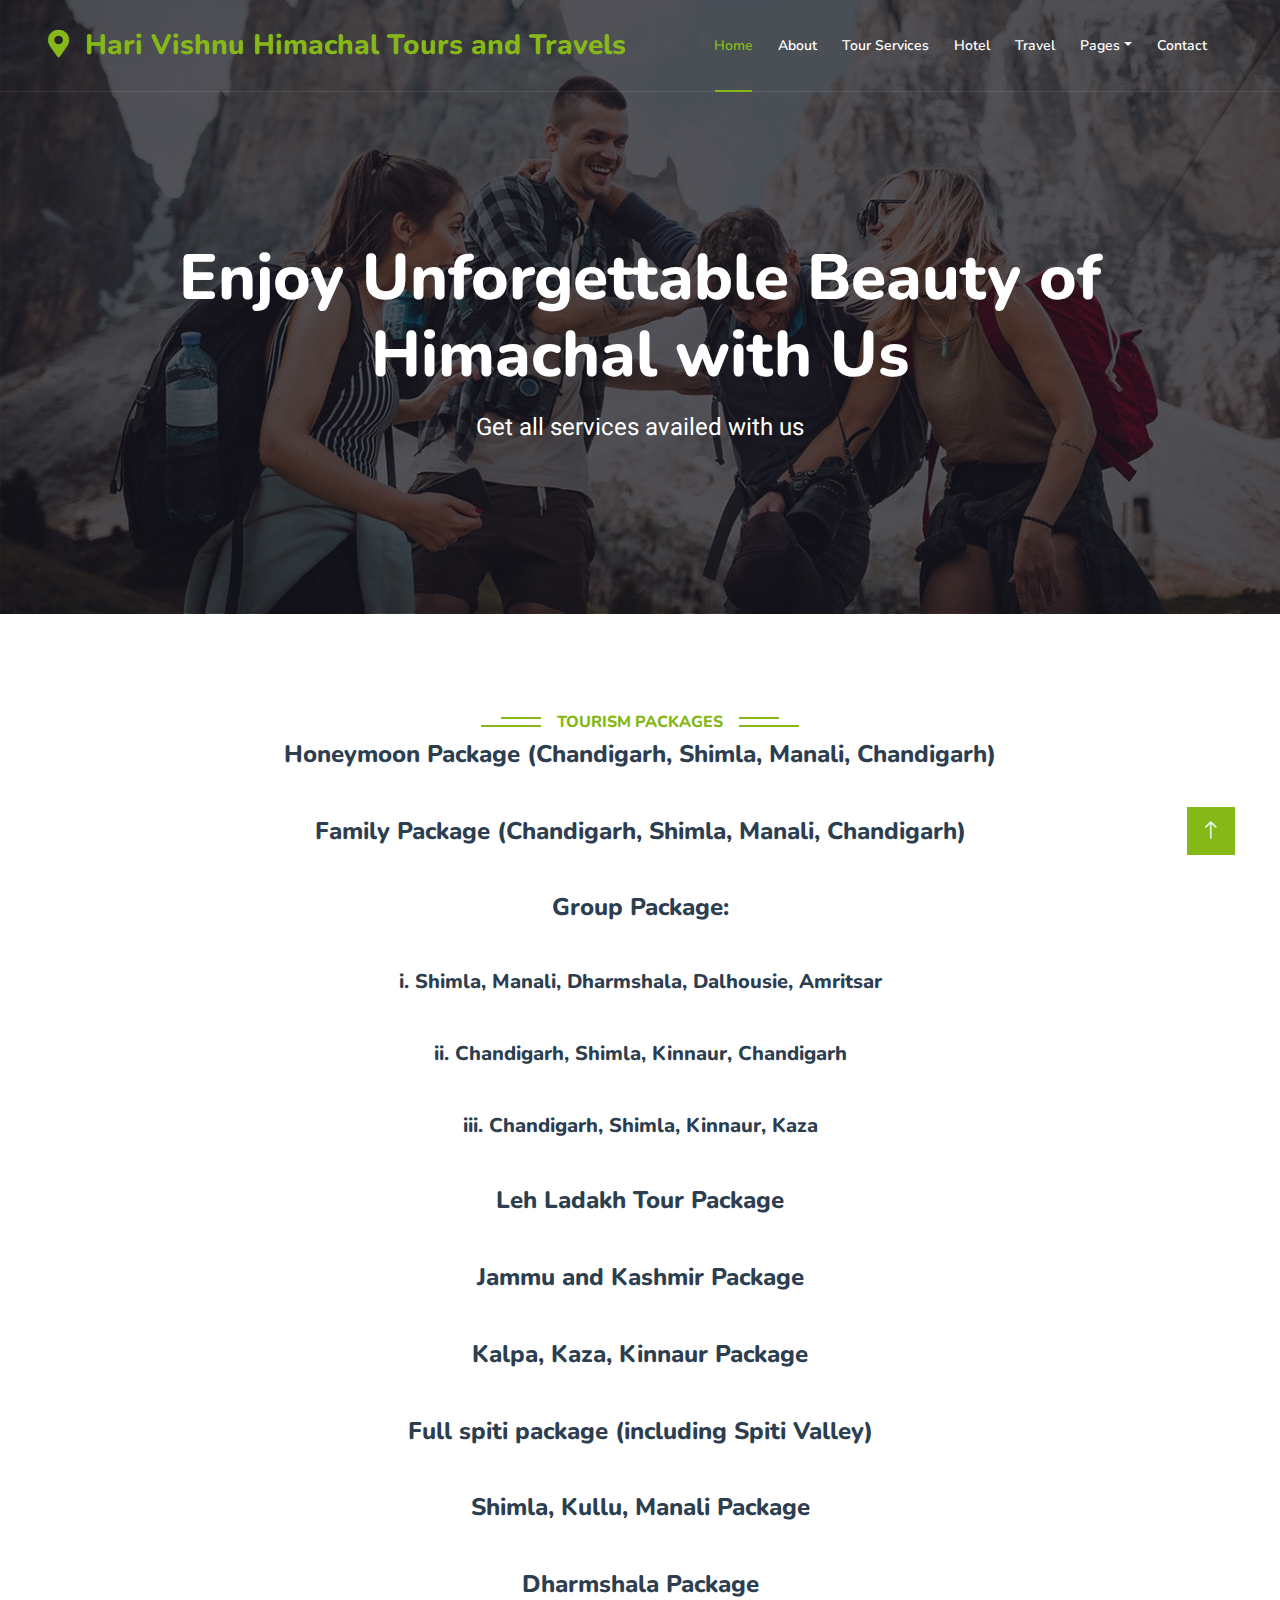
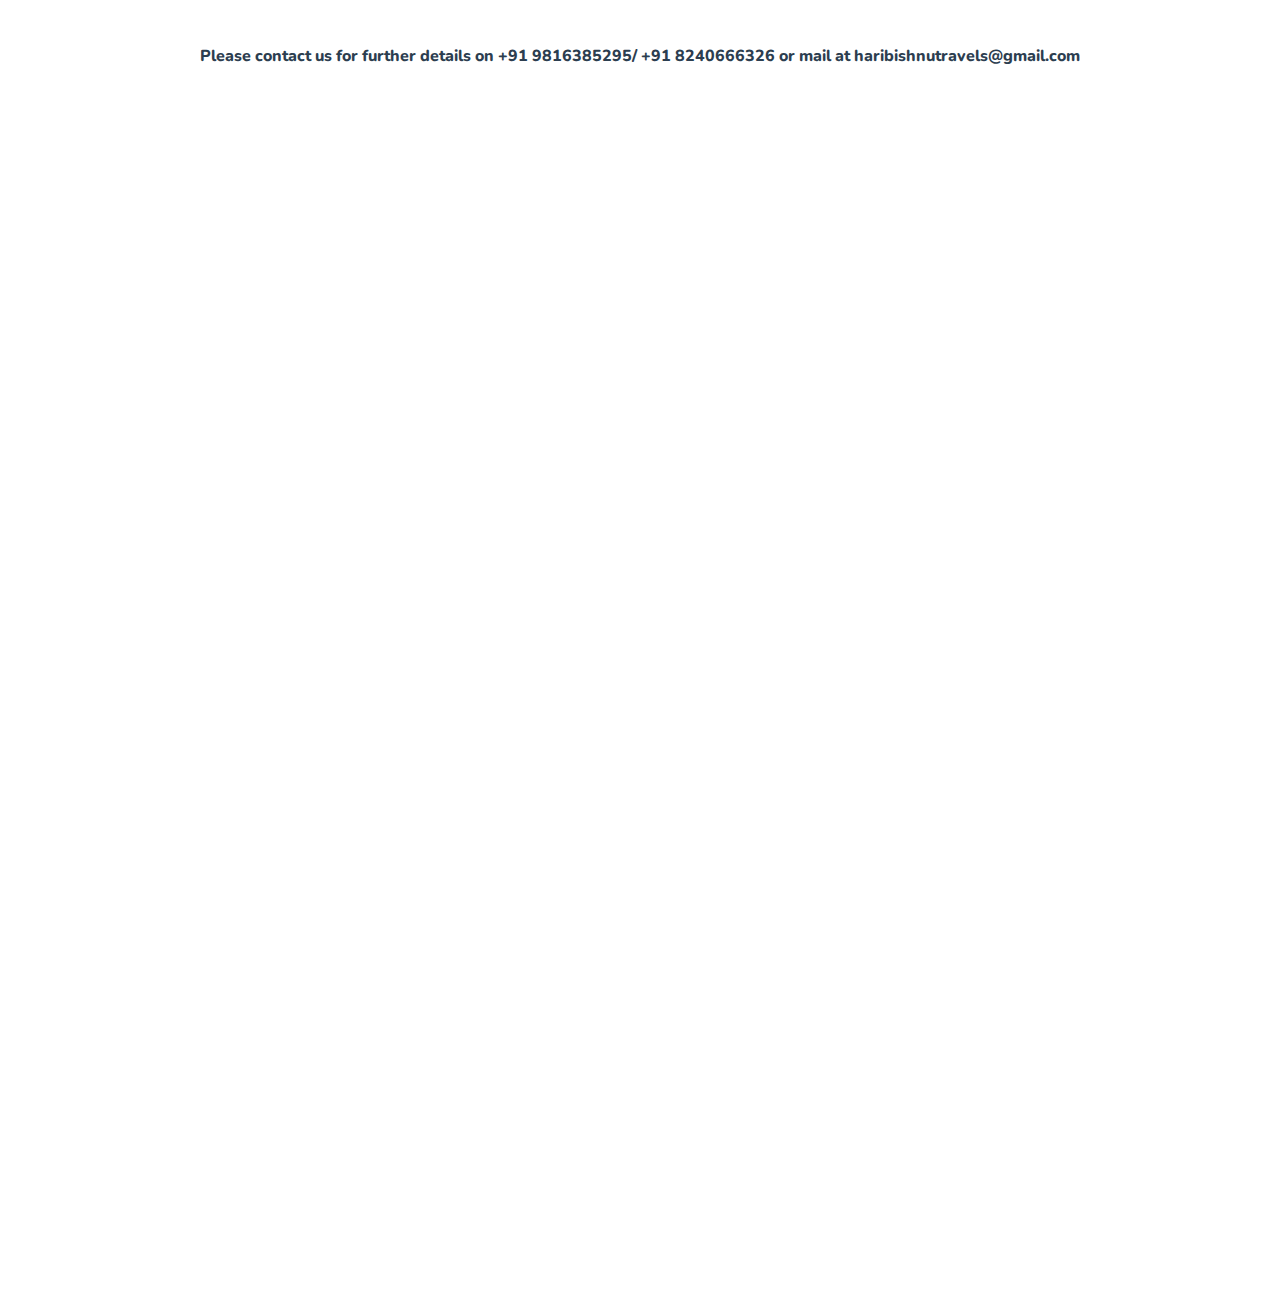
<file: service.html>
<!DOCTYPE html>
<html lang="en">

<head>
    <meta charset="utf-8">
    <title>Hari Vishnu Himachal Tours and Travels</title>
    <meta content="width=device-width, initial-scale=1.0" name="viewport">
    <meta content="" name="keywords">
    <meta content="" name="description">

    <!-- Favicon -->
    <link href="img/favicon.ico" rel="icon">

    <!-- Google Web Fonts -->
    <link rel="preconnect" href="https://fonts.googleapis.com">
    <link rel="preconnect" href="https://fonts.gstatic.com" crossorigin>
    <link href="https://fonts.googleapis.com/css2?family=Heebo:wght@400;500;600&family=Nunito:wght@600;700;800&display=swap" rel="stylesheet">

    <!-- Icon Font Stylesheet -->
    <link href="https://cdnjs.cloudflare.com/ajax/libs/font-awesome/5.10.0/css/all.min.css" rel="stylesheet">
    <link href="https://cdn.jsdelivr.net/npm/bootstrap-icons@1.4.1/font/bootstrap-icons.css" rel="stylesheet">

    <!-- Libraries Stylesheet -->
    <link href="lib/animate/animate.min.css" rel="stylesheet">
    <link href="lib/owlcarousel/assets/owl.carousel.min.css" rel="stylesheet">
    <link href="lib/tempusdominus/css/tempusdominus-bootstrap-4.min.css" rel="stylesheet" />

    <!-- Customized Bootstrap Stylesheet -->
    <link href="css/bootstrap.min.css" rel="stylesheet">

    <!-- Template Stylesheet -->
    <link href="css/style.css" rel="stylesheet">
</head>

<body>
    <!-- Spinner Start -->
    <div id="spinner" class="show bg-white position-fixed translate-middle w-100 vh-100 top-50 start-50 d-flex align-items-center justify-content-center">
        <div class="spinner-border text-primary" style="width: 3rem; height: 3rem;" role="status">
            <span class="sr-only">Loading...</span>
        </div>
    </div>
    <!-- Spinner End -->

    <!-- Navbar & Hero Start -->
    <div class="container-fluid position-relative p-0">
        <nav class="navbar navbar-expand-lg navbar-light px-4 px-lg-5 py-3 py-lg-0">
            <a href="" class="navbar-brand p-0">
                <h3 class="text-primary m-0"><i class="fa fa-map-marker-alt me-3"></i>Hari Vishnu Himachal Tours and Travels</h3>
                <!-- <img src="img/logo.png" alt="Logo"> -->
            </a>
            <button class="navbar-toggler" type="button" data-bs-toggle="collapse" data-bs-target="#navbarCollapse">
                <span class="fa fa-bars"></span>
            </button>
            <div class="collapse navbar-collapse" id="navbarCollapse">
                <div class="navbar-nav ms-auto py-0">
                    <a href="index.html" class="nav-item nav-link active">Home</a>
                    <a href="about.html" class="nav-item nav-link">About</a>
                    <a href="service.html" class="nav-item nav-link">Tour Services</a>
                    <a href="hotel.html" class="nav-item nav-link">Hotel</a>
                    <a href="travel.html" class="nav-item nav-link">Travel</a>
                    <div class="nav-item dropdown">
                        <a href="#" class="nav-link dropdown-toggle" data-bs-toggle="dropdown">Pages</a>
                        <div class="dropdown-menu m-0">
                            <a href="destination.html" class="dropdown-item">Destination</a>
                            <a href="booking.html" class="dropdown-item">Booking</a>
                            <!--a href="team.html" class="dropdown-item">Travel Guides</a-->
                            <a href="testimonial.html" class="dropdown-item">Testimonial</a>
                            <a href="404.html" class="dropdown-item">404 Page</a>
                        </div>
                    </div>
                    <a href="contact.html" class="nav-item nav-link">Contact</a>
                </div>
                <!--a href="" class="btn btn-primary rounded-pill py-2 px-4">Register</a-->
            </div>
        </nav>

        <div class="container-fluid bg-primary py-5 mb-5 hero-header">
            <div class="container py-5">
                <div class="row justify-content-center py-5">
                    <div class="col-lg-10 pt-lg-5 mt-lg-5 text-center">
                        <h1 class="display-3 text-white mb-3 animated slideInDown">Enjoy Unforgettable Beauty of Himachal with Us</h1>
                        <p class="fs-4 text-white mb-4 animated slideInDown">Get all services availed with us</p>
                        <div class="position-relative w-75 mx-auto animated slideInDown">
                            <!--input class="form-control border-0 rounded-pill w-100 py-3 ps-4 pe-5" type="text" placeholder="Eg: Thailand">
                            <button type="button" class="btn btn-primary rounded-pill py-2 px-4 position-absolute top-0 end-0 me-2" style="margin-top: 7px;">Search</button-->
                        </div>
                    </div>
                </div>
            </div>
        </div>
    </div>
    <!-- Navbar & Hero End -->


    <!-- Service Start>
    <div class="container-xxl py-5">
        <div class="container">
            <div class="text-center wow fadeInUp" data-wow-delay="0.1s">
                <h6 class="section-title bg-white text-center text-primary px-3">Services</h6>
                <h1 class="mb-5">Our Services</h1>
            </div>
            <div class="row g-4">
                <div class="col-lg-3 col-sm-6 wow fadeInUp" data-wow-delay="0.1s">
                    <div class="service-item rounded pt-3">
                        <div class="p-4">
                            <i class="fa fa-3x fa-globe text-primary mb-4"></i>
                            <h5>WorldWide Tours</h5>
                            <p>Diam elitr kasd sed at elitr sed ipsum justo dolor sed clita amet diam</p>
                        </div>
                    </div>
                </div>
                <div class="col-lg-3 col-sm-6 wow fadeInUp" data-wow-delay="0.3s">
                    <div class="service-item rounded pt-3">
                        <div class="p-4">
                            <i class="fa fa-3x fa-hotel text-primary mb-4"></i>
                            <h5>Hotel Reservation</h5>
                            <p>Diam elitr kasd sed at elitr sed ipsum justo dolor sed clita amet diam</p>
                        </div>
                    </div>
                </div>
                <div class="col-lg-3 col-sm-6 wow fadeInUp" data-wow-delay="0.5s">
                    <div class="service-item rounded pt-3">
                        <div class="p-4">
                            <i class="fa fa-3x fa-user text-primary mb-4"></i>
                            <h5>Travel Guides</h5>
                            <p>Diam elitr kasd sed at elitr sed ipsum justo dolor sed clita amet diam</p>
                        </div>
                    </div>
                </div>
                <div class="col-lg-3 col-sm-6 wow fadeInUp" data-wow-delay="0.7s">
                    <div class="service-item rounded pt-3">
                        <div class="p-4">
                            <i class="fa fa-3x fa-cog text-primary mb-4"></i>
                            <h5>Event Management</h5>
                            <p>Diam elitr kasd sed at elitr sed ipsum justo dolor sed clita amet diam</p>
                        </div>
                    </div>
                </div>
                <div class="col-lg-3 col-sm-6 wow fadeInUp" data-wow-delay="0.1s">
                    <div class="service-item rounded pt-3">
                        <div class="p-4">
                            <i class="fa fa-3x fa-globe text-primary mb-4"></i>
                            <h5>WorldWide Tours</h5>
                            <p>Diam elitr kasd sed at elitr sed ipsum justo dolor sed clita amet diam</p>
                        </div>
                    </div>
                </div>
                <div class="col-lg-3 col-sm-6 wow fadeInUp" data-wow-delay="0.3s">
                    <div class="service-item rounded pt-3">
                        <div class="p-4">
                            <i class="fa fa-3x fa-hotel text-primary mb-4"></i>
                            <h5>Hotel Reservation</h5>
                            <p>Diam elitr kasd sed at elitr sed ipsum justo dolor sed clita amet diam</p>
                        </div>
                    </div>
                </div>
                <div class="col-lg-3 col-sm-6 wow fadeInUp" data-wow-delay="0.5s">
                    <div class="service-item rounded pt-3">
                        <div class="p-4">
                            <i class="fa fa-3x fa-user text-primary mb-4"></i>
                            <h5>Travel Guides</h5>
                            <p>Diam elitr kasd sed at elitr sed ipsum justo dolor sed clita amet diam</p>
                        </div>
                    </div>
                </div>
                <div class="col-lg-3 col-sm-6 wow fadeInUp" data-wow-delay="0.7s">
                    <div class="service-item rounded pt-3">
                        <div class="p-4">
                            <i class="fa fa-3x fa-cog text-primary mb-4"></i>
                            <h5>Event Management</h5>
                            <p>Diam elitr kasd sed at elitr sed ipsum justo dolor sed clita amet diam</p>
                        </div>
                    </div>
                </div>
            </div>
        </div>
    </div>
    < Service End -->
    <!-- Package Start -->
    <div class="container-xxl py-5">
        <div class="container">
            <div class="text-center wow fadeInUp" data-wow-delay="0.1s">
                <h6 class="section-title bg-white text-center text-primary px-3">Tourism Packages</h6>
                <h4 class="mb-5">Honeymoon Package (Chandigarh, Shimla, Manali, Chandigarh) </h4>
                <h4 class="mb-5">Family Package (Chandigarh, Shimla, Manali, Chandigarh) </h4>
                <h4 class="mb-5">Group Package: </h4>
                <h5 class="mb-5">i. Shimla, Manali, Dharmshala, Dalhousie, Amritsar</h5>
                <h5 class="mb-5">ii. Chandigarh, Shimla, Kinnaur, Chandigarh </h5>
                <h5 class="mb-5">iii. Chandigarh, Shimla, Kinnaur, Kaza</h5>
                <h4 class="mb-5">Leh Ladakh Tour Package</h4>
                <h4 class="mb-5">Jammu and Kashmir Package </h4>
                <h4 class="mb-5">Kalpa, Kaza, Kinnaur Package</h4>
                <h4 class="mb-5">Full spiti package (including Spiti Valley)</h4>
                <h4 class="mb-5">Shimla, Kullu, Manali Package</h4>
                <h4 class="mb-5">Dharmshala Package</h4>
                <h6 class="mb-5">Please contact us for further details on +91 9816385295/ +91 8240666326 or mail at haribishnutravels@gmail.com</h6>
            </div>
            <!--div class="row g-4 justify-content-center">
                <div class="col-lg-4 col-md-6 wow fadeInUp" data-wow-delay="0.1s">
                    <div class="package-item">
                        <div class="overflow-hidden">
                            <img class="img-fluid" src="img/package-1.jpg" alt="">
                        </div>
                        <div class="d-flex border-bottom">
                            <small class="flex-fill text-center border-end py-2"><i class="fa fa-map-marker-alt text-primary me-2"></i>Thailand</small>
                            <small class="flex-fill text-center border-end py-2"><i class="fa fa-calendar-alt text-primary me-2"></i>3 days</small>
                            <small class="flex-fill text-center py-2"><i class="fa fa-user text-primary me-2"></i>2 Person</small>
                        </div>
                        <div class="text-center p-4">
                            <h3 class="mb-0">$149.00</h3>
                            <div class="mb-3">
                                <small class="fa fa-star text-primary"></small>
                                <small class="fa fa-star text-primary"></small>
                                <small class="fa fa-star text-primary"></small>
                                <small class="fa fa-star text-primary"></small>
                                <small class="fa fa-star text-primary"></small>
                            </div>
                            <p>Tempor erat elitr rebum at clita. Diam dolor diam ipsum sit diam amet diam eos</p>
                            <div class="d-flex justify-content-center mb-2">
                                <a href="#" class="btn btn-sm btn-primary px-3 border-end" style="border-radius: 30px 0 0 30px;">Read More</a>
                                <a href="#" class="btn btn-sm btn-primary px-3" style="border-radius: 0 30px 30px 0;">Book Now</a>
                            </div>
                        </div>
                    </div>
                </div>
                <div class="col-lg-4 col-md-6 wow fadeInUp" data-wow-delay="0.3s">
                    <div class="package-item">
                        <div class="overflow-hidden">
                            <img class="img-fluid" src="img/package-2.jpg" alt="">
                        </div>
                        <div class="d-flex border-bottom">
                            <small class="flex-fill text-center border-end py-2"><i class="fa fa-map-marker-alt text-primary me-2"></i>Indonesia</small>
                            <small class="flex-fill text-center border-end py-2"><i class="fa fa-calendar-alt text-primary me-2"></i>3 days</small>
                            <small class="flex-fill text-center py-2"><i class="fa fa-user text-primary me-2"></i>2 Person</small>
                        </div>
                        <div class="text-center p-4">
                            <h3 class="mb-0">$139.00</h3>
                            <div class="mb-3">
                                <small class="fa fa-star text-primary"></small>
                                <small class="fa fa-star text-primary"></small>
                                <small class="fa fa-star text-primary"></small>
                                <small class="fa fa-star text-primary"></small>
                                <small class="fa fa-star text-primary"></small>
                            </div>
                            <p>Tempor erat elitr rebum at clita. Diam dolor diam ipsum sit diam amet diam eos</p>
                            <div class="d-flex justify-content-center mb-2">
                                <a href="#" class="btn btn-sm btn-primary px-3 border-end" style="border-radius: 30px 0 0 30px;">Read More</a>
                                <a href="#" class="btn btn-sm btn-primary px-3" style="border-radius: 0 30px 30px 0;">Book Now</a>
                            </div>
                        </div>
                    </div>
                </div>
                <div class="col-lg-4 col-md-6 wow fadeInUp" data-wow-delay="0.5s">
                    <div class="package-item">
                        <div class="overflow-hidden">
                            <img class="img-fluid" src="img/package-3.jpg" alt="">
                        </div>
                        <div class="d-flex border-bottom">
                            <small class="flex-fill text-center border-end py-2"><i class="fa fa-map-marker-alt text-primary me-2"></i>Malaysia</small>
                            <small class="flex-fill text-center border-end py-2"><i class="fa fa-calendar-alt text-primary me-2"></i>3 days</small>
                            <small class="flex-fill text-center py-2"><i class="fa fa-user text-primary me-2"></i>2 Person</small>
                        </div>
                        <div class="text-center p-4">
                            <h3 class="mb-0">$189.00</h3>
                            <div class="mb-3">
                                <small class="fa fa-star text-primary"></small>
                                <small class="fa fa-star text-primary"></small>
                                <small class="fa fa-star text-primary"></small>
                                <small class="fa fa-star text-primary"></small>
                                <small class="fa fa-star text-primary"></small>
                            </div>
                            <p>Tempor erat elitr rebum at clita. Diam dolor diam ipsum sit diam amet diam eos</p>
                            <div class="d-flex justify-content-center mb-2">
                                <a href="#" class="btn btn-sm btn-primary px-3 border-end" style="border-radius: 30px 0 0 30px;">Read More</a>
                                <a href="#" class="btn btn-sm btn-primary px-3" style="border-radius: 0 30px 30px 0;">Book Now</a>
                            </div>
                        </div>
                    </div>
                </div-->
            </div>
        </div>
    </div>
    <!-- Package End -->



    <!-- Testimonial Start -->
    <div class="container-xxl py-5 wow fadeInUp" data-wow-delay="0.1s">
        <div class="container">
            <div class="text-center">
                <h6 class="section-title bg-white text-center text-primary px-3">Testimonial</h6>
                <h1 class="mb-5">Our Clients Say!!!</h1>
            </div>
            <div class="owl-carousel testimonial-carousel position-relative">
                <div class="testimonial-item bg-white text-center border p-4">
                    <img class="bg-white rounded-circle shadow p-1 mx-auto mb-3" src="img/testimonial-1.jpg" style="width: 80px; height: 80px;">
                    <h5 class="mb-0">John Doe</h5>
                    <p>New York, USA</p>
                    <p class="mb-0">Tempor erat elitr rebum at clita. Diam dolor diam ipsum sit diam amet diam et eos. Clita erat ipsum et lorem et sit.</p>
                </div>
                <div class="testimonial-item bg-white text-center border p-4">
                    <img class="bg-white rounded-circle shadow p-1 mx-auto mb-3" src="img/testimonial-2.jpg" style="width: 80px; height: 80px;">
                    <h5 class="mb-0">John Doe</h5>
                    <p>New York, USA</p>
                    <p class="mt-2 mb-0">Tempor erat elitr rebum at clita. Diam dolor diam ipsum sit diam amet diam et eos. Clita erat ipsum et lorem et sit.</p>
                </div>
                <div class="testimonial-item bg-white text-center border p-4">
                    <img class="bg-white rounded-circle shadow p-1 mx-auto mb-3" src="img/testimonial-3.jpg" style="width: 80px; height: 80px;">
                    <h5 class="mb-0">John Doe</h5>
                    <p>New York, USA</p>
                    <p class="mt-2 mb-0">Tempor erat elitr rebum at clita. Diam dolor diam ipsum sit diam amet diam et eos. Clita erat ipsum et lorem et sit.</p>
                </div>
                <div class="testimonial-item bg-white text-center border p-4">
                    <img class="bg-white rounded-circle shadow p-1 mx-auto mb-3" src="img/testimonial-4.jpg" style="width: 80px; height: 80px;">
                    <h5 class="mb-0">John Doe</h5>
                    <p>New York, USA</p>
                    <p class="mt-2 mb-0">Tempor erat elitr rebum at clita. Diam dolor diam ipsum sit diam amet diam et eos. Clita erat ipsum et lorem et sit.</p>
                </div>
            </div>
        </div>
    </div>
    <!-- Testimonial End -->
        

    <!-- Footer Start -->
    <div class="container-fluid bg-dark text-light footer pt-5 mt-5 wow fadeIn" data-wow-delay="0.1s">
        <div class="container py-5">
            <div class="row g-5">
                <div class="col-lg-3 col-md-6">
                    <h4 class="text-white mb-3">Company</h4>
                    <a class="btn btn-link" href="about.html">About Us</a>
                    <a class="btn btn-link" href="contact.html">Contact Us</a>
                    <!--a class="btn btn-link" href="">Privacy Policy</a>
                    <a class="btn btn-link" href="">Terms & Condition</a>
                    <a class="btn btn-link" href="">FAQs & Help</a-->
                </div>
                <div class="col-lg-3 col-md-6">
                    <h4 class="text-white mb-3">Contact</h4>
                    <p class="mb-2"><i class="fa fa-map-marker-alt me-3"></i>Address 1: Bandel, Hooghly, West Bengal-712123</p>
                    <p class="mb-2"><i class="fa fa-map-marker-alt me-3"></i>Address 2: Shimla Railway Station</p>
                    <p class="mb-2"><i class="fa fa-phone-alt me-3"></i>+91 9816385295 or +918240666326</p>
                    <p class="mb-2"><i class="fa fa-envelope me-3"></i>haribishnutravels@gmail.com</p>
                    <div class="d-flex pt-2">
                        <a class="btn btn-outline-light btn-social" href=""><i class="fab fa-twitter"></i></a>
                        <a class="btn btn-outline-light btn-social" href=""><i class="fab fa-facebook-f"></i></a>
                        <a class="btn btn-outline-light btn-social" href=""><i class="fab fa-youtube"></i></a>
                        <a class="btn btn-outline-light btn-social" href=""><i class="fab fa-linkedin-in"></i></a>
                    </div>
                </div>
                <div class="col-lg-3 col-md-6">
                    <h4 class="text-white mb-3">Gallery</h4>
                    <div class="row g-2 pt-2">
                        <div class="col-4">
                            <img class="img-fluid bg-light p-1" src="img/package-1.jpg" alt="">
                        </div>
                        <div class="col-4">
                            <img class="img-fluid bg-light p-1" src="img/package-2.jpg" alt="">
                        </div>
                        <div class="col-4">
                            <img class="img-fluid bg-light p-1" src="img/package-3.jpg" alt="">
                        </div>
                        <div class="col-4">
                            <img class="img-fluid bg-light p-1" src="img/package-2.jpg" alt="">
                        </div>
                        <div class="col-4">
                            <img class="img-fluid bg-light p-1" src="img/package-3.jpg" alt="">
                        </div>
                        <div class="col-4">
                            <img class="img-fluid bg-light p-1" src="img/package-1.jpg" alt="">
                        </div>
                    </div>
                </div>
                <div class="col-lg-3 col-md-6">
                    <h4 class="text-white mb-3">Newsletter</h4>
                    <p>Coming Soon...</p>
                    <!--div class="position-relative mx-auto" style="max-width: 400px;">
                        <input class="form-control border-primary w-100 py-3 ps-4 pe-5" type="text" placeholder="Your email">
                        <button type="button" class="btn btn-primary py-2 position-absolute top-0 end-0 mt-2 me-2">SignUp</button>
                    </div-->
                </div>
            </div>
        </div>
        <div class="container">
            <div class="copyright">
                <div class="row">
                    <div class="col-md-6 text-center text-md-start mb-3 mb-md-0">
                        &copy; <a class="border-bottom" href="#">Hari Vishnu Himachal Tours and Travels</a>, All Right Reserved.

                        <!--/*** This template is free as long as you keep the footer author’s credit link/attribution link/backlink. If you'd like to use the template without the footer author’s credit link/attribution link/backlink, you can purchase the Credit Removal License from "https://htmlcodex.com/credit-removal". Thank you for your support. ***/-->
                        Designed By <a class="border-bottom" href="https://htmlcodex.com">HVHTT Partner</a>
                    </div>
                    <div class="col-md-6 text-center text-md-end">
                        <div class="footer-menu">
                            <a href="">Home</a>
                            <!--a href="">Cookies</a>
                            <a href="">Help</a>
                            <a href="">FQAs</a-->
                        </div>
                    </div>
                </div>
            </div>
        </div>
    </div>
    <!-- Footer End -->


    <!-- Back to Top -->
    <a href="#" class="btn btn-lg btn-primary btn-lg-square back-to-top"><i class="bi bi-arrow-up"></i></a>


    <!-- JavaScript Libraries -->
    <script src="https://code.jquery.com/jquery-3.4.1.min.js"></script>
    <script src="https://cdn.jsdelivr.net/npm/bootstrap@5.0.0/dist/js/bootstrap.bundle.min.js"></script>
    <script src="lib/wow/wow.min.js"></script>
    <script src="lib/easing/easing.min.js"></script>
    <script src="lib/waypoints/waypoints.min.js"></script>
    <script src="lib/owlcarousel/owl.carousel.min.js"></script>
    <script src="lib/tempusdominus/js/moment.min.js"></script>
    <script src="lib/tempusdominus/js/moment-timezone.min.js"></script>
    <script src="lib/tempusdominus/js/tempusdominus-bootstrap-4.min.js"></script>

    <!-- Template Javascript -->
    <script src="js/main.js"></script>
</body>

</html>
</file>
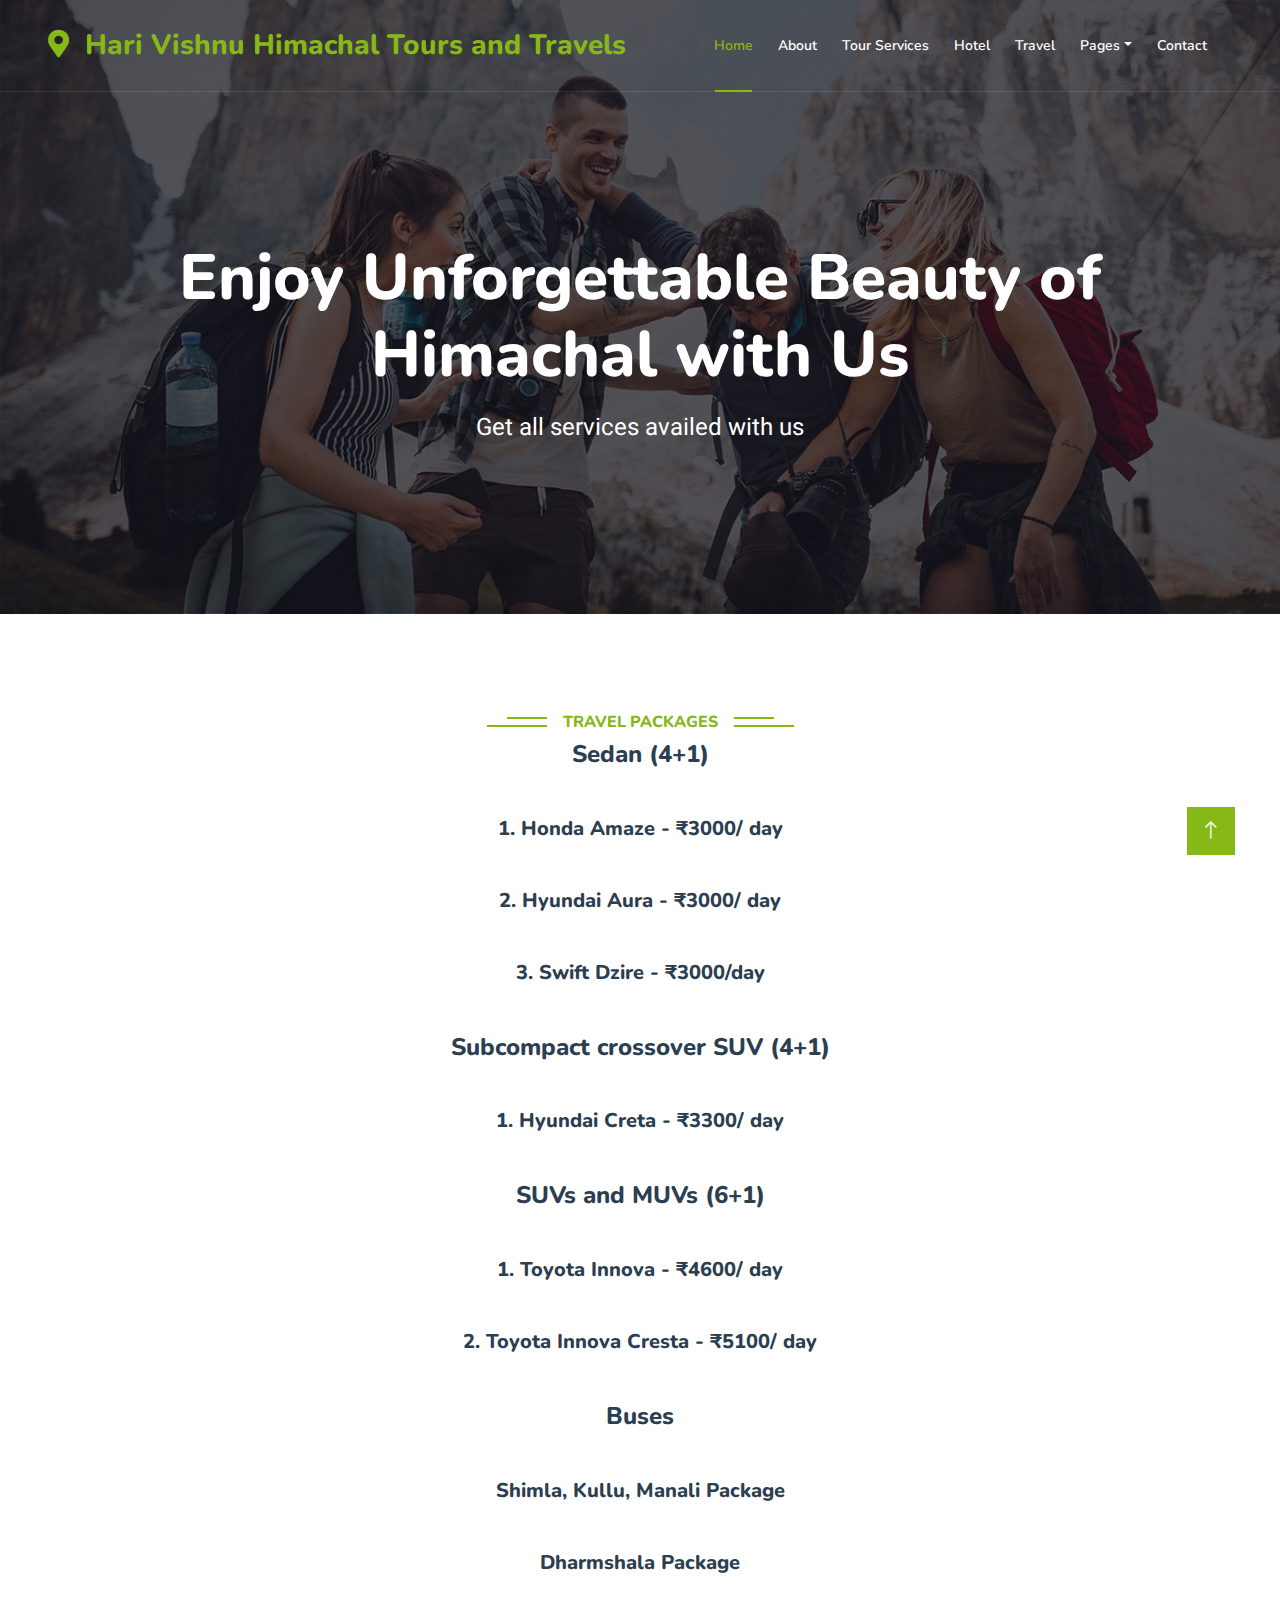
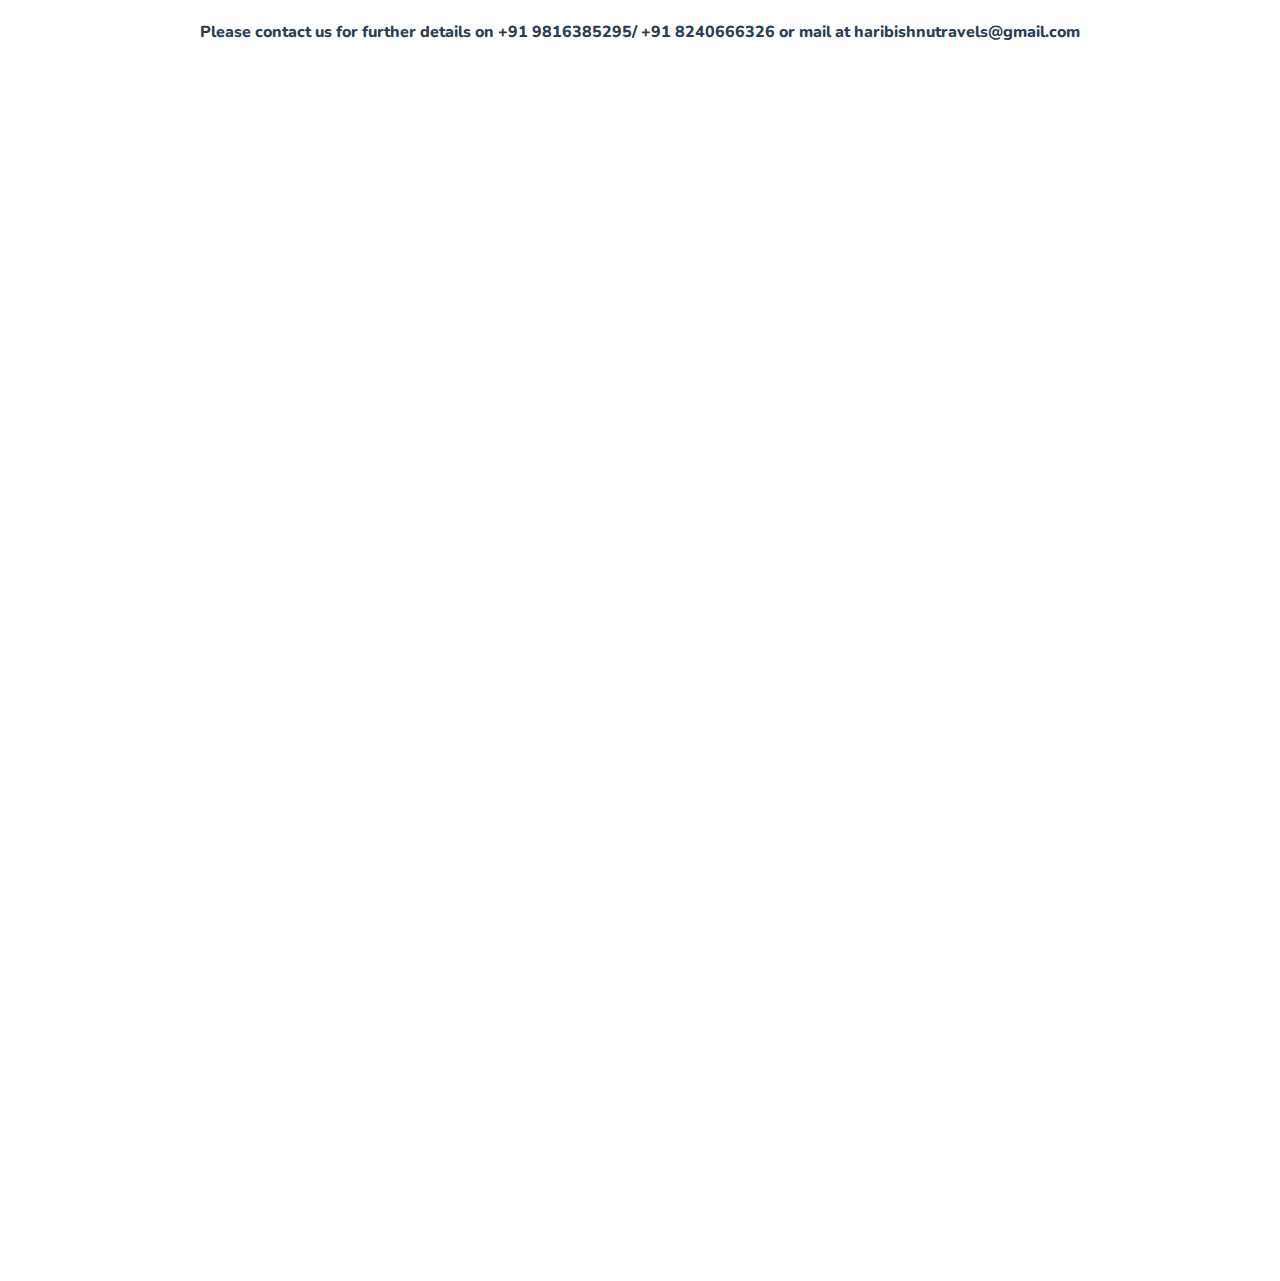
<file: tarvel.html>
<!DOCTYPE html>
<html lang="en">

<head>
    <meta charset="utf-8">
    <title>Hari Vishnu Himachal Tours and Travels</title>
    <meta content="width=device-width, initial-scale=1.0" name="viewport">
    <meta content="" name="keywords">
    <meta content="" name="description">

    <!-- Favicon -->
    <link href="img/favicon.ico" rel="icon">

    <!-- Google Web Fonts -->
    <link rel="preconnect" href="https://fonts.googleapis.com">
    <link rel="preconnect" href="https://fonts.gstatic.com" crossorigin>
    <link href="https://fonts.googleapis.com/css2?family=Heebo:wght@400;500;600&family=Nunito:wght@600;700;800&display=swap" rel="stylesheet">

    <!-- Icon Font Stylesheet -->
    <link href="https://cdnjs.cloudflare.com/ajax/libs/font-awesome/5.10.0/css/all.min.css" rel="stylesheet">
    <link href="https://cdn.jsdelivr.net/npm/bootstrap-icons@1.4.1/font/bootstrap-icons.css" rel="stylesheet">

    <!-- Libraries Stylesheet -->
    <link href="lib/animate/animate.min.css" rel="stylesheet">
    <link href="lib/owlcarousel/assets/owl.carousel.min.css" rel="stylesheet">
    <link href="lib/tempusdominus/css/tempusdominus-bootstrap-4.min.css" rel="stylesheet" />

    <!-- Customized Bootstrap Stylesheet -->
    <link href="css/bootstrap.min.css" rel="stylesheet">

    <!-- Template Stylesheet -->
    <link href="css/style.css" rel="stylesheet">
</head>

<body>
    <!-- Spinner Start -->
    <div id="spinner" class="show bg-white position-fixed translate-middle w-100 vh-100 top-50 start-50 d-flex align-items-center justify-content-center">
        <div class="spinner-border text-primary" style="width: 3rem; height: 3rem;" role="status">
            <span class="sr-only">Loading...</span>
        </div>
    </div>
    <!-- Spinner End -->

    <!-- Navbar & Hero Start -->
    <div class="container-fluid position-relative p-0">
        <nav class="navbar navbar-expand-lg navbar-light px-4 px-lg-5 py-3 py-lg-0">
            <a href="" class="navbar-brand p-0">
                <h3 class="text-primary m-0"><i class="fa fa-map-marker-alt me-3"></i>Hari Vishnu Himachal Tours and Travels</h3>
                <!-- <img src="img/logo.png" alt="Logo"> -->
            </a>
            <button class="navbar-toggler" type="button" data-bs-toggle="collapse" data-bs-target="#navbarCollapse">
                <span class="fa fa-bars"></span>
            </button>
            <div class="collapse navbar-collapse" id="navbarCollapse">
                <div class="navbar-nav ms-auto py-0">
                    <a href="index.html" class="nav-item nav-link active">Home</a>
                    <a href="about.html" class="nav-item nav-link">About</a>
                    <a href="service.html" class="nav-item nav-link">Tour Services</a>
                    <a href="hotel.html" class="nav-item nav-link">Hotel</a>
                    <a href="travel.html" class="nav-item nav-link">Travel</a>
                    <div class="nav-item dropdown">
                        <a href="#" class="nav-link dropdown-toggle" data-bs-toggle="dropdown">Pages</a>
                        <div class="dropdown-menu m-0">
                            <a href="destination.html" class="dropdown-item">Destination</a>
                            <a href="booking.html" class="dropdown-item">Booking</a>
                            <!--a href="team.html" class="dropdown-item">Travel Guides</a-->
                            <a href="testimonial.html" class="dropdown-item">Testimonial</a>
                            <a href="404.html" class="dropdown-item">404 Page</a>
                        </div>
                    </div>
                    <a href="contact.html" class="nav-item nav-link">Contact</a>
                </div>
                <!--a href="" class="btn btn-primary rounded-pill py-2 px-4">Register</a-->
            </div>
        </nav>

        <div class="container-fluid bg-primary py-5 mb-5 hero-header">
            <div class="container py-5">
                <div class="row justify-content-center py-5">
                    <div class="col-lg-10 pt-lg-5 mt-lg-5 text-center">
                        <h1 class="display-3 text-white mb-3 animated slideInDown">Enjoy Unforgettable Beauty of Himachal with Us</h1>
                        <p class="fs-4 text-white mb-4 animated slideInDown">Get all services availed with us</p>
                        <div class="position-relative w-75 mx-auto animated slideInDown">
                            <!--input class="form-control border-0 rounded-pill w-100 py-3 ps-4 pe-5" type="text" placeholder="Eg: Thailand">
                            <button type="button" class="btn btn-primary rounded-pill py-2 px-4 position-absolute top-0 end-0 me-2" style="margin-top: 7px;">Search</button-->
                        </div>
                    </div>
                </div>
            </div>
        </div>
    </div>
    <!-- Navbar & Hero End -->


    <!-- Service Start>
    <div class="container-xxl py-5">
        <div class="container">
            <div class="text-center wow fadeInUp" data-wow-delay="0.1s">
                <h6 class="section-title bg-white text-center text-primary px-3">Services</h6>
                <h1 class="mb-5">Our Services</h1>
            </div>
            <div class="row g-4">
                <div class="col-lg-3 col-sm-6 wow fadeInUp" data-wow-delay="0.1s">
                    <div class="service-item rounded pt-3">
                        <div class="p-4">
                            <i class="fa fa-3x fa-globe text-primary mb-4"></i>
                            <h5>WorldWide Tours</h5>
                            <p>Diam elitr kasd sed at elitr sed ipsum justo dolor sed clita amet diam</p>
                        </div>
                    </div>
                </div>
                <div class="col-lg-3 col-sm-6 wow fadeInUp" data-wow-delay="0.3s">
                    <div class="service-item rounded pt-3">
                        <div class="p-4">
                            <i class="fa fa-3x fa-hotel text-primary mb-4"></i>
                            <h5>Hotel Reservation</h5>
                            <p>Diam elitr kasd sed at elitr sed ipsum justo dolor sed clita amet diam</p>
                        </div>
                    </div>
                </div>
                <div class="col-lg-3 col-sm-6 wow fadeInUp" data-wow-delay="0.5s">
                    <div class="service-item rounded pt-3">
                        <div class="p-4">
                            <i class="fa fa-3x fa-user text-primary mb-4"></i>
                            <h5>Travel Guides</h5>
                            <p>Diam elitr kasd sed at elitr sed ipsum justo dolor sed clita amet diam</p>
                        </div>
                    </div>
                </div>
                <div class="col-lg-3 col-sm-6 wow fadeInUp" data-wow-delay="0.7s">
                    <div class="service-item rounded pt-3">
                        <div class="p-4">
                            <i class="fa fa-3x fa-cog text-primary mb-4"></i>
                            <h5>Event Management</h5>
                            <p>Diam elitr kasd sed at elitr sed ipsum justo dolor sed clita amet diam</p>
                        </div>
                    </div>
                </div>
                <div class="col-lg-3 col-sm-6 wow fadeInUp" data-wow-delay="0.1s">
                    <div class="service-item rounded pt-3">
                        <div class="p-4">
                            <i class="fa fa-3x fa-globe text-primary mb-4"></i>
                            <h5>WorldWide Tours</h5>
                            <p>Diam elitr kasd sed at elitr sed ipsum justo dolor sed clita amet diam</p>
                        </div>
                    </div>
                </div>
                <div class="col-lg-3 col-sm-6 wow fadeInUp" data-wow-delay="0.3s">
                    <div class="service-item rounded pt-3">
                        <div class="p-4">
                            <i class="fa fa-3x fa-hotel text-primary mb-4"></i>
                            <h5>Hotel Reservation</h5>
                            <p>Diam elitr kasd sed at elitr sed ipsum justo dolor sed clita amet diam</p>
                        </div>
                    </div>
                </div>
                <div class="col-lg-3 col-sm-6 wow fadeInUp" data-wow-delay="0.5s">
                    <div class="service-item rounded pt-3">
                        <div class="p-4">
                            <i class="fa fa-3x fa-user text-primary mb-4"></i>
                            <h5>Travel Guides</h5>
                            <p>Diam elitr kasd sed at elitr sed ipsum justo dolor sed clita amet diam</p>
                        </div>
                    </div>
                </div>
                <div class="col-lg-3 col-sm-6 wow fadeInUp" data-wow-delay="0.7s">
                    <div class="service-item rounded pt-3">
                        <div class="p-4">
                            <i class="fa fa-3x fa-cog text-primary mb-4"></i>
                            <h5>Event Management</h5>
                            <p>Diam elitr kasd sed at elitr sed ipsum justo dolor sed clita amet diam</p>
                        </div>
                    </div>
                </div>
            </div>
        </div>
    </div>
    < Service End -->
    <!-- Package Start -->
    <div class="container-xxl py-5">
        <div class="container">
            <div class="text-center wow fadeInUp" data-wow-delay="0.1s">
                <h6 class="section-title bg-white text-center text-primary px-3">Travel Packages</h6>
                <h4 class="mb-5">Sedan (4+1) </h4>
                <h5 class="mb-5">1. Honda Amaze - ₹3000/ day  </h5>
                <h5 class="mb-5">2. Hyundai Aura - ₹3000/ day</h5>
                <h5 class="mb-5">3. Swift Dzire - ₹3000/day</h5>
                <h4 class="mb-5">Subcompact crossover SUV (4+1) </h4>
                <h5 class="mb-5">1. Hyundai Creta - ₹3300/ day</h5>
                <h4 class="mb-5">SUVs and MUVs (6+1)</h4>
                <h5 class="mb-5">1. Toyota Innova - ₹4600/ day </h5>
                <h5 class="mb-5">2. Toyota Innova Cresta - ₹5100/ day</h5>
                <h4 class="mb-5">Buses </h4>
                <h5 class="mb-5">Shimla, Kullu, Manali Package</h5>
                <h5 class="mb-5">Dharmshala Package</h5>
                <h6 class="mb-5">Please contact us for further details on +91 9816385295/ +91 8240666326 or mail at haribishnutravels@gmail.com</h6>
            </div>
            <!--div class="row g-4 justify-content-center">
                <div class="col-lg-4 col-md-6 wow fadeInUp" data-wow-delay="0.1s">
                    <div class="package-item">
                        <div class="overflow-hidden">
                            <img class="img-fluid" src="img/package-1.jpg" alt="">
                        </div>
                        <div class="d-flex border-bottom">
                            <small class="flex-fill text-center border-end py-2"><i class="fa fa-map-marker-alt text-primary me-2"></i>Thailand</small>
                            <small class="flex-fill text-center border-end py-2"><i class="fa fa-calendar-alt text-primary me-2"></i>3 days</small>
                            <small class="flex-fill text-center py-2"><i class="fa fa-user text-primary me-2"></i>2 Person</small>
                        </div>
                        <div class="text-center p-4">
                            <h3 class="mb-0">$149.00</h3>
                            <div class="mb-3">
                                <small class="fa fa-star text-primary"></small>
                                <small class="fa fa-star text-primary"></small>
                                <small class="fa fa-star text-primary"></small>
                                <small class="fa fa-star text-primary"></small>
                                <small class="fa fa-star text-primary"></small>
                            </div>
                            <p>Tempor erat elitr rebum at clita. Diam dolor diam ipsum sit diam amet diam eos</p>
                            <div class="d-flex justify-content-center mb-2">
                                <a href="#" class="btn btn-sm btn-primary px-3 border-end" style="border-radius: 30px 0 0 30px;">Read More</a>
                                <a href="#" class="btn btn-sm btn-primary px-3" style="border-radius: 0 30px 30px 0;">Book Now</a>
                            </div>
                        </div>
                    </div>
                </div>
                <div class="col-lg-4 col-md-6 wow fadeInUp" data-wow-delay="0.3s">
                    <div class="package-item">
                        <div class="overflow-hidden">
                            <img class="img-fluid" src="img/package-2.jpg" alt="">
                        </div>
                        <div class="d-flex border-bottom">
                            <small class="flex-fill text-center border-end py-2"><i class="fa fa-map-marker-alt text-primary me-2"></i>Indonesia</small>
                            <small class="flex-fill text-center border-end py-2"><i class="fa fa-calendar-alt text-primary me-2"></i>3 days</small>
                            <small class="flex-fill text-center py-2"><i class="fa fa-user text-primary me-2"></i>2 Person</small>
                        </div>
                        <div class="text-center p-4">
                            <h3 class="mb-0">$139.00</h3>
                            <div class="mb-3">
                                <small class="fa fa-star text-primary"></small>
                                <small class="fa fa-star text-primary"></small>
                                <small class="fa fa-star text-primary"></small>
                                <small class="fa fa-star text-primary"></small>
                                <small class="fa fa-star text-primary"></small>
                            </div>
                            <p>Tempor erat elitr rebum at clita. Diam dolor diam ipsum sit diam amet diam eos</p>
                            <div class="d-flex justify-content-center mb-2">
                                <a href="#" class="btn btn-sm btn-primary px-3 border-end" style="border-radius: 30px 0 0 30px;">Read More</a>
                                <a href="#" class="btn btn-sm btn-primary px-3" style="border-radius: 0 30px 30px 0;">Book Now</a>
                            </div>
                        </div>
                    </div>
                </div>
                <div class="col-lg-4 col-md-6 wow fadeInUp" data-wow-delay="0.5s">
                    <div class="package-item">
                        <div class="overflow-hidden">
                            <img class="img-fluid" src="img/package-3.jpg" alt="">
                        </div>
                        <div class="d-flex border-bottom">
                            <small class="flex-fill text-center border-end py-2"><i class="fa fa-map-marker-alt text-primary me-2"></i>Malaysia</small>
                            <small class="flex-fill text-center border-end py-2"><i class="fa fa-calendar-alt text-primary me-2"></i>3 days</small>
                            <small class="flex-fill text-center py-2"><i class="fa fa-user text-primary me-2"></i>2 Person</small>
                        </div>
                        <div class="text-center p-4">
                            <h3 class="mb-0">$189.00</h3>
                            <div class="mb-3">
                                <small class="fa fa-star text-primary"></small>
                                <small class="fa fa-star text-primary"></small>
                                <small class="fa fa-star text-primary"></small>
                                <small class="fa fa-star text-primary"></small>
                                <small class="fa fa-star text-primary"></small>
                            </div>
                            <p>Tempor erat elitr rebum at clita. Diam dolor diam ipsum sit diam amet diam eos</p>
                            <div class="d-flex justify-content-center mb-2">
                                <a href="#" class="btn btn-sm btn-primary px-3 border-end" style="border-radius: 30px 0 0 30px;">Read More</a>
                                <a href="#" class="btn btn-sm btn-primary px-3" style="border-radius: 0 30px 30px 0;">Book Now</a>
                            </div>
                        </div>
                    </div>
                </div-->
            </div>
        </div>
    </div>
    <!-- Package End -->



    <!-- Testimonial Start -->
    <div class="container-xxl py-5 wow fadeInUp" data-wow-delay="0.1s">
        <div class="container">
            <div class="text-center">
                <h6 class="section-title bg-white text-center text-primary px-3">Testimonial</h6>
                <h1 class="mb-5">Our Clients Say!!!</h1>
            </div>
            <div class="owl-carousel testimonial-carousel position-relative">
                <div class="testimonial-item bg-white text-center border p-4">
                    <img class="bg-white rounded-circle shadow p-1 mx-auto mb-3" src="img/testimonial-1.jpg" style="width: 80px; height: 80px;">
                    <h5 class="mb-0">John Doe</h5>
                    <p>New York, USA</p>
                    <p class="mb-0">Tempor erat elitr rebum at clita. Diam dolor diam ipsum sit diam amet diam et eos. Clita erat ipsum et lorem et sit.</p>
                </div>
                <div class="testimonial-item bg-white text-center border p-4">
                    <img class="bg-white rounded-circle shadow p-1 mx-auto mb-3" src="img/testimonial-2.jpg" style="width: 80px; height: 80px;">
                    <h5 class="mb-0">John Doe</h5>
                    <p>New York, USA</p>
                    <p class="mt-2 mb-0">Tempor erat elitr rebum at clita. Diam dolor diam ipsum sit diam amet diam et eos. Clita erat ipsum et lorem et sit.</p>
                </div>
                <div class="testimonial-item bg-white text-center border p-4">
                    <img class="bg-white rounded-circle shadow p-1 mx-auto mb-3" src="img/testimonial-3.jpg" style="width: 80px; height: 80px;">
                    <h5 class="mb-0">John Doe</h5>
                    <p>New York, USA</p>
                    <p class="mt-2 mb-0">Tempor erat elitr rebum at clita. Diam dolor diam ipsum sit diam amet diam et eos. Clita erat ipsum et lorem et sit.</p>
                </div>
                <div class="testimonial-item bg-white text-center border p-4">
                    <img class="bg-white rounded-circle shadow p-1 mx-auto mb-3" src="img/testimonial-4.jpg" style="width: 80px; height: 80px;">
                    <h5 class="mb-0">John Doe</h5>
                    <p>New York, USA</p>
                    <p class="mt-2 mb-0">Tempor erat elitr rebum at clita. Diam dolor diam ipsum sit diam amet diam et eos. Clita erat ipsum et lorem et sit.</p>
                </div>
            </div>
        </div>
    </div>
    <!-- Testimonial End -->
        

    <!-- Footer Start -->
    <div class="container-fluid bg-dark text-light footer pt-5 mt-5 wow fadeIn" data-wow-delay="0.1s">
        <div class="container py-5">
            <div class="row g-5">
                <div class="col-lg-3 col-md-6">
                    <h4 class="text-white mb-3">Company</h4>
                    <a class="btn btn-link" href="about.html">About Us</a>
                    <a class="btn btn-link" href="contact.html">Contact Us</a>
                    <!--a class="btn btn-link" href="">Privacy Policy</a>
                    <a class="btn btn-link" href="">Terms & Condition</a>
                    <a class="btn btn-link" href="">FAQs & Help</a-->
                </div>
                <div class="col-lg-3 col-md-6">
                    <h4 class="text-white mb-3">Contact</h4>
                    <p class="mb-2"><i class="fa fa-map-marker-alt me-3"></i>Address 1: Bandel, Hooghly, West Bengal-712123</p>
                    <p class="mb-2"><i class="fa fa-map-marker-alt me-3"></i>Address 2: Shimla Railway Station</p>
                    <p class="mb-2"><i class="fa fa-phone-alt me-3"></i>+91 9816385295 or +918240666326</p>
                    <p class="mb-2"><i class="fa fa-envelope me-3"></i>haribishnutravels@gmail.com</p>
                    <div class="d-flex pt-2">
                        <a class="btn btn-outline-light btn-social" href=""><i class="fab fa-twitter"></i></a>
                        <a class="btn btn-outline-light btn-social" href=""><i class="fab fa-facebook-f"></i></a>
                        <a class="btn btn-outline-light btn-social" href=""><i class="fab fa-youtube"></i></a>
                        <a class="btn btn-outline-light btn-social" href=""><i class="fab fa-linkedin-in"></i></a>
                    </div>
                </div>
                <div class="col-lg-3 col-md-6">
                    <h4 class="text-white mb-3">Gallery</h4>
                    <div class="row g-2 pt-2">
                        <div class="col-4">
                            <img class="img-fluid bg-light p-1" src="img/package-1.jpg" alt="">
                        </div>
                        <div class="col-4">
                            <img class="img-fluid bg-light p-1" src="img/package-2.jpg" alt="">
                        </div>
                        <div class="col-4">
                            <img class="img-fluid bg-light p-1" src="img/package-3.jpg" alt="">
                        </div>
                        <div class="col-4">
                            <img class="img-fluid bg-light p-1" src="img/package-2.jpg" alt="">
                        </div>
                        <div class="col-4">
                            <img class="img-fluid bg-light p-1" src="img/package-3.jpg" alt="">
                        </div>
                        <div class="col-4">
                            <img class="img-fluid bg-light p-1" src="img/package-1.jpg" alt="">
                        </div>
                    </div>
                </div>
                <div class="col-lg-3 col-md-6">
                    <h4 class="text-white mb-3">Newsletter</h4>
                    <p>Coming Soon...</p>
                    <!--div class="position-relative mx-auto" style="max-width: 400px;">
                        <input class="form-control border-primary w-100 py-3 ps-4 pe-5" type="text" placeholder="Your email">
                        <button type="button" class="btn btn-primary py-2 position-absolute top-0 end-0 mt-2 me-2">SignUp</button>
                    </div-->
                </div>
            </div>
        </div>
        <div class="container">
            <div class="copyright">
                <div class="row">
                    <div class="col-md-6 text-center text-md-start mb-3 mb-md-0">
                        &copy; <a class="border-bottom" href="#">Hari Vishnu Himachal Tours and Travels</a>, All Right Reserved.

                        <!--/*** This template is free as long as you keep the footer author’s credit link/attribution link/backlink. If you'd like to use the template without the footer author’s credit link/attribution link/backlink, you can purchase the Credit Removal License from "https://htmlcodex.com/credit-removal". Thank you for your support. ***/-->
                        Designed By <a class="border-bottom" href="https://htmlcodex.com">HVHTT Partner</a>
                    </div>
                    <div class="col-md-6 text-center text-md-end">
                        <div class="footer-menu">
                            <a href="">Home</a>
                            <!--a href="">Cookies</a>
                            <a href="">Help</a>
                            <a href="">FQAs</a-->
                        </div>
                    </div>
                </div>
            </div>
        </div>
    </div>
    <!-- Footer End -->


    <!-- Back to Top -->
    <a href="#" class="btn btn-lg btn-primary btn-lg-square back-to-top"><i class="bi bi-arrow-up"></i></a>


    <!-- JavaScript Libraries -->
    <script src="https://code.jquery.com/jquery-3.4.1.min.js"></script>
    <script src="https://cdn.jsdelivr.net/npm/bootstrap@5.0.0/dist/js/bootstrap.bundle.min.js"></script>
    <script src="lib/wow/wow.min.js"></script>
    <script src="lib/easing/easing.min.js"></script>
    <script src="lib/waypoints/waypoints.min.js"></script>
    <script src="lib/owlcarousel/owl.carousel.min.js"></script>
    <script src="lib/tempusdominus/js/moment.min.js"></script>
    <script src="lib/tempusdominus/js/moment-timezone.min.js"></script>
    <script src="lib/tempusdominus/js/tempusdominus-bootstrap-4.min.js"></script>

    <!-- Template Javascript -->
    <script src="js/main.js"></script>
</body>

</html>
</file>
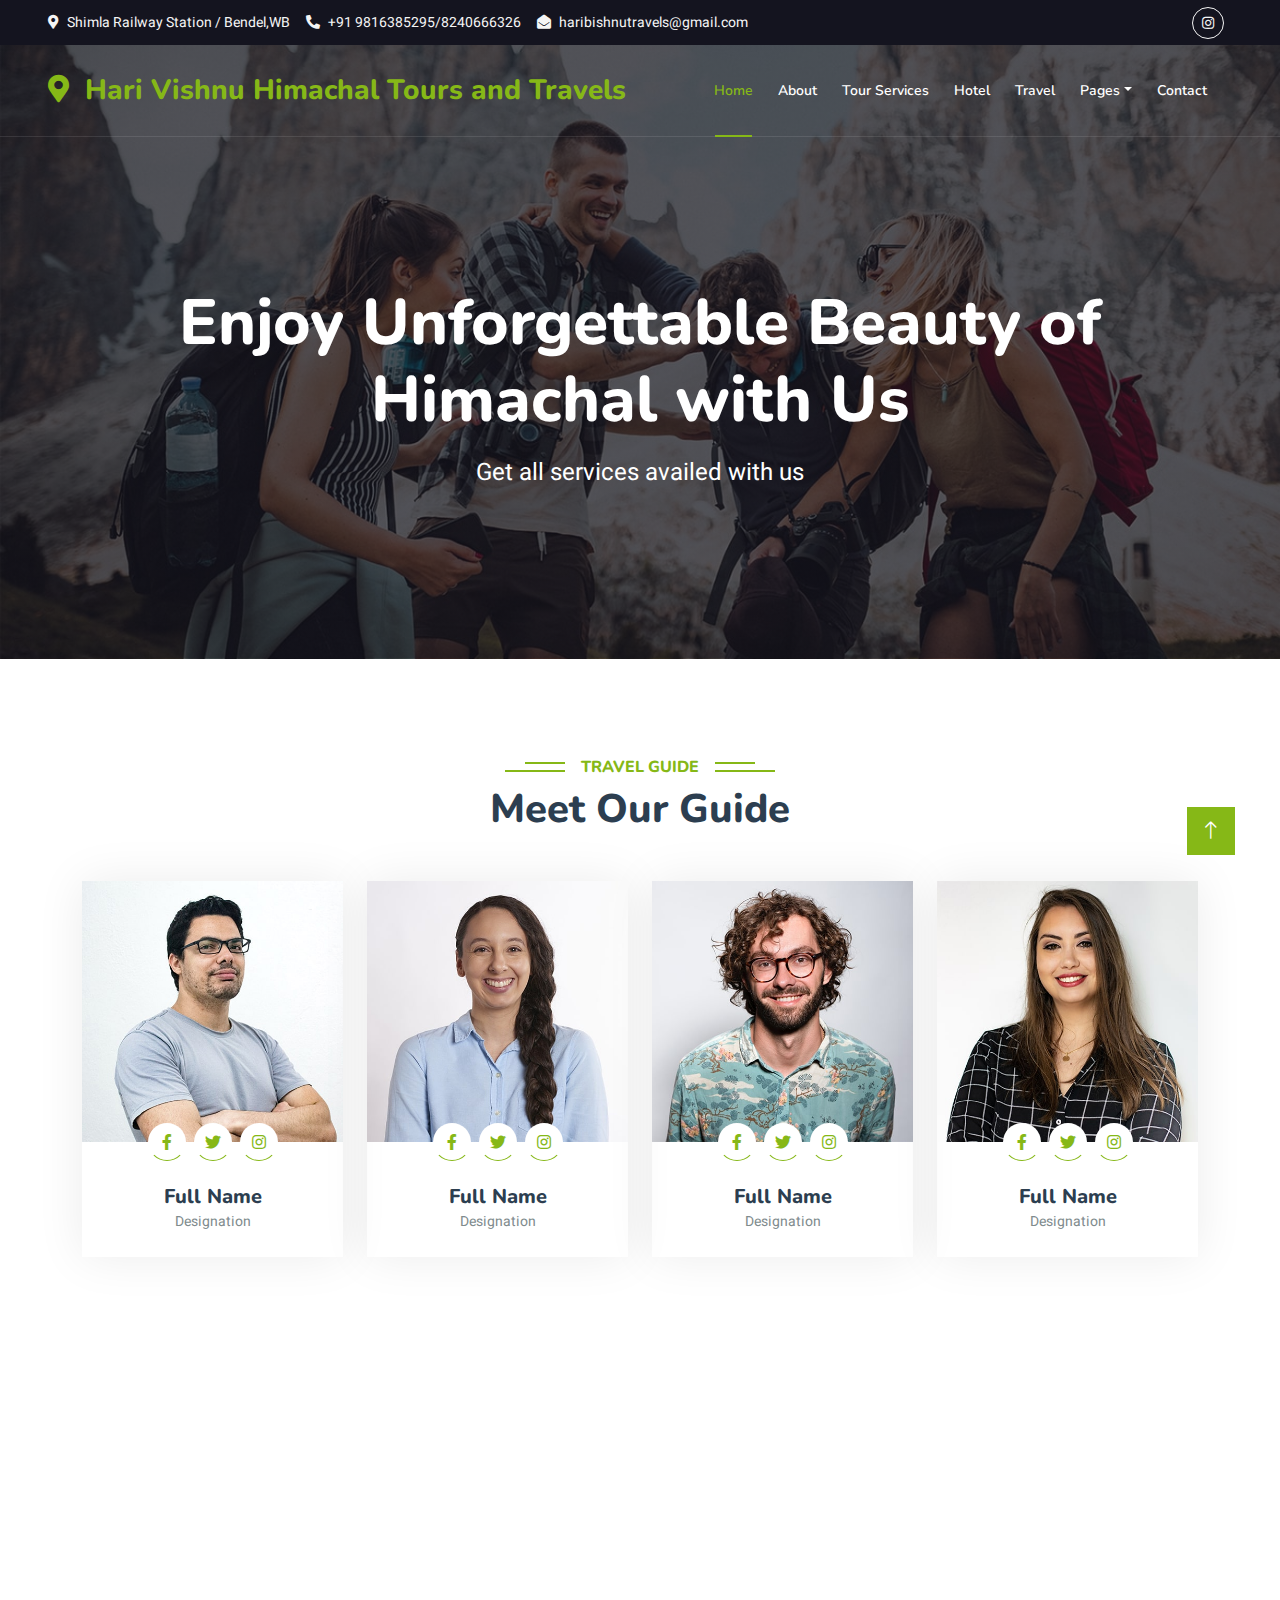
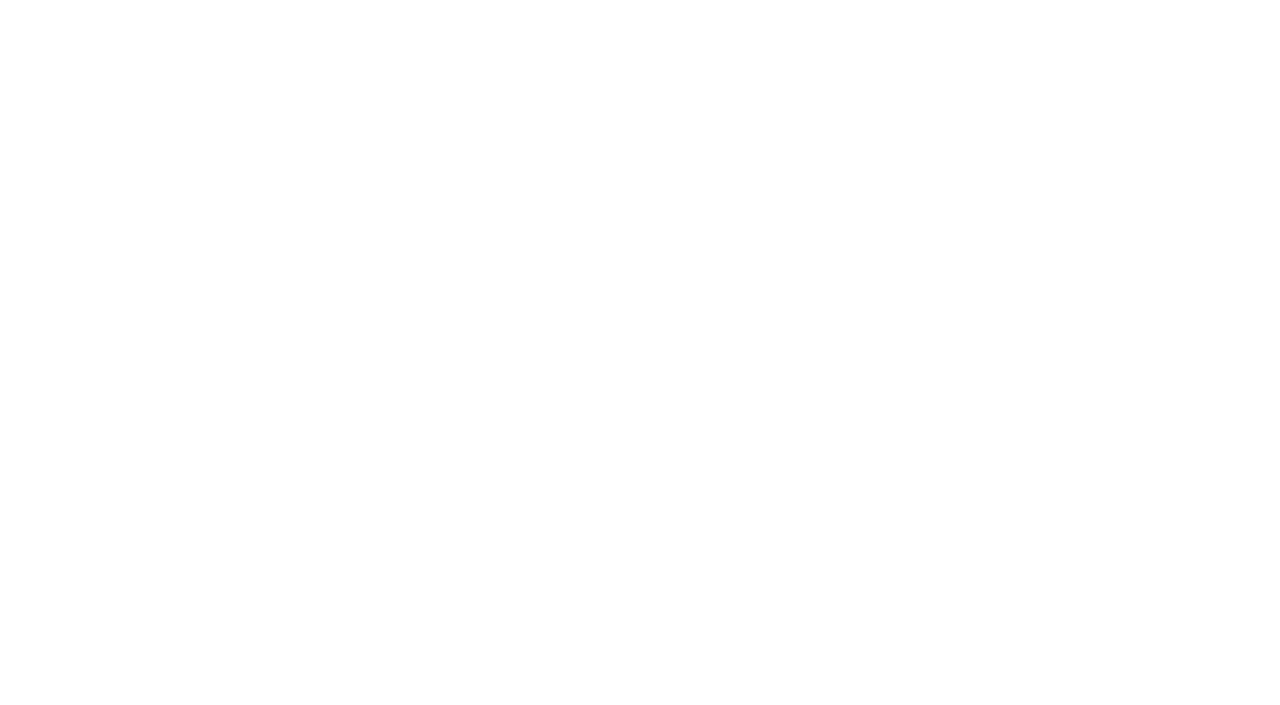
<file: team.html>
<!DOCTYPE html>
<html lang="en">

<head>
    <meta charset="utf-8">
    <title>Hari Vishnu Himachal Tours and Travels</title>
    <meta content="width=device-width, initial-scale=1.0" name="viewport">
    <meta content="" name="keywords">
    <meta content="" name="description">

    <!-- Favicon -->
    <link href="img/favicon.ico" rel="icon">

    <!-- Google Web Fonts -->
    <link rel="preconnect" href="https://fonts.googleapis.com">
    <link rel="preconnect" href="https://fonts.gstatic.com" crossorigin>
    <link href="https://fonts.googleapis.com/css2?family=Heebo:wght@400;500;600&family=Nunito:wght@600;700;800&display=swap" rel="stylesheet">

    <!-- Icon Font Stylesheet -->
    <link href="https://cdnjs.cloudflare.com/ajax/libs/font-awesome/5.10.0/css/all.min.css" rel="stylesheet">
    <link href="https://cdn.jsdelivr.net/npm/bootstrap-icons@1.4.1/font/bootstrap-icons.css" rel="stylesheet">

    <!-- Libraries Stylesheet -->
    <link href="lib/animate/animate.min.css" rel="stylesheet">
    <link href="lib/owlcarousel/assets/owl.carousel.min.css" rel="stylesheet">
    <link href="lib/tempusdominus/css/tempusdominus-bootstrap-4.min.css" rel="stylesheet" />

    <!-- Customized Bootstrap Stylesheet -->
    <link href="css/bootstrap.min.css" rel="stylesheet">

    <!-- Template Stylesheet -->
    <link href="css/style.css" rel="stylesheet">
</head>

<body>
    <!-- Spinner Start -->
    <div id="spinner" class="show bg-white position-fixed translate-middle w-100 vh-100 top-50 start-50 d-flex align-items-center justify-content-center">
        <div class="spinner-border text-primary" style="width: 3rem; height: 3rem;" role="status">
            <span class="sr-only">Loading...</span>
        </div>
    </div>
    <!-- Spinner End -->


    <!-- Topbar Start -->
    <div class="container-fluid bg-dark px-5 d-none d-lg-block">
        <div class="row gx-0">
            <div class="col-lg-8 text-center text-lg-start mb-2 mb-lg-0">
                <div class="d-inline-flex align-items-center" style="height: 45px;">
                    <small class="me-3 text-light"><i class="fa fa-map-marker-alt me-2"></i>Shimla Railway Station / Bendel,WB</small>
                    <small class="me-3 text-light"><i class="fa fa-phone-alt me-2"></i>+91 9816385295/8240666326</small>
                    <small class="text-light"><i class="fa fa-envelope-open me-2"></i>haribishnutravels@gmail.com</small>
                </div>
            </div>
            <div class="col-lg-4 text-center text-lg-end">
                <div class="d-inline-flex align-items-center" style="height: 45px;">
                    <!--a class="btn btn-sm btn-outline-light btn-sm-square rounded-circle me-2" href=""><i class="fab fa-twitter fw-normal"></i></a>
                    <a class="btn btn-sm btn-outline-light btn-sm-square rounded-circle me-2" href=""><i class="fab fa-facebook-f fw-normal"></i></a>
                    <a class="btn btn-sm btn-outline-light btn-sm-square rounded-circle me-2" href=""><i class="fab fa-linkedin-in fw-normal"></i></a-->
                    <a class="btn btn-sm btn-outline-light btn-sm-square rounded-circle me-2" href="https://www.instagram.com/haribishnu_travels/"><i class="fab fa-instagram fw-normal"></i></a>
                    <!--a class="btn btn-sm btn-outline-light btn-sm-square rounded-circle" href=""><i class="fab fa-youtube fw-normal"></i></a-->
                </div>
            </div>
        </div>
    </div>
    <!-- Topbar End -->


    <!-- Navbar & Hero Start -->
    <div class="container-fluid position-relative p-0">
        <nav class="navbar navbar-expand-lg navbar-light px-4 px-lg-5 py-3 py-lg-0">
            <a href="" class="navbar-brand p-0">
                <h3 class="text-primary m-0"><i class="fa fa-map-marker-alt me-3"></i>Hari Vishnu Himachal Tours and Travels</h3>
                <!-- <img src="img/logo.png" alt="Logo"> -->
            </a>
            <button class="navbar-toggler" type="button" data-bs-toggle="collapse" data-bs-target="#navbarCollapse">
                <span class="fa fa-bars"></span>
            </button>
            <div class="collapse navbar-collapse" id="navbarCollapse">
                <div class="navbar-nav ms-auto py-0">
                    <a href="index.html" class="nav-item nav-link active">Home</a>
                    <a href="about.html" class="nav-item nav-link">About</a>
                    <a href="service.html" class="nav-item nav-link">Tour Services</a>
                    <a href="hotel.html" class="nav-item nav-link">Hotel</a>
                    <a href="travel.html" class="nav-item nav-link">Travel</a>
                    <div class="nav-item dropdown">
                        <a href="#" class="nav-link dropdown-toggle" data-bs-toggle="dropdown">Pages</a>
                        <div class="dropdown-menu m-0">
                            <a href="destination.html" class="dropdown-item">Destination</a>
                            <a href="booking.html" class="dropdown-item">Booking</a>
                            <!--a href="team.html" class="dropdown-item">Travel Guides</a-->
                            <a href="testimonial.html" class="dropdown-item">Testimonial</a>
                            <a href="404.html" class="dropdown-item">404 Page</a>
                        </div>
                    </div>
                    <a href="contact.html" class="nav-item nav-link">Contact</a>
                </div>
                <!--a href="" class="btn btn-primary rounded-pill py-2 px-4">Register</a-->
            </div>
        </nav>

        <div class="container-fluid bg-primary py-5 mb-5 hero-header">
            <div class="container py-5">
                <div class="row justify-content-center py-5">
                    <div class="col-lg-10 pt-lg-5 mt-lg-5 text-center">
                        <h1 class="display-3 text-white mb-3 animated slideInDown">Enjoy Unforgettable Beauty of Himachal with Us</h1>
                        <p class="fs-4 text-white mb-4 animated slideInDown">Get all services availed with us</p>
                        <div class="position-relative w-75 mx-auto animated slideInDown">
                            <!--input class="form-control border-0 rounded-pill w-100 py-3 ps-4 pe-5" type="text" placeholder="Eg: Thailand">
                            <button type="button" class="btn btn-primary rounded-pill py-2 px-4 position-absolute top-0 end-0 me-2" style="margin-top: 7px;">Search</button-->
                        </div>
                    </div>
                </div>
            </div>
        </div>
    </div>
    <!-- Navbar & Hero End -->


    <!-- Team Start -->
    <div class="container-xxl py-5">
        <div class="container">
            <div class="text-center wow fadeInUp" data-wow-delay="0.1s">
                <h6 class="section-title bg-white text-center text-primary px-3">Travel Guide</h6>
                <h1 class="mb-5">Meet Our Guide</h1>
            </div>
            <div class="row g-4">
                <div class="col-lg-3 col-md-6 wow fadeInUp" data-wow-delay="0.1s">
                    <div class="team-item">
                        <div class="overflow-hidden">
                            <img class="img-fluid" src="img/team-1.jpg" alt="">
                        </div>
                        <div class="position-relative d-flex justify-content-center" style="margin-top: -19px;">
                            <a class="btn btn-square mx-1" href=""><i class="fab fa-facebook-f"></i></a>
                            <a class="btn btn-square mx-1" href=""><i class="fab fa-twitter"></i></a>
                            <a class="btn btn-square mx-1" href=""><i class="fab fa-instagram"></i></a>
                        </div>
                        <div class="text-center p-4">
                            <h5 class="mb-0">Full Name</h5>
                            <small>Designation</small>
                        </div>
                    </div>
                </div>
                <div class="col-lg-3 col-md-6 wow fadeInUp" data-wow-delay="0.3s">
                    <div class="team-item">
                        <div class="overflow-hidden">
                            <img class="img-fluid" src="img/team-2.jpg" alt="">
                        </div>
                        <div class="position-relative d-flex justify-content-center" style="margin-top: -19px;">
                            <a class="btn btn-square mx-1" href=""><i class="fab fa-facebook-f"></i></a>
                            <a class="btn btn-square mx-1" href=""><i class="fab fa-twitter"></i></a>
                            <a class="btn btn-square mx-1" href=""><i class="fab fa-instagram"></i></a>
                        </div>
                        <div class="text-center p-4">
                            <h5 class="mb-0">Full Name</h5>
                            <small>Designation</small>
                        </div>
                    </div>
                </div>
                <div class="col-lg-3 col-md-6 wow fadeInUp" data-wow-delay="0.5s">
                    <div class="team-item">
                        <div class="overflow-hidden">
                            <img class="img-fluid" src="img/team-3.jpg" alt="">
                        </div>
                        <div class="position-relative d-flex justify-content-center" style="margin-top: -19px;">
                            <a class="btn btn-square mx-1" href=""><i class="fab fa-facebook-f"></i></a>
                            <a class="btn btn-square mx-1" href=""><i class="fab fa-twitter"></i></a>
                            <a class="btn btn-square mx-1" href=""><i class="fab fa-instagram"></i></a>
                        </div>
                        <div class="text-center p-4">
                            <h5 class="mb-0">Full Name</h5>
                            <small>Designation</small>
                        </div>
                    </div>
                </div>
                <div class="col-lg-3 col-md-6 wow fadeInUp" data-wow-delay="0.7s">
                    <div class="team-item">
                        <div class="overflow-hidden">
                            <img class="img-fluid" src="img/team-4.jpg" alt="">
                        </div>
                        <div class="position-relative d-flex justify-content-center" style="margin-top: -19px;">
                            <a class="btn btn-square mx-1" href=""><i class="fab fa-facebook-f"></i></a>
                            <a class="btn btn-square mx-1" href=""><i class="fab fa-twitter"></i></a>
                            <a class="btn btn-square mx-1" href=""><i class="fab fa-instagram"></i></a>
                        </div>
                        <div class="text-center p-4">
                            <h5 class="mb-0">Full Name</h5>
                            <small>Designation</small>
                        </div>
                    </div>
                </div>
                <div class="col-lg-3 col-md-6 wow fadeInUp" data-wow-delay="0.1s">
                    <div class="team-item">
                        <div class="overflow-hidden">
                            <img class="img-fluid" src="img/team-2.jpg" alt="">
                        </div>
                        <div class="position-relative d-flex justify-content-center" style="margin-top: -19px;">
                            <a class="btn btn-square mx-1" href=""><i class="fab fa-facebook-f"></i></a>
                            <a class="btn btn-square mx-1" href=""><i class="fab fa-twitter"></i></a>
                            <a class="btn btn-square mx-1" href=""><i class="fab fa-instagram"></i></a>
                        </div>
                        <div class="text-center p-4">
                            <h5 class="mb-0">Full Name</h5>
                            <small>Designation</small>
                        </div>
                    </div>
                </div>
                <div class="col-lg-3 col-md-6 wow fadeInUp" data-wow-delay="0.3s">
                    <div class="team-item">
                        <div class="overflow-hidden">
                            <img class="img-fluid" src="img/team-3.jpg" alt="">
                        </div>
                        <div class="position-relative d-flex justify-content-center" style="margin-top: -19px;">
                            <a class="btn btn-square mx-1" href=""><i class="fab fa-facebook-f"></i></a>
                            <a class="btn btn-square mx-1" href=""><i class="fab fa-twitter"></i></a>
                            <a class="btn btn-square mx-1" href=""><i class="fab fa-instagram"></i></a>
                        </div>
                        <div class="text-center p-4">
                            <h5 class="mb-0">Full Name</h5>
                            <small>Designation</small>
                        </div>
                    </div>
                </div>
                <div class="col-lg-3 col-md-6 wow fadeInUp" data-wow-delay="0.5s">
                    <div class="team-item">
                        <div class="overflow-hidden">
                            <img class="img-fluid" src="img/team-4.jpg" alt="">
                        </div>
                        <div class="position-relative d-flex justify-content-center" style="margin-top: -19px;">
                            <a class="btn btn-square mx-1" href=""><i class="fab fa-facebook-f"></i></a>
                            <a class="btn btn-square mx-1" href=""><i class="fab fa-twitter"></i></a>
                            <a class="btn btn-square mx-1" href=""><i class="fab fa-instagram"></i></a>
                        </div>
                        <div class="text-center p-4">
                            <h5 class="mb-0">Full Name</h5>
                            <small>Designation</small>
                        </div>
                    </div>
                </div>
                <div class="col-lg-3 col-md-6 wow fadeInUp" data-wow-delay="0.7s">
                    <div class="team-item">
                        <div class="overflow-hidden">
                            <img class="img-fluid" src="img/team-1.jpg" alt="">
                        </div>
                        <div class="position-relative d-flex justify-content-center" style="margin-top: -19px;">
                            <a class="btn btn-square mx-1" href=""><i class="fab fa-facebook-f"></i></a>
                            <a class="btn btn-square mx-1" href=""><i class="fab fa-twitter"></i></a>
                            <a class="btn btn-square mx-1" href=""><i class="fab fa-instagram"></i></a>
                        </div>
                        <div class="text-center p-4">
                            <h5 class="mb-0">Full Name</h5>
                            <small>Designation</small>
                        </div>
                    </div>
                </div>
            </div>
        </div>
    </div>
    <!-- Team End -->
        

    <!-- Footer Start -->
    <div class="container-fluid bg-dark text-light footer pt-5 mt-5 wow fadeIn" data-wow-delay="0.1s">
        <div class="container py-5">
            <div class="row g-5">
                <div class="col-lg-3 col-md-6">
                    <h4 class="text-white mb-3">Company</h4>
                    <a class="btn btn-link" href="about.html">About Us</a>
                    <a class="btn btn-link" href="contact.html">Contact Us</a>
                    <!--a class="btn btn-link" href="">Privacy Policy</a>
                    <a class="btn btn-link" href="">Terms & Condition</a>
                    <a class="btn btn-link" href="">FAQs & Help</a-->
                </div>
                <div class="col-lg-3 col-md-6">
                    <h4 class="text-white mb-3">Contact</h4>
                    <p class="mb-2"><i class="fa fa-map-marker-alt me-3"></i>Address 1: Bandel, Hooghly, West Bengal-712123</p>
                    <p class="mb-2"><i class="fa fa-map-marker-alt me-3"></i>Address 2: Shimla Railway Station</p>
                    <p class="mb-2"><i class="fa fa-phone-alt me-3"></i>+91 9816385295 or +918240666326</p>
                    <p class="mb-2"><i class="fa fa-envelope me-3"></i>haribishnutravels@gmail.com</p>
                    <div class="d-flex pt-2">
                        <a class="btn btn-outline-light btn-social" href=""><i class="fab fa-twitter"></i></a>
                        <a class="btn btn-outline-light btn-social" href=""><i class="fab fa-facebook-f"></i></a>
                        <a class="btn btn-outline-light btn-social" href=""><i class="fab fa-youtube"></i></a>
                        <a class="btn btn-outline-light btn-social" href=""><i class="fab fa-linkedin-in"></i></a>
                    </div>
                </div>
                <div class="col-lg-3 col-md-6">
                    <h4 class="text-white mb-3">Gallery</h4>
                    <div class="row g-2 pt-2">
                        <div class="col-4">
                            <img class="img-fluid bg-light p-1" src="img/package-1.jpg" alt="">
                        </div>
                        <div class="col-4">
                            <img class="img-fluid bg-light p-1" src="img/package-2.jpg" alt="">
                        </div>
                        <div class="col-4">
                            <img class="img-fluid bg-light p-1" src="img/package-3.jpg" alt="">
                        </div>
                        <div class="col-4">
                            <img class="img-fluid bg-light p-1" src="img/package-2.jpg" alt="">
                        </div>
                        <div class="col-4">
                            <img class="img-fluid bg-light p-1" src="img/package-3.jpg" alt="">
                        </div>
                        <div class="col-4">
                            <img class="img-fluid bg-light p-1" src="img/package-1.jpg" alt="">
                        </div>
                    </div>
                </div>
                <div class="col-lg-3 col-md-6">
                    <h4 class="text-white mb-3">Newsletter</h4>
                    <p>Coming Soon...</p>
                    <!--div class="position-relative mx-auto" style="max-width: 400px;">
                        <input class="form-control border-primary w-100 py-3 ps-4 pe-5" type="text" placeholder="Your email">
                        <button type="button" class="btn btn-primary py-2 position-absolute top-0 end-0 mt-2 me-2">SignUp</button>
                    </div-->
                </div>
            </div>
        </div>
        <div class="container">
            <div class="copyright">
                <div class="row">
                    <div class="col-md-6 text-center text-md-start mb-3 mb-md-0">
                        &copy; <a class="border-bottom" href="#">Hari Vishnu Himachal Tours and Travels</a>, All Right Reserved.

                        <!--/*** This template is free as long as you keep the footer author’s credit link/attribution link/backlink. If you'd like to use the template without the footer author’s credit link/attribution link/backlink, you can purchase the Credit Removal License from "https://htmlcodex.com/credit-removal". Thank you for your support. ***/-->
                        Designed By <a class="border-bottom" href="https://htmlcodex.com">HVHTT Partner</a>
                    </div>
                    <div class="col-md-6 text-center text-md-end">
                        <div class="footer-menu">
                            <a href="">Home</a>
                            <!--a href="">Cookies</a>
                            <a href="">Help</a>
                            <a href="">FQAs</a-->
                        </div>
                    </div>
                </div>
            </div>
        </div>
    </div>
    <!-- Footer End -->


    <!-- Back to Top -->
    <a href="#" class="btn btn-lg btn-primary btn-lg-square back-to-top"><i class="bi bi-arrow-up"></i></a>


    <!-- JavaScript Libraries -->
    <script src="https://code.jquery.com/jquery-3.4.1.min.js"></script>
    <script src="https://cdn.jsdelivr.net/npm/bootstrap@5.0.0/dist/js/bootstrap.bundle.min.js"></script>
    <script src="lib/wow/wow.min.js"></script>
    <script src="lib/easing/easing.min.js"></script>
    <script src="lib/waypoints/waypoints.min.js"></script>
    <script src="lib/owlcarousel/owl.carousel.min.js"></script>
    <script src="lib/tempusdominus/js/moment.min.js"></script>
    <script src="lib/tempusdominus/js/moment-timezone.min.js"></script>
    <script src="lib/tempusdominus/js/tempusdominus-bootstrap-4.min.js"></script>

    <!-- Template Javascript -->
    <script src="js/main.js"></script>
</body>

</html>
</file>
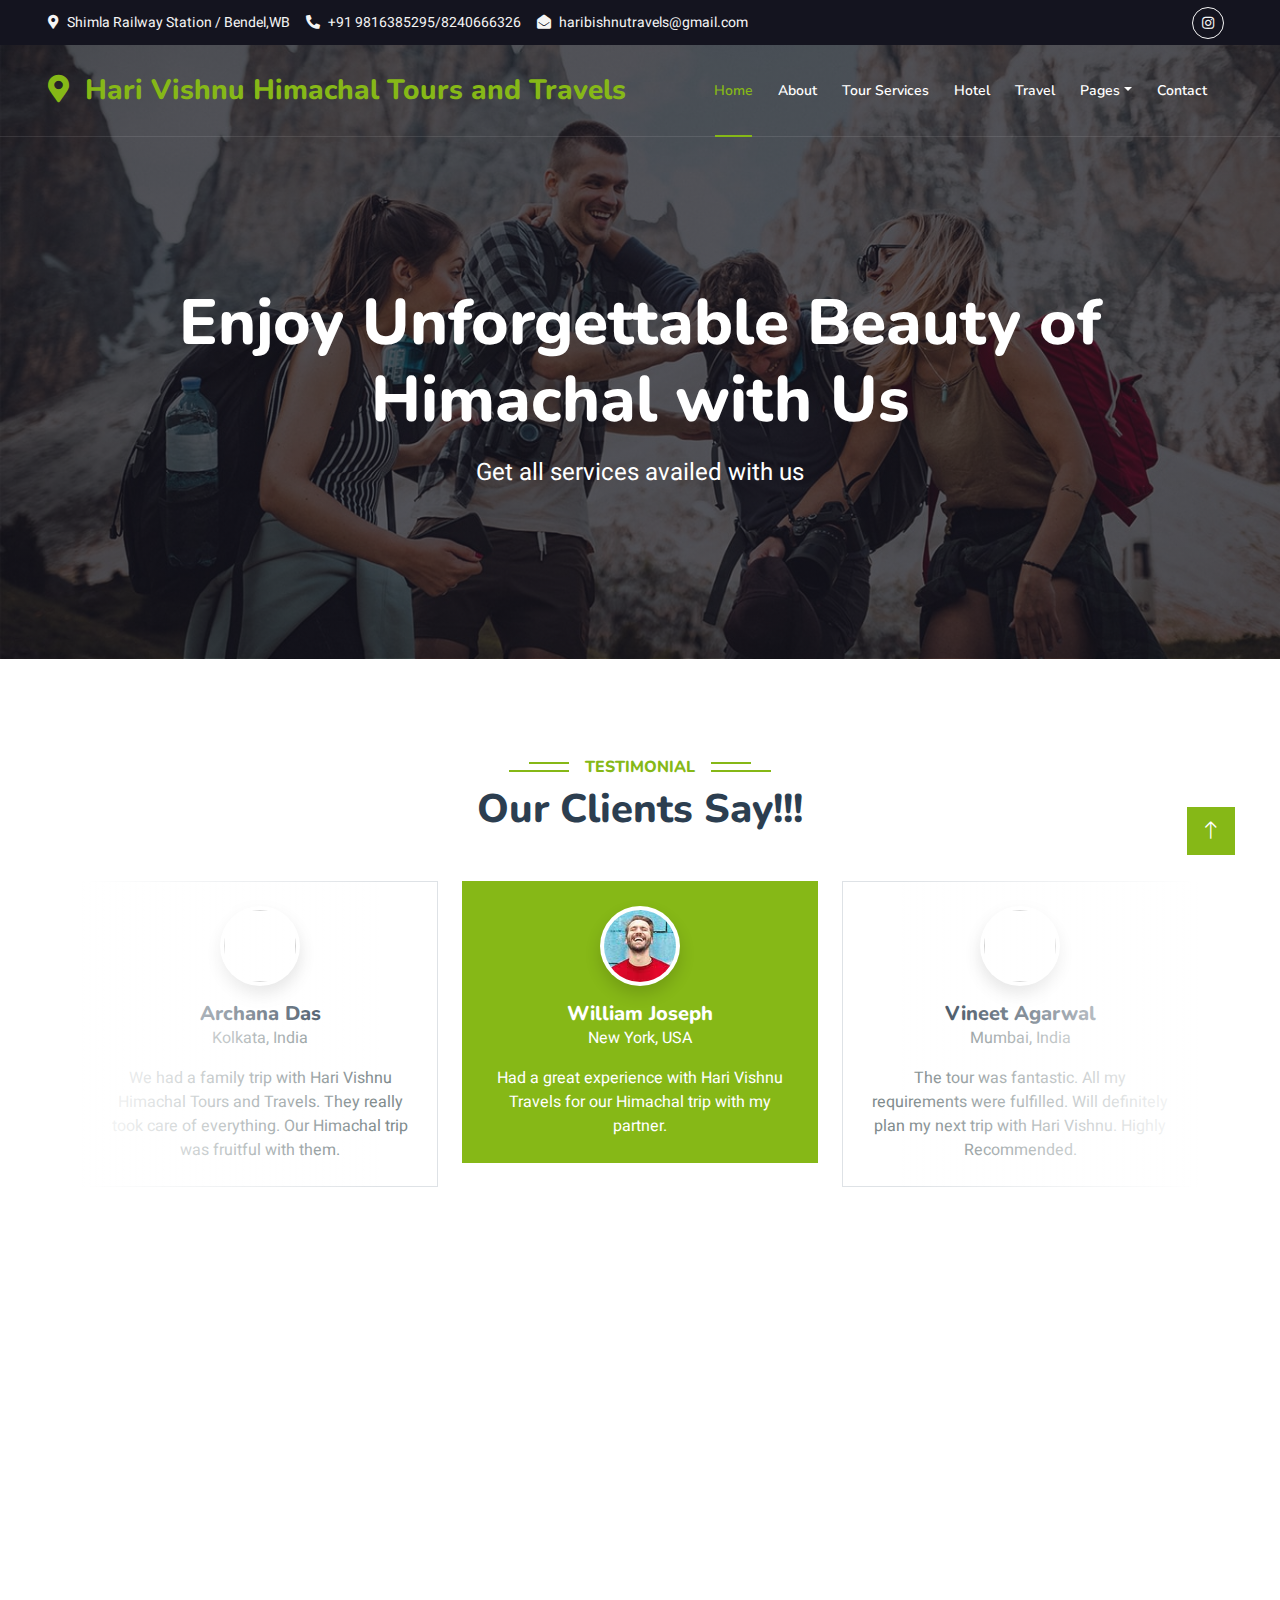
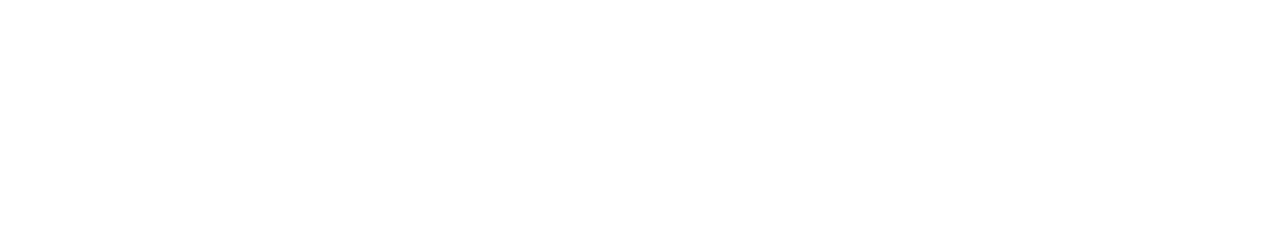
<file: testimonial.html>
<!DOCTYPE html>
<html lang="en">

<head>
    <meta charset="utf-8">
    <title>Hari Vishnu Himachal Tours and Travels</title>
    <meta content="width=device-width, initial-scale=1.0" name="viewport">
    <meta content="" name="keywords">
    <meta content="" name="description">

    <!-- Favicon -->
    <link href="img/favicon.ico" rel="icon">

    <!-- Google Web Fonts -->
    <link rel="preconnect" href="https://fonts.googleapis.com">
    <link rel="preconnect" href="https://fonts.gstatic.com" crossorigin>
    <link href="https://fonts.googleapis.com/css2?family=Heebo:wght@400;500;600&family=Nunito:wght@600;700;800&display=swap" rel="stylesheet">

    <!-- Icon Font Stylesheet -->
    <link href="https://cdnjs.cloudflare.com/ajax/libs/font-awesome/5.10.0/css/all.min.css" rel="stylesheet">
    <link href="https://cdn.jsdelivr.net/npm/bootstrap-icons@1.4.1/font/bootstrap-icons.css" rel="stylesheet">

    <!-- Libraries Stylesheet -->
    <link href="lib/animate/animate.min.css" rel="stylesheet">
    <link href="lib/owlcarousel/assets/owl.carousel.min.css" rel="stylesheet">
    <link href="lib/tempusdominus/css/tempusdominus-bootstrap-4.min.css" rel="stylesheet" />

    <!-- Customized Bootstrap Stylesheet -->
    <link href="css/bootstrap.min.css" rel="stylesheet">

    <!-- Template Stylesheet -->
    <link href="css/style.css" rel="stylesheet">
</head>

<body>
    <!-- Spinner Start -->
    <div id="spinner" class="show bg-white position-fixed translate-middle w-100 vh-100 top-50 start-50 d-flex align-items-center justify-content-center">
        <div class="spinner-border text-primary" style="width: 3rem; height: 3rem;" role="status">
            <span class="sr-only">Loading...</span>
        </div>
    </div>
    <!-- Spinner End -->


    <!-- Topbar Start -->
    <div class="container-fluid bg-dark px-5 d-none d-lg-block">
        <div class="row gx-0">
            <div class="col-lg-8 text-center text-lg-start mb-2 mb-lg-0">
                <div class="d-inline-flex align-items-center" style="height: 45px;">
                    <small class="me-3 text-light"><i class="fa fa-map-marker-alt me-2"></i>Shimla Railway Station / Bendel,WB</small>
                    <small class="me-3 text-light"><i class="fa fa-phone-alt me-2"></i>+91 9816385295/8240666326</small>
                    <small class="text-light"><i class="fa fa-envelope-open me-2"></i>haribishnutravels@gmail.com</small>
                </div>
            </div>
            <div class="col-lg-4 text-center text-lg-end">
                <div class="d-inline-flex align-items-center" style="height: 45px;">
                    <!--a class="btn btn-sm btn-outline-light btn-sm-square rounded-circle me-2" href=""><i class="fab fa-twitter fw-normal"></i></a>
                    <a class="btn btn-sm btn-outline-light btn-sm-square rounded-circle me-2" href=""><i class="fab fa-facebook-f fw-normal"></i></a>
                    <a class="btn btn-sm btn-outline-light btn-sm-square rounded-circle me-2" href=""><i class="fab fa-linkedin-in fw-normal"></i></a-->
                    <a class="btn btn-sm btn-outline-light btn-sm-square rounded-circle me-2" href="https://www.instagram.com/haribishnu_travels/"><i class="fab fa-instagram fw-normal"></i></a>
                    <!--a class="btn btn-sm btn-outline-light btn-sm-square rounded-circle" href=""><i class="fab fa-youtube fw-normal"></i></a-->
                </div>
            </div>
        </div>
    </div>
    <!-- Topbar End -->


    <!-- Navbar & Hero Start -->
    <div class="container-fluid position-relative p-0">
        <nav class="navbar navbar-expand-lg navbar-light px-4 px-lg-5 py-3 py-lg-0">
            <a href="" class="navbar-brand p-0">
                <h3 class="text-primary m-0"><i class="fa fa-map-marker-alt me-3"></i>Hari Vishnu Himachal Tours and Travels</h3>
                <!-- <img src="img/logo.png" alt="Logo"> -->
            </a>
            <button class="navbar-toggler" type="button" data-bs-toggle="collapse" data-bs-target="#navbarCollapse">
                <span class="fa fa-bars"></span>
            </button>
            <div class="collapse navbar-collapse" id="navbarCollapse">
                <div class="navbar-nav ms-auto py-0">
                    <a href="index.html" class="nav-item nav-link active">Home</a>
                    <a href="about.html" class="nav-item nav-link">About</a>
                    <a href="service.html" class="nav-item nav-link">Tour Services</a>
                    <a href="hotel.html" class="nav-item nav-link">Hotel</a>
                    <a href="travel.html" class="nav-item nav-link">Travel</a>
                    <div class="nav-item dropdown">
                        <a href="#" class="nav-link dropdown-toggle" data-bs-toggle="dropdown">Pages</a>
                        <div class="dropdown-menu m-0">
                            <a href="destination.html" class="dropdown-item">Destination</a>
                            <a href="booking.html" class="dropdown-item">Booking</a>
                            <!--a href="team.html" class="dropdown-item">Travel Guides</a-->
                            <a href="testimonial.html" class="dropdown-item">Testimonial</a>
                            <a href="404.html" class="dropdown-item">404 Page</a>
                        </div>
                    </div>
                    <a href="contact.html" class="nav-item nav-link">Contact</a>
                </div>
                <!--a href="" class="btn btn-primary rounded-pill py-2 px-4">Register</a-->
            </div>
        </nav>

        <div class="container-fluid bg-primary py-5 mb-5 hero-header">
            <div class="container py-5">
                <div class="row justify-content-center py-5">
                    <div class="col-lg-10 pt-lg-5 mt-lg-5 text-center">
                        <h1 class="display-3 text-white mb-3 animated slideInDown">Enjoy Unforgettable Beauty of Himachal with Us</h1>
                        <p class="fs-4 text-white mb-4 animated slideInDown">Get all services availed with us</p>
                        <div class="position-relative w-75 mx-auto animated slideInDown">
                            <!--input class="form-control border-0 rounded-pill w-100 py-3 ps-4 pe-5" type="text" placeholder="Eg: Thailand">
                            <button type="button" class="btn btn-primary rounded-pill py-2 px-4 position-absolute top-0 end-0 me-2" style="margin-top: 7px;">Search</button-->
                        </div>
                    </div>
                </div>
            </div>
        </div>
    </div>
    <!-- Navbar & Hero End -->


    <!-- Testimonial Start -->
    <div class="container-xxl py-5 wow fadeInUp" data-wow-delay="0.1s">
        <div class="container">
            <div class="text-center">
                <h6 class="section-title bg-white text-center text-primary px-3">Testimonial</h6>
                <h1 class="mb-5">Our Clients Say!!!</h1>
            </div>
            <div class="owl-carousel testimonial-carousel position-relative">
                <div class="testimonial-item bg-white text-center border p-4">
                    <img class="bg-white rounded-circle shadow p-1 mx-auto mb-3" src="img/testimonial-2.jpg" style="width: 80px; height: 80px;">
                    <h5 class="mb-0">William Joseph</h5>
                    <p>New York, USA</p>
                    <p class="mb-0">Had a great experience with Hari Vishnu Travels for our Himachal trip with my partner.</p>
                </div>
                <div class="testimonial-item bg-white text-center border p-4">
                    <img class="bg-white rounded-circle shadow p-1 mx-auto mb-3" style="width: 80px; height: 80px;">
                    <h5 class="mb-0">Vineet Agarwal</h5>
                    <p>Mumbai, India</p>
                    <p class="mt-2 mb-0">The tour was fantastic. All my requirements were fulfilled. Will definitely plan my next trip with Hari Vishnu. Highly Recommended.</p>
                </div>
                <div class="testimonial-item bg-white text-center border p-4">
                    <img class="bg-white rounded-circle shadow p-1 mx-auto mb-3"  style="width: 80px; height: 80px;">
                    <h5 class="mb-0">Archana Das</h5>
                    <p>Kolkata, India</p>
                    <p class="mt-2 mb-0">We had a family trip with Hari Vishnu Himachal Tours and Travels. They really took care of everything. Our Himachal trip was fruitful with them.</p>
                </div>
                <!--div class="testimonial-item bg-white text-center border p-4">
                    <img class="bg-white rounded-circle shadow p-1 mx-auto mb-3" src="img/testimonial-4.jpg" style="width: 80px; height: 80px;">
                    <h5 class="mb-0">John Doe</h5>
                    <p>New York, USA</p>
                    <p class="mt-2 mb-0">Tempor erat elitr rebum at clita. Diam dolor diam ipsum sit diam amet diam et eos. Clita erat ipsum et lorem et sit.</p>
                </div-->
            </div>
        </div>
    </div>
    <!-- Testimonial End -->
        

    <!-- Footer Start -->
    <div class="container-fluid bg-dark text-light footer pt-5 mt-5 wow fadeIn" data-wow-delay="0.1s">
        <div class="container py-5">
            <div class="row g-5">
                <div class="col-lg-3 col-md-6">
                    <h4 class="text-white mb-3">Company</h4>
                    <a class="btn btn-link" href="about.html">About Us</a>
                    <a class="btn btn-link" href="contact.html">Contact Us</a>
                    <!--a class="btn btn-link" href="">Privacy Policy</a>
                    <a class="btn btn-link" href="">Terms & Condition</a>
                    <a class="btn btn-link" href="">FAQs & Help</a-->
                </div>
                <div class="col-lg-3 col-md-6">
                    <h4 class="text-white mb-3">Contact</h4>
                    <p class="mb-2"><i class="fa fa-map-marker-alt me-3"></i>Address 1: Bandel, Hooghly, West Bengal-712123</p>
                    <p class="mb-2"><i class="fa fa-map-marker-alt me-3"></i>Address 2: Shimla Railway Station</p>
                    <p class="mb-2"><i class="fa fa-phone-alt me-3"></i>+91 9816385295 or +918240666326</p>
                    <p class="mb-2"><i class="fa fa-envelope me-3"></i>haribishnutravels@gmail.com</p>
                    <div class="d-flex pt-2">
                        <a class="btn btn-outline-light btn-social" href=""><i class="fab fa-twitter"></i></a>
                        <a class="btn btn-outline-light btn-social" href=""><i class="fab fa-facebook-f"></i></a>
                        <a class="btn btn-outline-light btn-social" href=""><i class="fab fa-youtube"></i></a>
                        <a class="btn btn-outline-light btn-social" href=""><i class="fab fa-linkedin-in"></i></a>
                    </div>
                </div>
                <div class="col-lg-3 col-md-6">
                    <h4 class="text-white mb-3">Gallery</h4>
                    <div class="row g-2 pt-2">
                        <div class="col-4">
                            <img class="img-fluid bg-light p-1" src="img/package-1.jpg" alt="">
                        </div>
                        <div class="col-4">
                            <img class="img-fluid bg-light p-1" src="img/package-2.jpg" alt="">
                        </div>
                        <div class="col-4">
                            <img class="img-fluid bg-light p-1" src="img/package-3.jpg" alt="">
                        </div>
                        <div class="col-4">
                            <img class="img-fluid bg-light p-1" src="img/package-2.jpg" alt="">
                        </div>
                        <div class="col-4">
                            <img class="img-fluid bg-light p-1" src="img/package-3.jpg" alt="">
                        </div>
                        <div class="col-4">
                            <img class="img-fluid bg-light p-1" src="img/package-1.jpg" alt="">
                        </div>
                    </div>
                </div>
                <div class="col-lg-3 col-md-6">
                    <h4 class="text-white mb-3">Newsletter</h4>
                    <p>Coming Soon...</p>
                    <!--div class="position-relative mx-auto" style="max-width: 400px;">
                        <input class="form-control border-primary w-100 py-3 ps-4 pe-5" type="text" placeholder="Your email">
                        <button type="button" class="btn btn-primary py-2 position-absolute top-0 end-0 mt-2 me-2">SignUp</button>
                    </div-->
                </div>
            </div>
        </div>
        <div class="container">
            <div class="copyright">
                <div class="row">
                    <div class="col-md-6 text-center text-md-start mb-3 mb-md-0">
                        &copy; <a class="border-bottom" href="#">Hari Vishnu Himachal Tours and Travels</a>, All Right Reserved.

                        <!--/*** This template is free as long as you keep the footer author’s credit link/attribution link/backlink. If you'd like to use the template without the footer author’s credit link/attribution link/backlink, you can purchase the Credit Removal License from "https://htmlcodex.com/credit-removal". Thank you for your support. ***/-->
                        Designed By <a class="border-bottom" href="https://htmlcodex.com">HVHTT Partner</a>
                    </div>
                    <div class="col-md-6 text-center text-md-end">
                        <div class="footer-menu">
                            <a href="">Home</a>
                            <!--a href="">Cookies</a>
                            <a href="">Help</a>
                            <a href="">FQAs</a-->
                        </div>
                    </div>
                </div>
            </div>
        </div>
    </div>
    <!-- Footer End -->


    <!-- Back to Top -->
    <a href="#" class="btn btn-lg btn-primary btn-lg-square back-to-top"><i class="bi bi-arrow-up"></i></a>


    <!-- JavaScript Libraries -->
    <script src="https://code.jquery.com/jquery-3.4.1.min.js"></script>
    <script src="https://cdn.jsdelivr.net/npm/bootstrap@5.0.0/dist/js/bootstrap.bundle.min.js"></script>
    <script src="lib/wow/wow.min.js"></script>
    <script src="lib/easing/easing.min.js"></script>
    <script src="lib/waypoints/waypoints.min.js"></script>
    <script src="lib/owlcarousel/owl.carousel.min.js"></script>
    <script src="lib/tempusdominus/js/moment.min.js"></script>
    <script src="lib/tempusdominus/js/moment-timezone.min.js"></script>
    <script src="lib/tempusdominus/js/tempusdominus-bootstrap-4.min.js"></script>

    <!-- Template Javascript -->
    <script src="js/main.js"></script>
</body>

</html>
</file>
<file: css/style.css>
/********** Template CSS **********/
:root {
    --primary: #86B817;
    --secondary: #FE8800;
    --light: #F5F5F5;
    --dark: #14141F;
}

.fw-medium {
    font-weight: 600 !important;
}

.fw-semi-bold {
    font-weight: 700 !important;
}

.back-to-top {
    position: fixed;
    display: none;
    right: 45px;
    bottom: 45px;
    z-index: 99;
}


/*** Spinner ***/
#spinner {
    opacity: 0;
    visibility: hidden;
    transition: opacity .5s ease-out, visibility 0s linear .5s;
    z-index: 99999;
}

#spinner.show {
    transition: opacity .5s ease-out, visibility 0s linear 0s;
    visibility: visible;
    opacity: 1;
}


/*** Button ***/
.btn {
    font-family: 'Nunito', sans-serif;
    font-weight: 600;
    transition: .5s;
}

.btn.btn-primary,
.btn.btn-secondary {
    color: #FFFFFF;
}

.btn-square {
    width: 38px;
    height: 38px;
}

.btn-sm-square {
    width: 32px;
    height: 32px;
}

.btn-lg-square {
    width: 48px;
    height: 48px;
}

.btn-square,
.btn-sm-square,
.btn-lg-square {
    padding: 0;
    display: flex;
    align-items: center;
    justify-content: center;
    font-weight: normal;
    border-radius: 0px;
}


/*** Navbar ***/
.navbar-light .navbar-nav .nav-link {
    font-family: 'Nunito', sans-serif;
    position: relative;
    margin-right: 25px;
    padding: 35px 0;
    color: #FFFFFF !important;
    font-size: 14px;
    font-weight: 600;
    outline: none;
    transition: .5s;
}

.sticky-top.navbar-light .navbar-nav .nav-link {
    padding: 20px 0;
    color: var(--dark) !important;
}

.navbar-light .navbar-nav .nav-link:hover,
.navbar-light .navbar-nav .nav-link.active {
    color: var(--primary) !important;
}

.navbar-light .navbar-brand img {
    max-height: 60px;
    transition: .5s;
}

.sticky-top.navbar-light .navbar-brand img {
    max-height: 45px;
}

@media (max-width: 991.98px) {
    .sticky-top.navbar-light {
        position: relative;
        background: #FFFFFF;
    }

    .navbar-light .navbar-collapse {
        margin-top: 15px;
        border-top: 1px solid #DDDDDD;
    }

    .navbar-light .navbar-nav .nav-link,
    .sticky-top.navbar-light .navbar-nav .nav-link {
        padding: 10px 0;
        margin-left: 0;
        color: var(--dark) !important;
    }

    .navbar-light .navbar-brand img {
        max-height: 45px;
    }
}

@media (min-width: 992px) {
    .navbar-light {
        position: absolute;
        width: 100%;
        top: 0;
        left: 0;
        border-bottom: 1px solid rgba(256, 256, 256, .1);
        z-index: 999;
    }
    
    .sticky-top.navbar-light {
        position: fixed;
        background: #FFFFFF;
    }

    .navbar-light .navbar-nav .nav-link::before {
        position: absolute;
        content: "";
        width: 0;
        height: 2px;
        bottom: -1px;
        left: 50%;
        background: var(--primary);
        transition: .5s;
    }

    .navbar-light .navbar-nav .nav-link:hover::before,
    .navbar-light .navbar-nav .nav-link.active::before {
        width: calc(100% - 2px);
        left: 1px;
    }

    .navbar-light .navbar-nav .nav-link.nav-contact::before {
        display: none;
    }
}


/*** Hero Header ***/
.hero-header {
    background: linear-gradient(rgba(20, 20, 31, .7), rgba(20, 20, 31, .7)), url(../img/bg-hero.jpg);
    background-position: center center;
    background-repeat: no-repeat;
    background-size: cover;
}

.breadcrumb-item + .breadcrumb-item::before {
    color: rgba(255, 255, 255, .5);
}


/*** Section Title ***/
.section-title {
    position: relative;
    display: inline-block;
    text-transform: uppercase;
}

.section-title::before {
    position: absolute;
    content: "";
    width: calc(100% + 80px);
    height: 2px;
    top: 4px;
    left: -40px;
    background: var(--primary);
    z-index: -1;
}

.section-title::after {
    position: absolute;
    content: "";
    width: calc(100% + 120px);
    height: 2px;
    bottom: 5px;
    left: -60px;
    background: var(--primary);
    z-index: -1;
}

.section-title.text-start::before {
    width: calc(100% + 40px);
    left: 0;
}

.section-title.text-start::after {
    width: calc(100% + 60px);
    left: 0;
}


/*** Service ***/
.service-item {
    box-shadow: 0 0 45px rgba(0, 0, 0, .08);
    transition: .5s;
}

.service-item:hover {
    background: var(--primary);
}

.service-item * {
    transition: .5s;
}

.service-item:hover * {
    color: var(--light) !important;
}


/*** Destination ***/
.destination img {
    transition: .5s;
}

.destination a:hover img {
    transform: scale(1.1);
}


/*** Package ***/
.package-item {
    box-shadow: 0 0 45px rgba(0, 0, 0, .08);
}

.package-item img {
    transition: .5s;
}

.package-item:hover img {
    transform: scale(1.1);
}


/*** Booking ***/
.booking {
    background: linear-gradient(rgba(15, 23, 43, .7), rgba(15, 23, 43, .7)), url(../img/booking.jpg);
    background-position: center center;
    background-repeat: no-repeat;
    background-size: cover;
}


/*** Team ***/
.team-item {
    box-shadow: 0 0 45px rgba(0, 0, 0, .08);
}

.team-item img {
    transition: .5s;
}

.team-item:hover img {
    transform: scale(1.1);
}

.team-item .btn {
    background: #FFFFFF;
    color: var(--primary);
    border-radius: 20px;
    border-bottom: 1px solid var(--primary);
}

.team-item .btn:hover {
    background: var(--primary);
    color: #FFFFFF;
}


/*** Testimonial ***/
.testimonial-carousel::before {
    position: absolute;
    content: "";
    top: 0;
    left: 0;
    height: 100%;
    width: 0;
    background: linear-gradient(to right, rgba(255, 255, 255, 1) 0%, rgba(255, 255, 255, 0) 100%);
    z-index: 1;
}

.testimonial-carousel::after {
    position: absolute;
    content: "";
    top: 0;
    right: 0;
    height: 100%;
    width: 0;
    background: linear-gradient(to left, rgba(255, 255, 255, 1) 0%, rgba(255, 255, 255, 0) 100%);
    z-index: 1;
}

@media (min-width: 768px) {
    .testimonial-carousel::before,
    .testimonial-carousel::after {
        width: 200px;
    }
}

@media (min-width: 992px) {
    .testimonial-carousel::before,
    .testimonial-carousel::after {
        width: 300px;
    }
}

.testimonial-carousel .owl-item .testimonial-item,
.testimonial-carousel .owl-item.center .testimonial-item * {
    transition: .5s;
}

.testimonial-carousel .owl-item.center .testimonial-item {
    background: var(--primary) !important;
    border-color: var(--primary) !important;
}

.testimonial-carousel .owl-item.center .testimonial-item * {
    color: #FFFFFF !important;
}

.testimonial-carousel .owl-dots {
    margin-top: 24px;
    display: flex;
    align-items: flex-end;
    justify-content: center;
}

.testimonial-carousel .owl-dot {
    position: relative;
    display: inline-block;
    margin: 0 5px;
    width: 15px;
    height: 15px;
    border: 1px solid #CCCCCC;
    border-radius: 15px;
    transition: .5s;
}

.testimonial-carousel .owl-dot.active {
    background: var(--primary);
    border-color: var(--primary);
}


/*** Footer ***/
.footer .btn.btn-social {
    margin-right: 5px;
    width: 35px;
    height: 35px;
    display: flex;
    align-items: center;
    justify-content: center;
    color: var(--light);
    font-weight: normal;
    border: 1px solid #FFFFFF;
    border-radius: 35px;
    transition: .3s;
}

.footer .btn.btn-social:hover {
    color: var(--primary);
}

.footer .btn.btn-link {
    display: block;
    margin-bottom: 5px;
    padding: 0;
    text-align: left;
    color: #FFFFFF;
    font-size: 15px;
    font-weight: normal;
    text-transform: capitalize;
    transition: .3s;
}

.footer .btn.btn-link::before {
    position: relative;
    content: "\f105";
    font-family: "Font Awesome 5 Free";
    font-weight: 900;
    margin-right: 10px;
}

.footer .btn.btn-link:hover {
    letter-spacing: 1px;
    box-shadow: none;
}

.footer .copyright {
    padding: 25px 0;
    font-size: 15px;
    border-top: 1px solid rgba(256, 256, 256, .1);
}

.footer .copyright a {
    color: var(--light);
}

.footer .footer-menu a {
    margin-right: 15px;
    padding-right: 15px;
    border-right: 1px solid rgba(255, 255, 255, .1);
}

.footer .footer-menu a:last-child {
    margin-right: 0;
    padding-right: 0;
    border-right: none;
}
</file>
